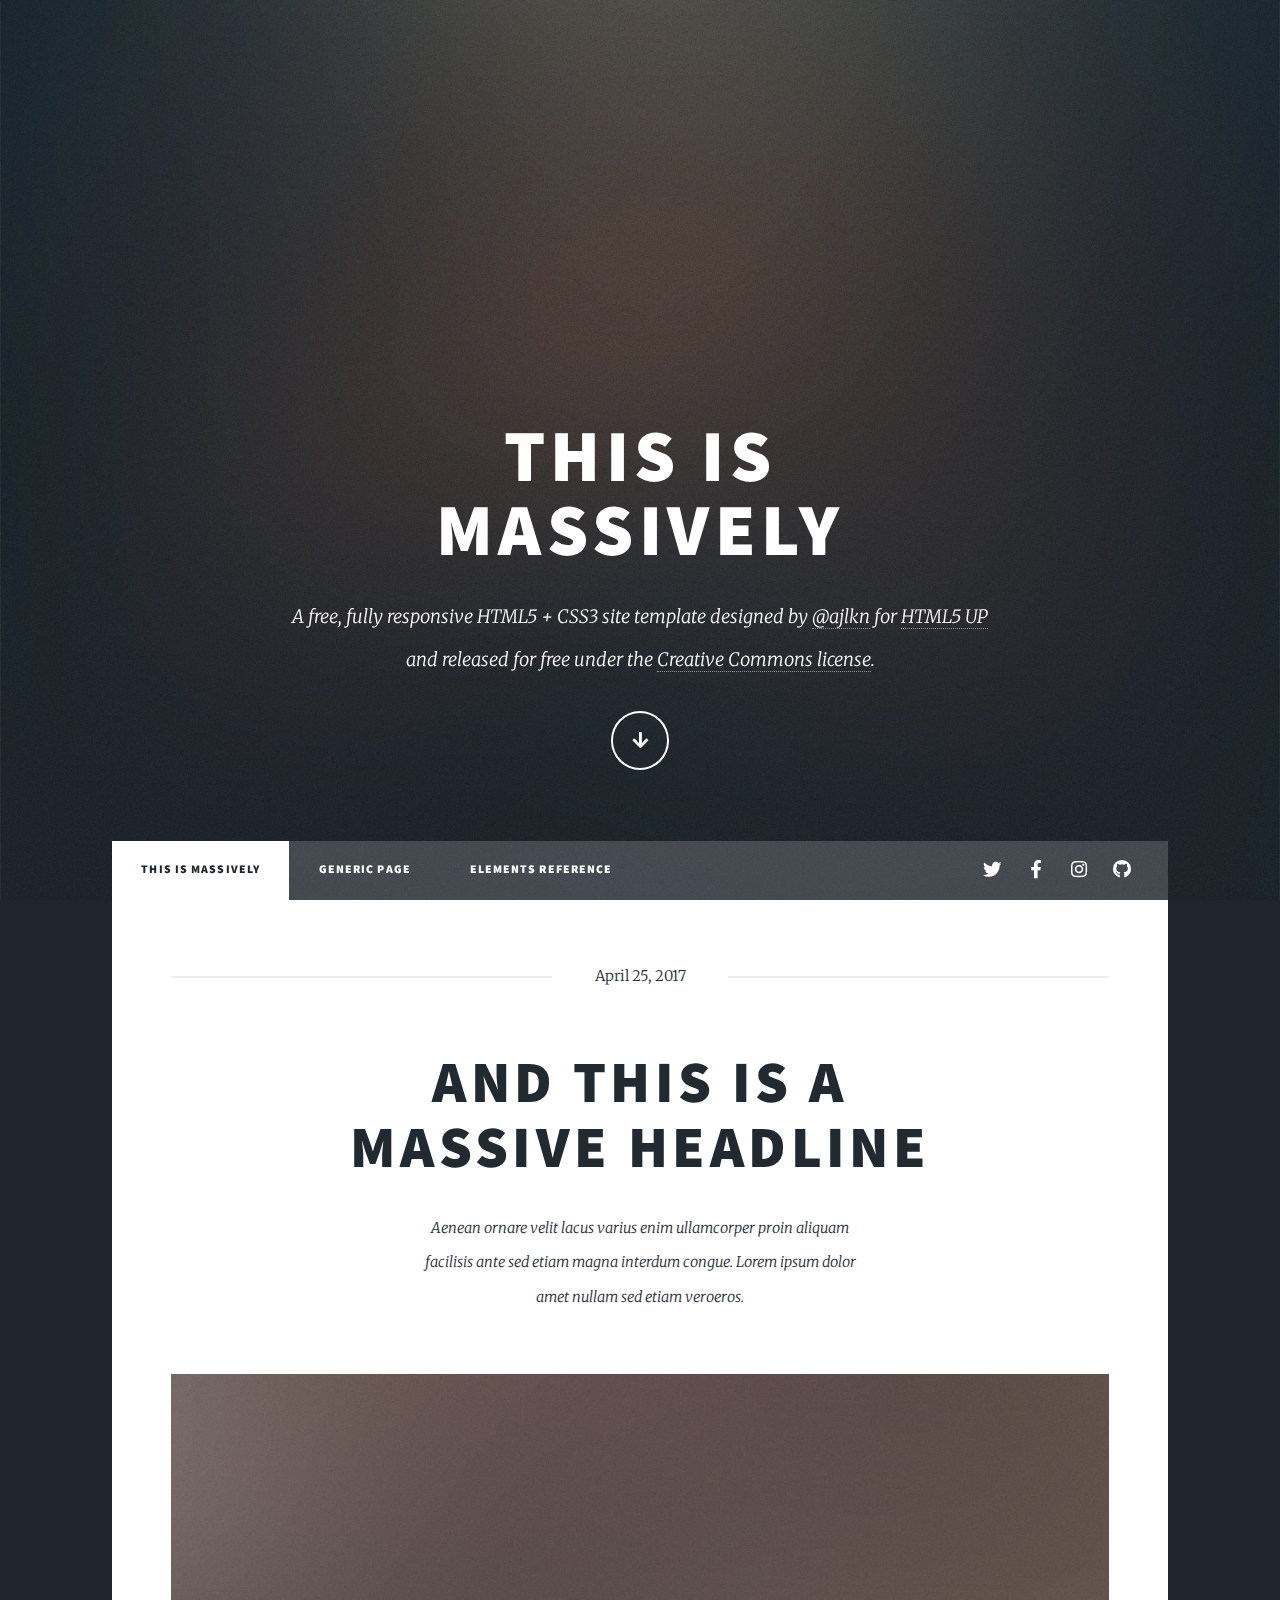
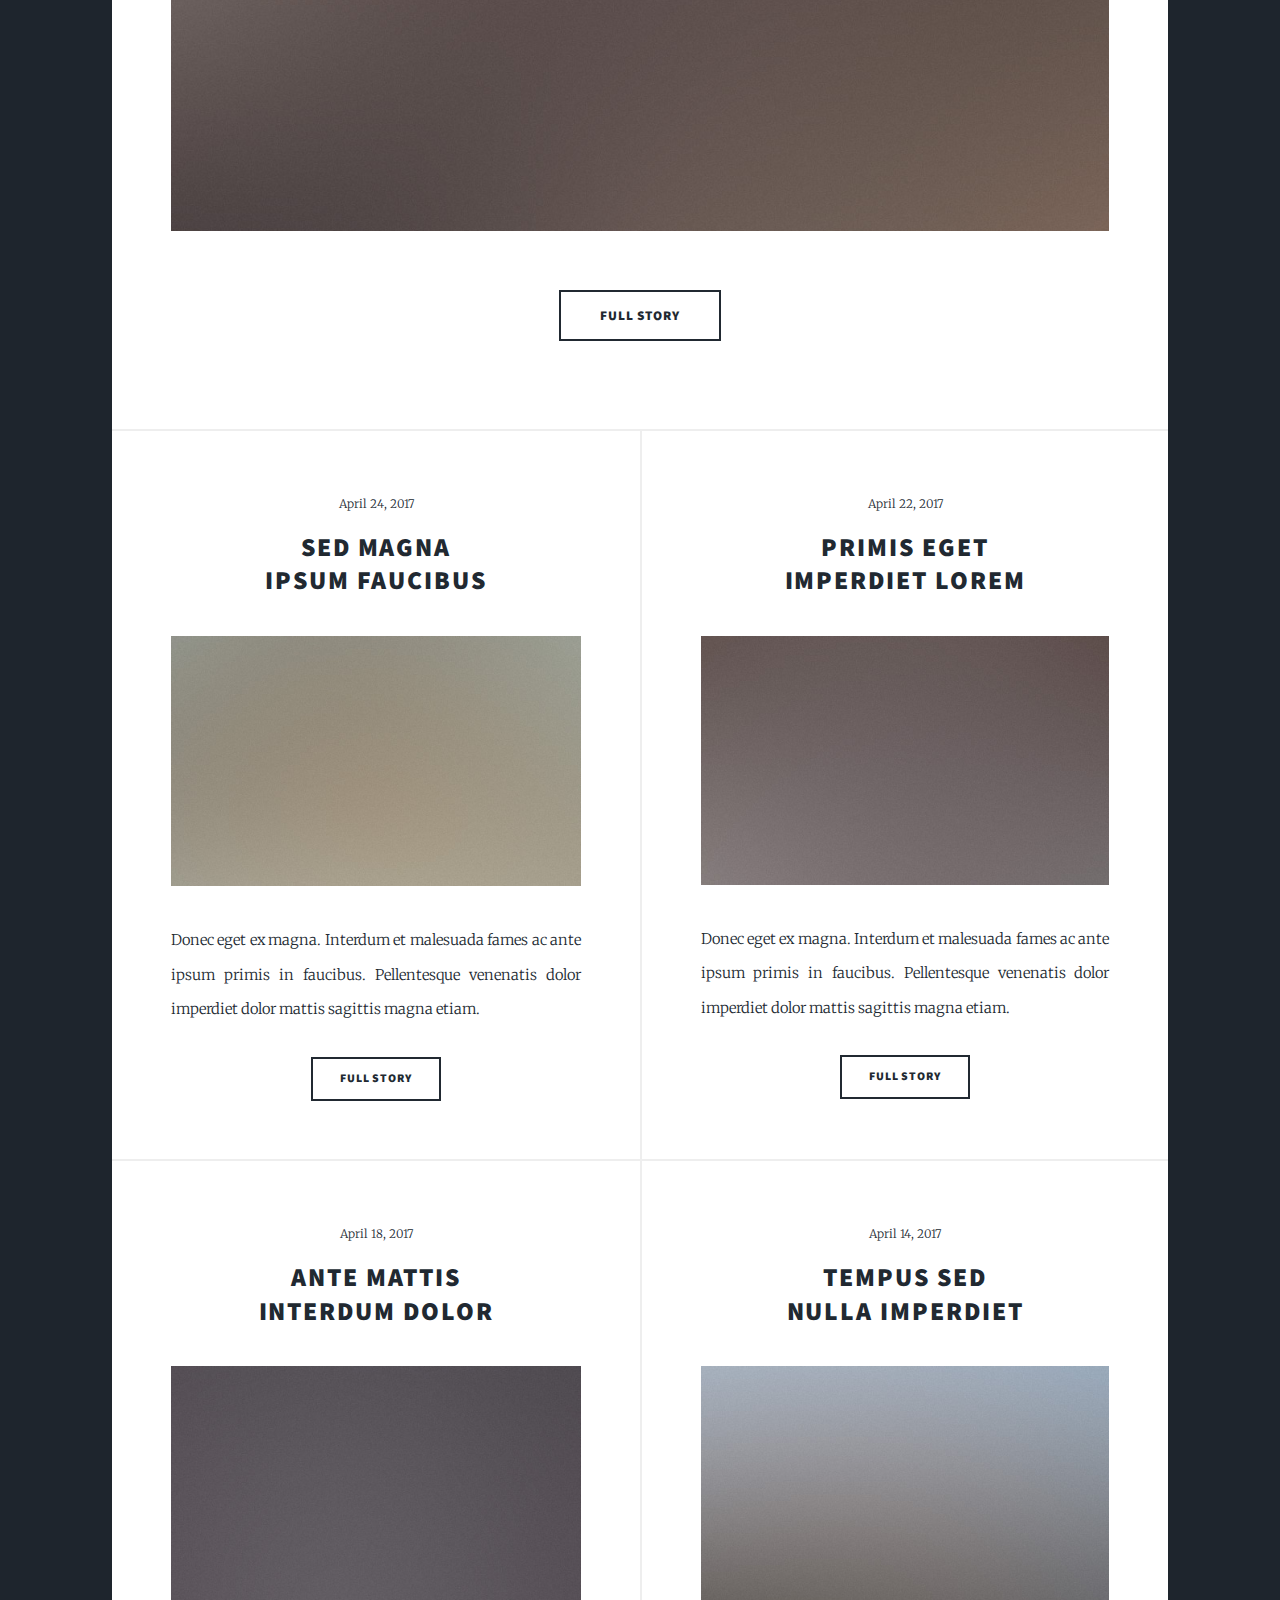
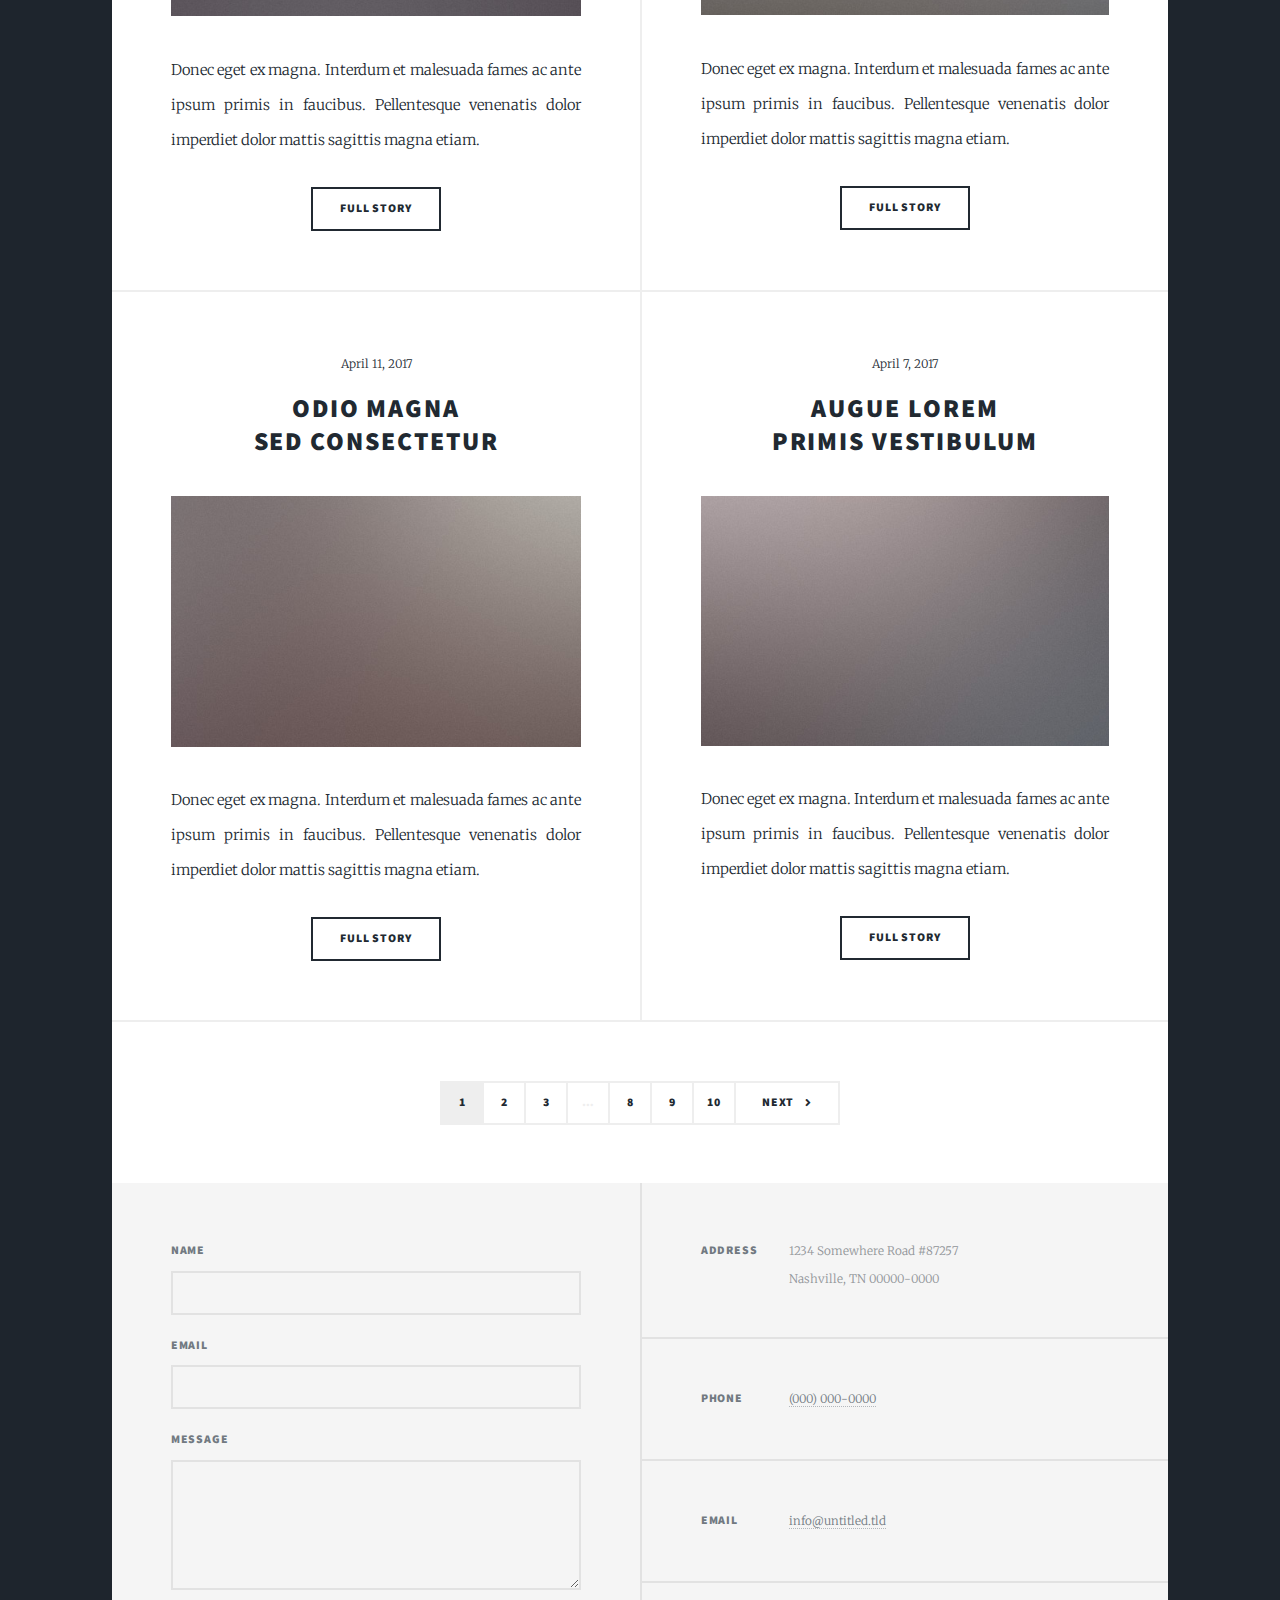
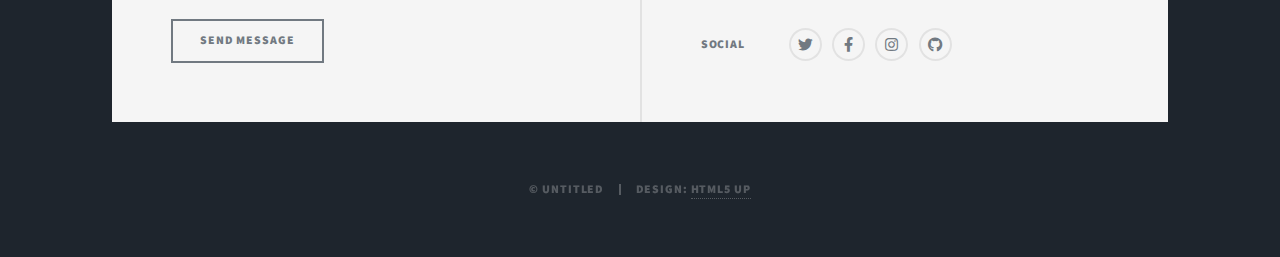
<file: index.html>
<!DOCTYPE HTML>
<!--
	Massively by HTML5 UP
	html5up.net | @ajlkn
	Free for personal and commercial use under the CCA 3.0 license (html5up.net/license)
-->
<html>
	<head>
		<title>Massively by HTML5 UP</title>
		<meta charset="utf-8" />
		<meta name="viewport" content="width=device-width, initial-scale=1, user-scalable=no" />
		<link rel="stylesheet" href="assets/css/main.css" />
		<noscript><link rel="stylesheet" href="assets/css/noscript.css" /></noscript>
	</head>
	<body class="is-preload">

		<!-- Wrapper -->
			<div id="wrapper" class="fade-in">

				<!-- Intro -->
					<div id="intro">
						<h1>This is<br />
						Massively</h1>
						<p>A free, fully responsive HTML5 + CSS3 site template designed by <a href="https://twitter.com/ajlkn">@ajlkn</a> for <a href="https://html5up.net">HTML5 UP</a><br />
						and released for free under the <a href="https://html5up.net/license">Creative Commons license</a>.</p>
						<ul class="actions">
							<li><a href="#header" class="button icon solid solo fa-arrow-down scrolly">Continue</a></li>
						</ul>
					</div>

				<!-- Header -->
					<header id="header">
						<a href="index.html" class="logo">Massively</a>
					</header>

				<!-- Nav -->
					<nav id="nav">
						<ul class="links">
							<li class="active"><a href="index.html">This is Massively</a></li>
							<li><a href="generic.html">Generic Page</a></li>
							<li><a href="elements.html">Elements Reference</a></li>
						</ul>
						<ul class="icons">
							<li><a href="#" class="icon brands fa-twitter"><span class="label">Twitter</span></a></li>
							<li><a href="#" class="icon brands fa-facebook-f"><span class="label">Facebook</span></a></li>
							<li><a href="#" class="icon brands fa-instagram"><span class="label">Instagram</span></a></li>
							<li><a href="#" class="icon brands fa-github"><span class="label">GitHub</span></a></li>
						</ul>
					</nav>

				<!-- Main -->
					<div id="main">

						<!-- Featured Post -->
							<article class="post featured">
								<header class="major">
									<span class="date">April 25, 2017</span>
									<h2><a href="#">And this is a<br />
									massive headline</a></h2>
									<p>Aenean ornare velit lacus varius enim ullamcorper proin aliquam<br />
									facilisis ante sed etiam magna interdum congue. Lorem ipsum dolor<br />
									amet nullam sed etiam veroeros.</p>
								</header>
								<a href="#" class="image main"><img src="images/pic01.jpg" alt="" /></a>
								<ul class="actions special">
									<li><a href="#" class="button large">Full Story</a></li>
								</ul>
							</article>

						<!-- Posts -->
							<section class="posts">
								<article>
									<header>
										<span class="date">April 24, 2017</span>
										<h2><a href="#">Sed magna<br />
										ipsum faucibus</a></h2>
									</header>
									<a href="#" class="image fit"><img src="images/pic02.jpg" alt="" /></a>
									<p>Donec eget ex magna. Interdum et malesuada fames ac ante ipsum primis in faucibus. Pellentesque venenatis dolor imperdiet dolor mattis sagittis magna etiam.</p>
									<ul class="actions special">
										<li><a href="#" class="button">Full Story</a></li>
									</ul>
								</article>
								<article>
									<header>
										<span class="date">April 22, 2017</span>
										<h2><a href="#">Primis eget<br />
										imperdiet lorem</a></h2>
									</header>
									<a href="#" class="image fit"><img src="images/pic03.jpg" alt="" /></a>
									<p>Donec eget ex magna. Interdum et malesuada fames ac ante ipsum primis in faucibus. Pellentesque venenatis dolor imperdiet dolor mattis sagittis magna etiam.</p>
									<ul class="actions special">
										<li><a href="#" class="button">Full Story</a></li>
									</ul>
								</article>
								<article>
									<header>
										<span class="date">April 18, 2017</span>
										<h2><a href="#">Ante mattis<br />
										interdum dolor</a></h2>
									</header>
									<a href="#" class="image fit"><img src="images/pic04.jpg" alt="" /></a>
									<p>Donec eget ex magna. Interdum et malesuada fames ac ante ipsum primis in faucibus. Pellentesque venenatis dolor imperdiet dolor mattis sagittis magna etiam.</p>
									<ul class="actions special">
										<li><a href="#" class="button">Full Story</a></li>
									</ul>
								</article>
								<article>
									<header>
										<span class="date">April 14, 2017</span>
										<h2><a href="#">Tempus sed<br />
										nulla imperdiet</a></h2>
									</header>
									<a href="#" class="image fit"><img src="images/pic05.jpg" alt="" /></a>
									<p>Donec eget ex magna. Interdum et malesuada fames ac ante ipsum primis in faucibus. Pellentesque venenatis dolor imperdiet dolor mattis sagittis magna etiam.</p>
									<ul class="actions special">
										<li><a href="#" class="button">Full Story</a></li>
									</ul>
								</article>
								<article>
									<header>
										<span class="date">April 11, 2017</span>
										<h2><a href="#">Odio magna<br />
										sed consectetur</a></h2>
									</header>
									<a href="#" class="image fit"><img src="images/pic06.jpg" alt="" /></a>
									<p>Donec eget ex magna. Interdum et malesuada fames ac ante ipsum primis in faucibus. Pellentesque venenatis dolor imperdiet dolor mattis sagittis magna etiam.</p>
									<ul class="actions special">
										<li><a href="#" class="button">Full Story</a></li>
									</ul>
								</article>
								<article>
									<header>
										<span class="date">April 7, 2017</span>
										<h2><a href="#">Augue lorem<br />
										primis vestibulum</a></h2>
									</header>
									<a href="#" class="image fit"><img src="images/pic07.jpg" alt="" /></a>
									<p>Donec eget ex magna. Interdum et malesuada fames ac ante ipsum primis in faucibus. Pellentesque venenatis dolor imperdiet dolor mattis sagittis magna etiam.</p>
									<ul class="actions special">
										<li><a href="#" class="button">Full Story</a></li>
									</ul>
								</article>
							</section>

						<!-- Footer -->
							<footer>
								<div class="pagination">
									<!--<a href="#" class="previous">Prev</a>-->
									<a href="#" class="page active">1</a>
									<a href="#" class="page">2</a>
									<a href="#" class="page">3</a>
									<span class="extra">&hellip;</span>
									<a href="#" class="page">8</a>
									<a href="#" class="page">9</a>
									<a href="#" class="page">10</a>
									<a href="#" class="next">Next</a>
								</div>
							</footer>

					</div>

				<!-- Footer -->
					<footer id="footer">
						<section>
							<form method="post" action="#">
								<div class="fields">
									<div class="field">
										<label for="name">Name</label>
										<input type="text" name="name" id="name" />
									</div>
									<div class="field">
										<label for="email">Email</label>
										<input type="text" name="email" id="email" />
									</div>
									<div class="field">
										<label for="message">Message</label>
										<textarea name="message" id="message" rows="3"></textarea>
									</div>
								</div>
								<ul class="actions">
									<li><input type="submit" value="Send Message" /></li>
								</ul>
							</form>
						</section>
						<section class="split contact">
							<section class="alt">
								<h3>Address</h3>
								<p>1234 Somewhere Road #87257<br />
								Nashville, TN 00000-0000</p>
							</section>
							<section>
								<h3>Phone</h3>
								<p><a href="#">(000) 000-0000</a></p>
							</section>
							<section>
								<h3>Email</h3>
								<p><a href="#">info@untitled.tld</a></p>
							</section>
							<section>
								<h3>Social</h3>
								<ul class="icons alt">
									<li><a href="#" class="icon brands alt fa-twitter"><span class="label">Twitter</span></a></li>
									<li><a href="#" class="icon brands alt fa-facebook-f"><span class="label">Facebook</span></a></li>
									<li><a href="#" class="icon brands alt fa-instagram"><span class="label">Instagram</span></a></li>
									<li><a href="#" class="icon brands alt fa-github"><span class="label">GitHub</span></a></li>
								</ul>
							</section>
						</section>
					</footer>

				<!-- Copyright -->
					<div id="copyright">
						<ul><li>&copy; Untitled</li><li>Design: <a href="https://html5up.net">HTML5 UP</a></li></ul>
					</div>

			</div>

		<!-- Scripts -->
			<script src="assets/js/jquery.min.js"></script>
			<script src="assets/js/jquery.scrollex.min.js"></script>
			<script src="assets/js/jquery.scrolly.min.js"></script>
			<script src="assets/js/browser.min.js"></script>
			<script src="assets/js/breakpoints.min.js"></script>
			<script src="assets/js/util.js"></script>
			<script src="assets/js/main.js"></script>

	</body>
</html>
</file>
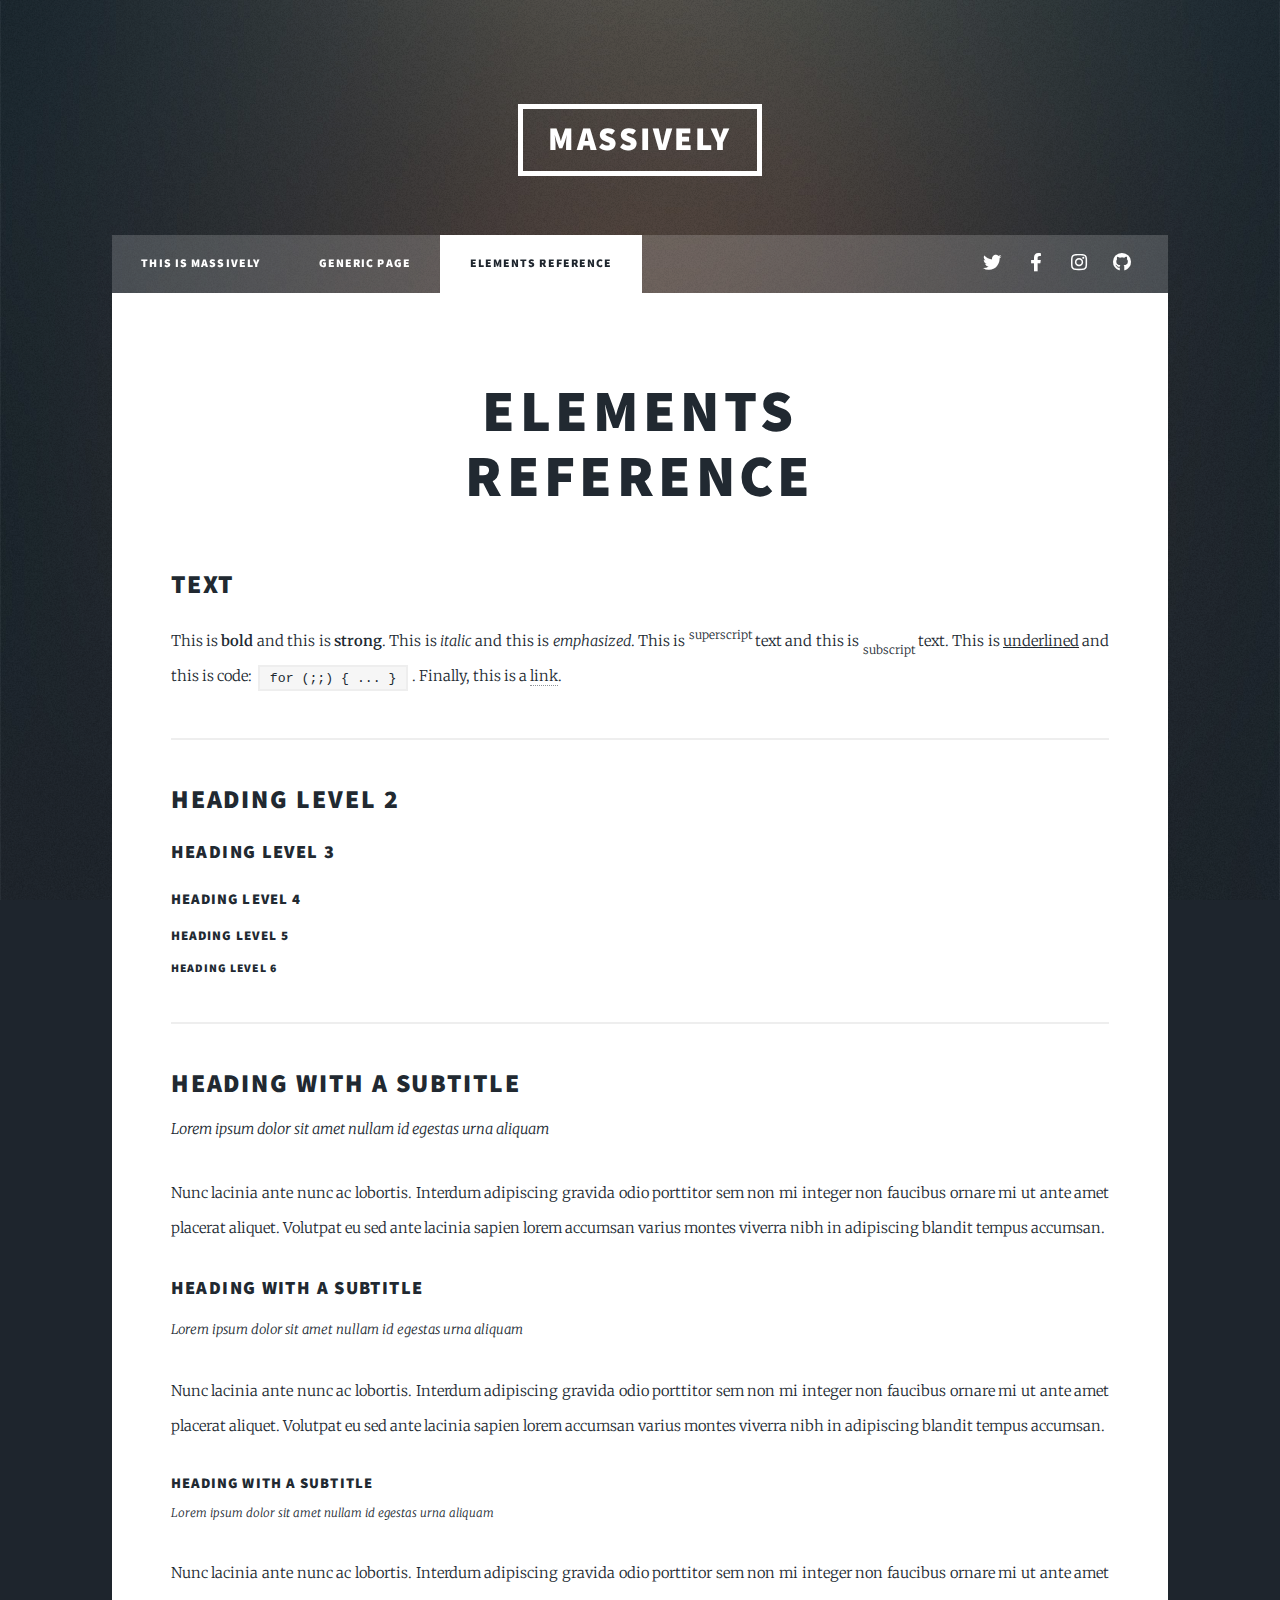
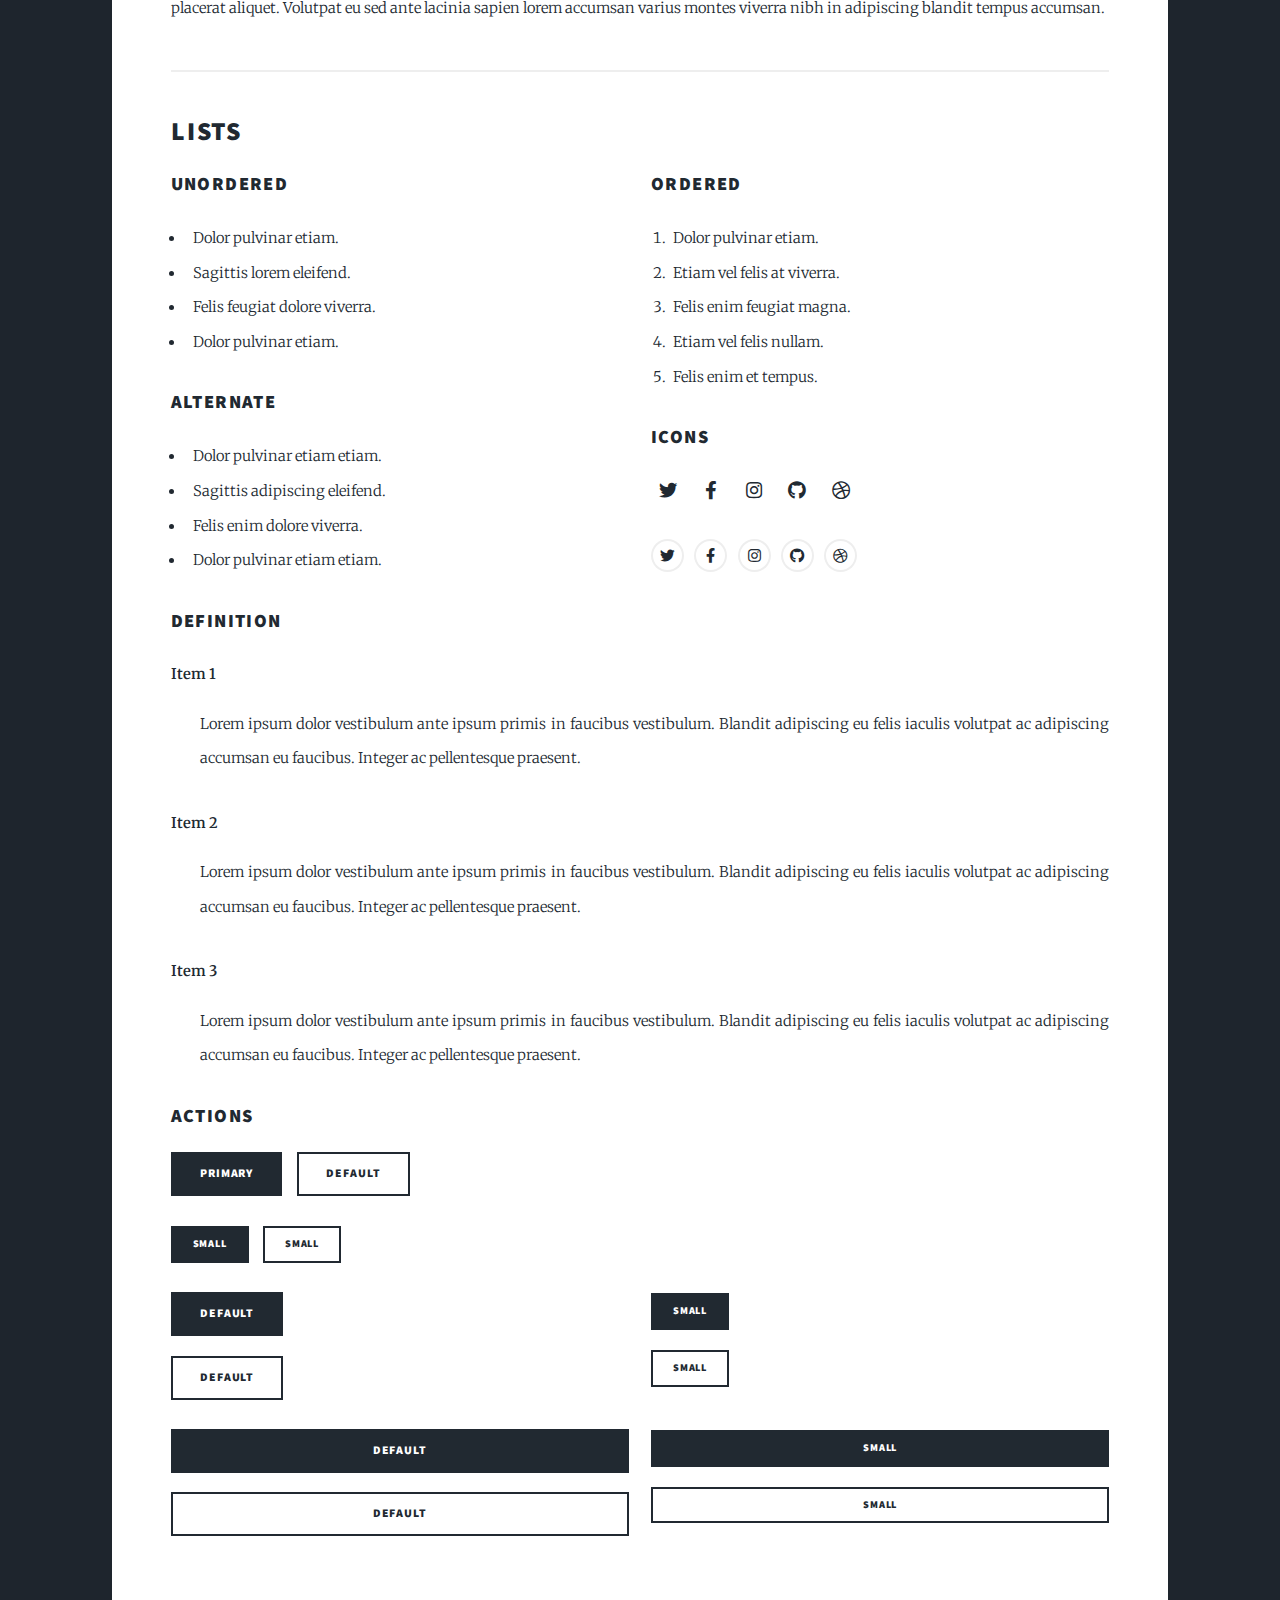
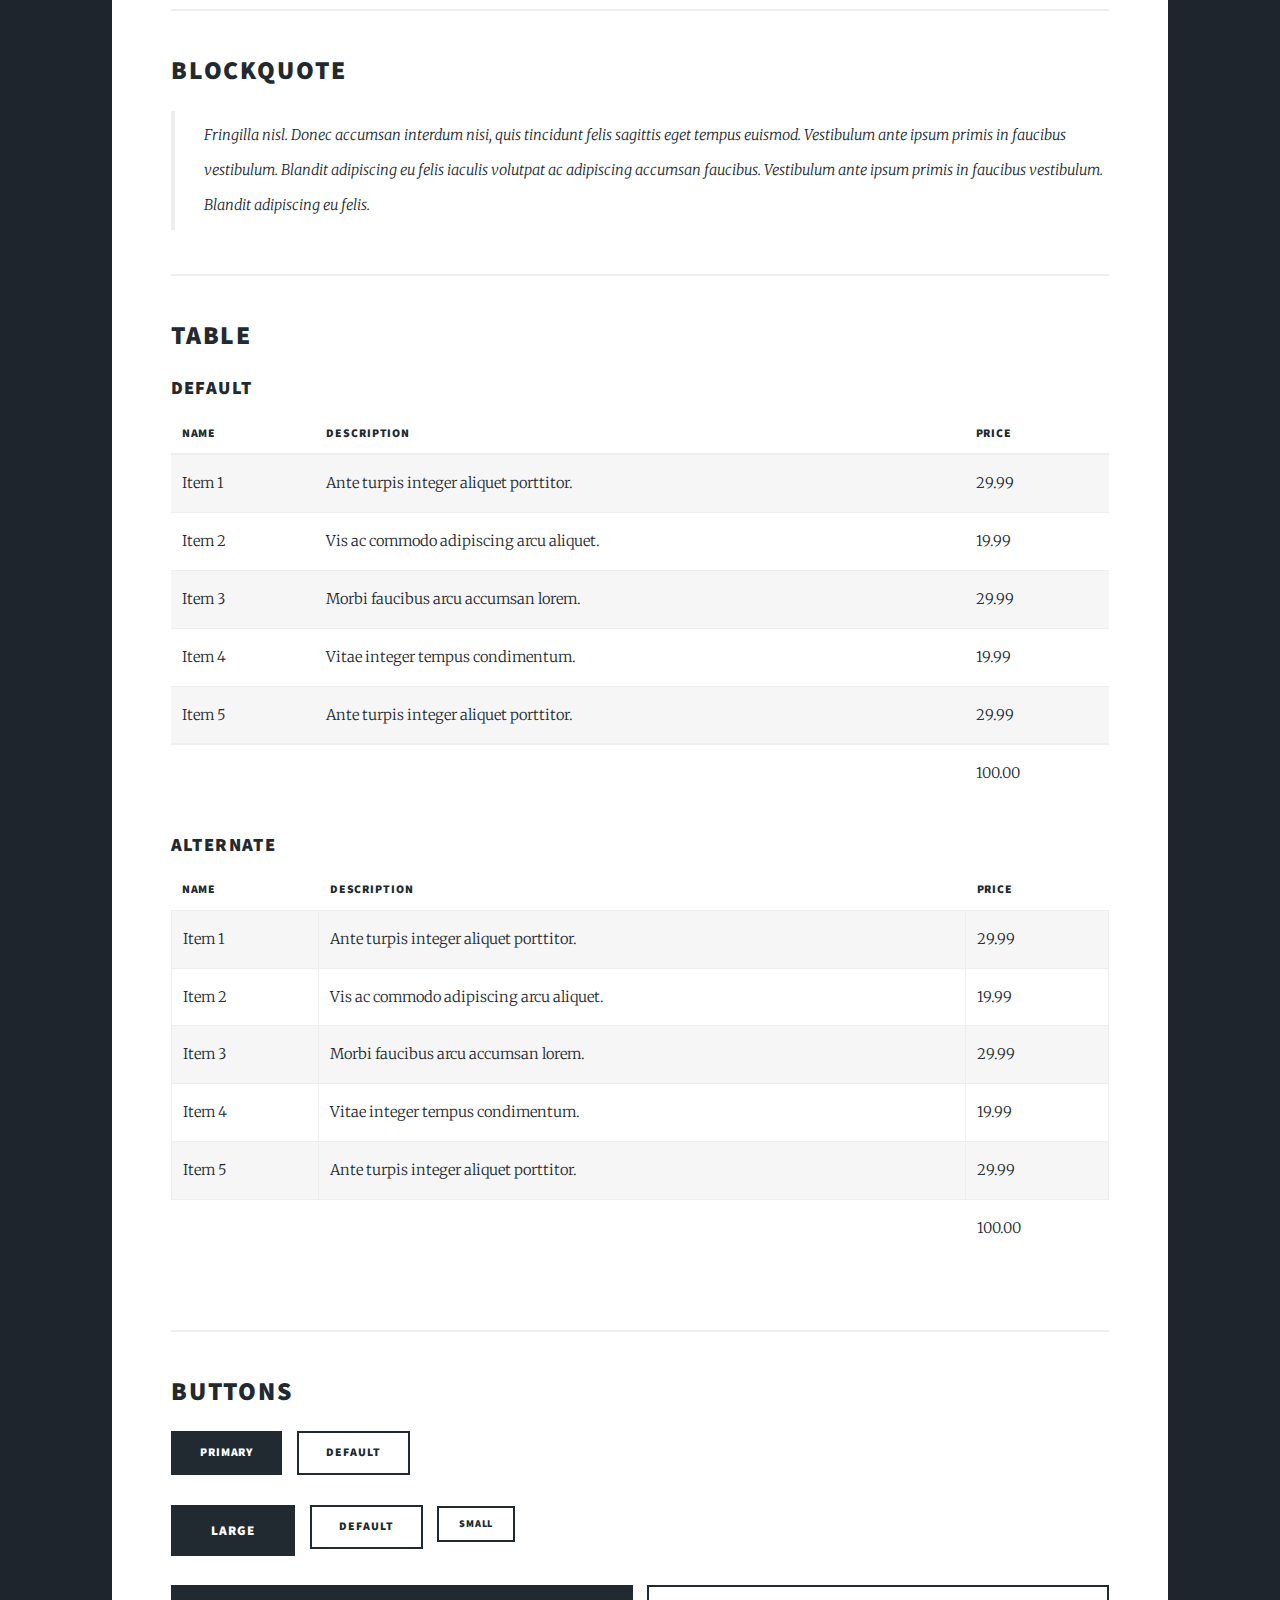
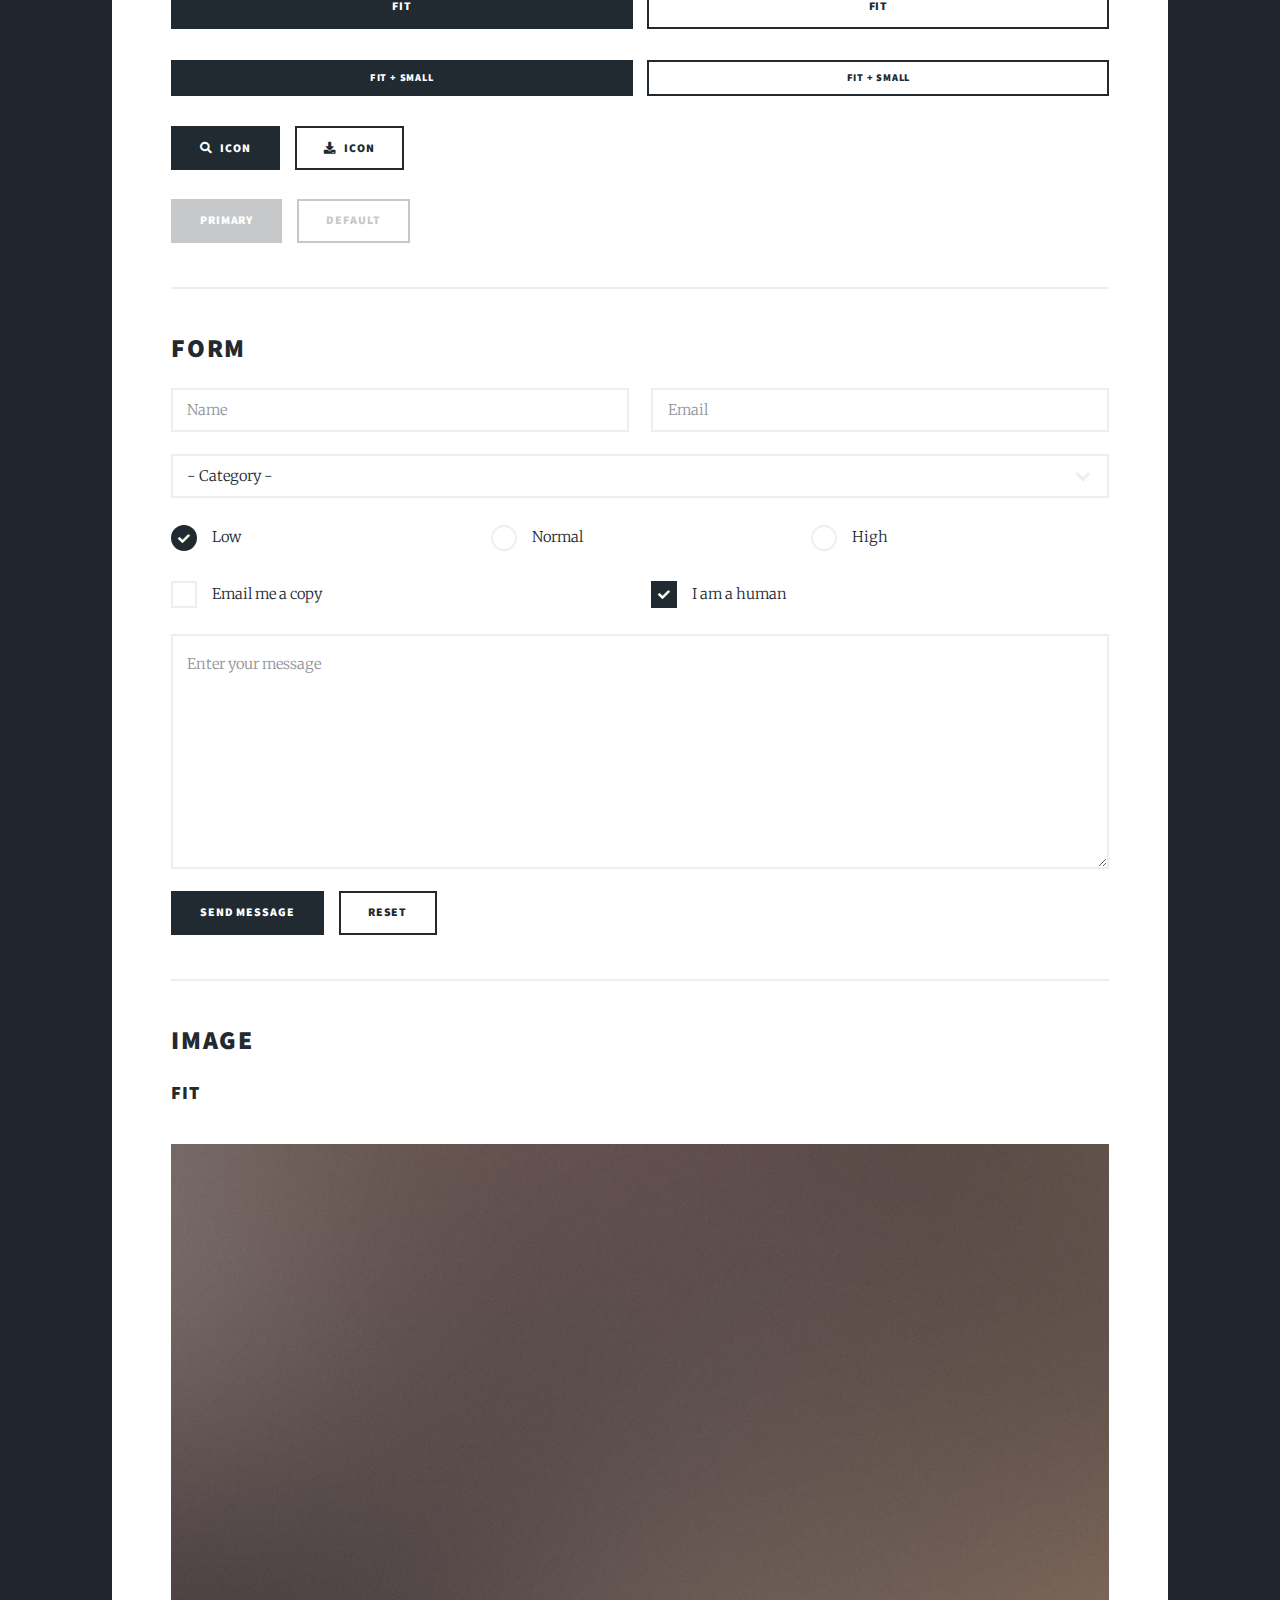
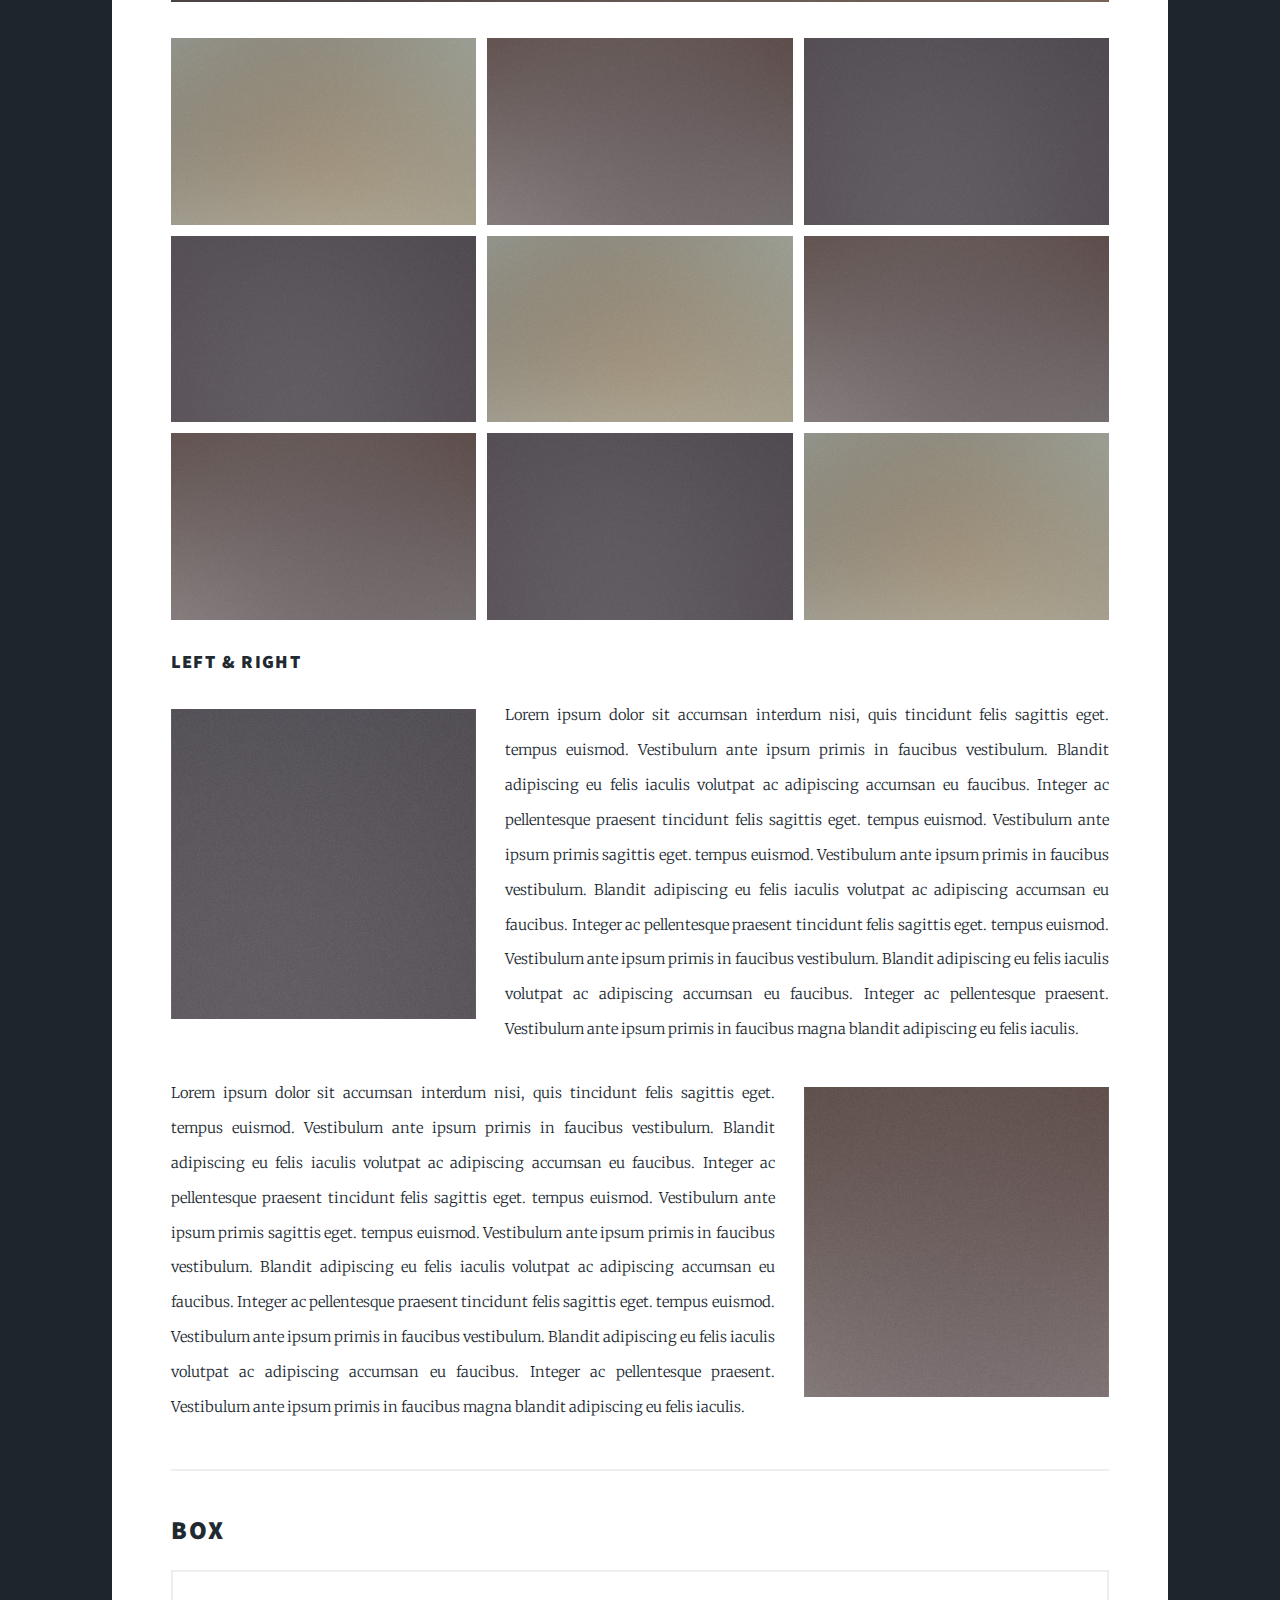
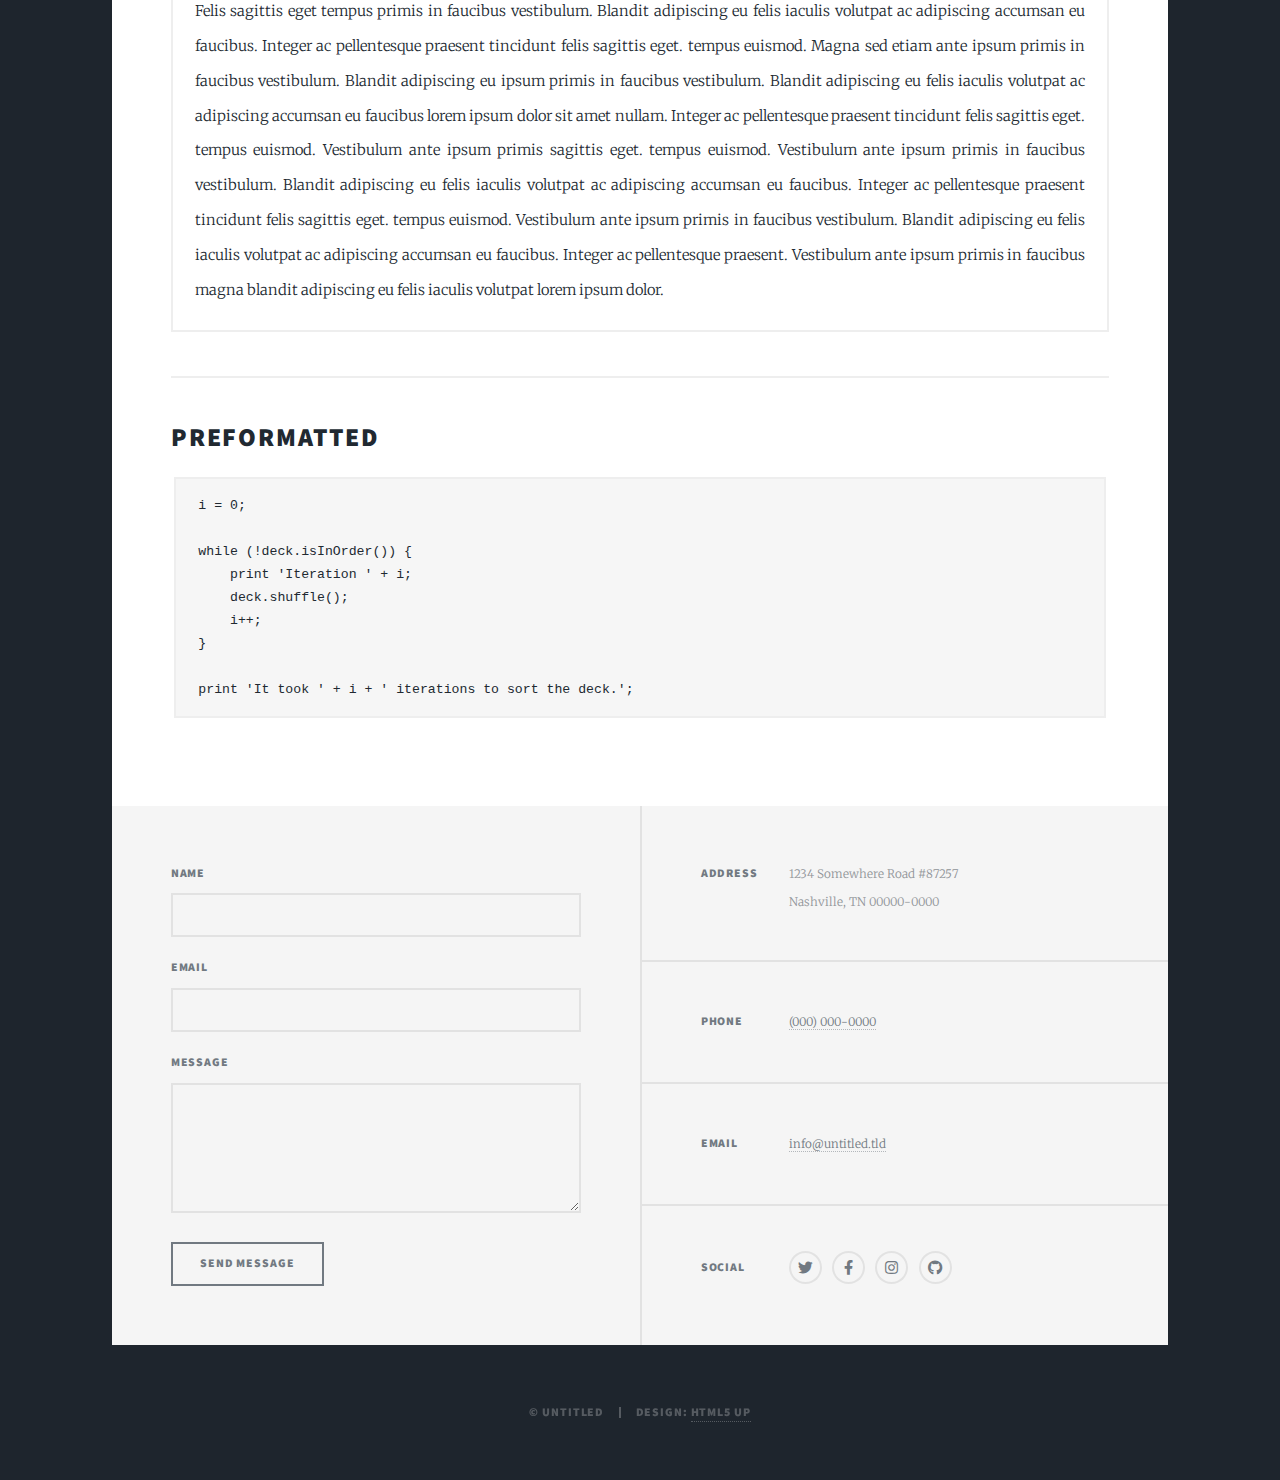
<file: elements.html>
<!DOCTYPE HTML>
<!--
	Massively by HTML5 UP
	html5up.net | @ajlkn
	Free for personal and commercial use under the CCA 3.0 license (html5up.net/license)
-->
<html>
	<head>
		<title>Elements Reference - Massively by HTML5 UP</title>
		<meta charset="utf-8" />
		<meta name="viewport" content="width=device-width, initial-scale=1, user-scalable=no" />
		<link rel="stylesheet" href="assets/css/main.css" />
		<noscript><link rel="stylesheet" href="assets/css/noscript.css" /></noscript>
	</head>
	<body class="is-preload">

		<!-- Wrapper -->
			<div id="wrapper">

				<!-- Header -->
					<header id="header">
						<a href="index.html" class="logo">Massively</a>
					</header>

				<!-- Nav -->
					<nav id="nav">
						<ul class="links">
							<li><a href="index.html">This is Massively</a></li>
							<li><a href="generic.html">Generic Page</a></li>
							<li class="active"><a href="elements.html">Elements Reference</a></li>
						</ul>
						<ul class="icons">
							<li><a href="#" class="icon brands fa-twitter"><span class="label">Twitter</span></a></li>
							<li><a href="#" class="icon brands fa-facebook-f"><span class="label">Facebook</span></a></li>
							<li><a href="#" class="icon brands fa-instagram"><span class="label">Instagram</span></a></li>
							<li><a href="#" class="icon brands fa-github"><span class="label">GitHub</span></a></li>
						</ul>
					</nav>

				<!-- Main -->
					<div id="main">

						<!-- Post -->
							<section class="post">
								<header class="major">
									<h1>Elements<br />
									Reference</h1>
								</header>

								<!-- Text stuff -->
									<h2>Text</h2>
									<p>This is <b>bold</b> and this is <strong>strong</strong>. This is <i>italic</i> and this is <em>emphasized</em>.
									This is <sup>superscript</sup> text and this is <sub>subscript</sub> text.
									This is <u>underlined</u> and this is code: <code>for (;;) { ... }</code>.
									Finally, this is a <a href="#">link</a>.</p>
									<hr />
									<h2>Heading Level 2</h2>
									<h3>Heading Level 3</h3>
									<h4>Heading Level 4</h4>
									<h5>Heading Level 5</h5>
									<h6>Heading Level 6</h6>
									<hr />
									<header>
										<h2>Heading with a Subtitle</h2>
										<p>Lorem ipsum dolor sit amet nullam id egestas urna aliquam</p>
									</header>
									<p>Nunc lacinia ante nunc ac lobortis. Interdum adipiscing gravida odio porttitor sem non mi integer non faucibus ornare mi ut ante amet placerat aliquet. Volutpat eu sed ante lacinia sapien lorem accumsan varius montes viverra nibh in adipiscing blandit tempus accumsan.</p>
									<header>
										<h3>Heading with a Subtitle</h3>
										<p>Lorem ipsum dolor sit amet nullam id egestas urna aliquam</p>
									</header>
									<p>Nunc lacinia ante nunc ac lobortis. Interdum adipiscing gravida odio porttitor sem non mi integer non faucibus ornare mi ut ante amet placerat aliquet. Volutpat eu sed ante lacinia sapien lorem accumsan varius montes viverra nibh in adipiscing blandit tempus accumsan.</p>
									<header>
										<h4>Heading with a Subtitle</h4>
										<p>Lorem ipsum dolor sit amet nullam id egestas urna aliquam</p>
									</header>
									<p>Nunc lacinia ante nunc ac lobortis. Interdum adipiscing gravida odio porttitor sem non mi integer non faucibus ornare mi ut ante amet placerat aliquet. Volutpat eu sed ante lacinia sapien lorem accumsan varius montes viverra nibh in adipiscing blandit tempus accumsan.</p>

									<hr />

								<!-- Lists -->
									<h2>Lists</h2>
									<div class="row">
										<div class="col-6 col-12-small">

											<h3>Unordered</h3>
											<ul>
												<li>Dolor pulvinar etiam.</li>
												<li>Sagittis lorem eleifend.</li>
												<li>Felis feugiat dolore viverra.</li>
												<li>Dolor pulvinar etiam.</li>
											</ul>

											<h3>Alternate</h3>
											<ul class="alt">
												<li>Dolor pulvinar etiam etiam.</li>
												<li>Sagittis adipiscing eleifend.</li>
												<li>Felis enim dolore viverra.</li>
												<li>Dolor pulvinar etiam etiam.</li>
											</ul>

										</div>
										<div class="col-6 col-12-small">

											<h3>Ordered</h3>
											<ol>
												<li>Dolor pulvinar etiam.</li>
												<li>Etiam vel felis at viverra.</li>
												<li>Felis enim feugiat magna.</li>
												<li>Etiam vel felis nullam.</li>
												<li>Felis enim et tempus.</li>
											</ol>

											<h3>Icons</h3>
											<ul class="icons">
												<li><a href="#" class="icon brands fa-twitter"><span class="label">Twitter</span></a></li>
												<li><a href="#" class="icon brands fa-facebook-f"><span class="label">Facebook</span></a></li>
												<li><a href="#" class="icon brands fa-instagram"><span class="label">Instagram</span></a></li>
												<li><a href="#" class="icon brands fa-github"><span class="label">Github</span></a></li>
												<li><a href="#" class="icon brands fa-dribbble"><span class="label">Dribbble</span></a></li>
											</ul>
											<ul class="icons alt">
												<li><a href="#" class="icon brands alt fa-twitter"><span class="label">Twitter</span></a></li>
												<li><a href="#" class="icon brands alt fa-facebook-f"><span class="label">Facebook</span></a></li>
												<li><a href="#" class="icon brands alt fa-instagram"><span class="label">Instagram</span></a></li>
												<li><a href="#" class="icon brands alt fa-github"><span class="label">Github</span></a></li>
												<li><a href="#" class="icon brands alt fa-dribbble"><span class="label">Dribbble</span></a></li>
											</ul>

										</div>
									</div>
									<h3>Definition</h3>
									<dl>
										<dt>Item 1</dt>
										<dd>
											<p>Lorem ipsum dolor vestibulum ante ipsum primis in faucibus vestibulum. Blandit adipiscing eu felis iaculis volutpat ac adipiscing accumsan eu faucibus. Integer ac pellentesque praesent.</p>
										</dd>
										<dt>Item 2</dt>
										<dd>
											<p>Lorem ipsum dolor vestibulum ante ipsum primis in faucibus vestibulum. Blandit adipiscing eu felis iaculis volutpat ac adipiscing accumsan eu faucibus. Integer ac pellentesque praesent.</p>
										</dd>
										<dt>Item 3</dt>
										<dd>
											<p>Lorem ipsum dolor vestibulum ante ipsum primis in faucibus vestibulum. Blandit adipiscing eu felis iaculis volutpat ac adipiscing accumsan eu faucibus. Integer ac pellentesque praesent.</p>
										</dd>
									</dl>

									<h3>Actions</h3>
									<ul class="actions">
										<li><a href="#" class="button primary">Primary</a></li>
										<li><a href="#" class="button">Default</a></li>
									</ul>
									<ul class="actions small">
										<li><a href="#" class="button primary small">Small</a></li>
										<li><a href="#" class="button small">Small</a></li>
									</ul>
									<div class="row">
										<div class="col-6 col-12-small">
											<ul class="actions stacked">
												<li><a href="#" class="button primary">Default</a></li>
												<li><a href="#" class="button">Default</a></li>
											</ul>
										</div>
										<div class="col-6 col-12-small">
											<ul class="actions stacked">
												<li><a href="#" class="button primary small">Small</a></li>
												<li><a href="#" class="button small">Small</a></li>
											</ul>
										</div>
									</div>
									<div class="row">
										<div class="col-6 col-12-small">
											<ul class="actions stacked">
												<li><a href="#" class="button primary fit">Default</a></li>
												<li><a href="#" class="button fit">Default</a></li>
											</ul>
										</div>
										<div class="col-6 col-12-small">
											<ul class="actions stacked">
												<li><a href="#" class="button primary small fit">Small</a></li>
												<li><a href="#" class="button small fit">Small</a></li>
											</ul>
										</div>
									</div>

									<hr />

								<!-- Blockquote -->
									<h2>Blockquote</h2>
									<blockquote>Fringilla nisl. Donec accumsan interdum nisi, quis tincidunt felis sagittis eget tempus euismod. Vestibulum ante ipsum primis in faucibus vestibulum. Blandit adipiscing eu felis iaculis volutpat ac adipiscing accumsan faucibus. Vestibulum ante ipsum primis in faucibus vestibulum. Blandit adipiscing eu felis.</blockquote>

									<hr />

								<!-- Table -->
									<h2>Table</h2>

									<h3>Default</h3>
									<div class="table-wrapper">
										<table>
											<thead>
												<tr>
													<th>Name</th>
													<th>Description</th>
													<th>Price</th>
												</tr>
											</thead>
											<tbody>
												<tr>
													<td>Item 1</td>
													<td>Ante turpis integer aliquet porttitor.</td>
													<td>29.99</td>
												</tr>
												<tr>
													<td>Item 2</td>
													<td>Vis ac commodo adipiscing arcu aliquet.</td>
													<td>19.99</td>
												</tr>
												<tr>
													<td>Item 3</td>
													<td> Morbi faucibus arcu accumsan lorem.</td>
													<td>29.99</td>
												</tr>
												<tr>
													<td>Item 4</td>
													<td>Vitae integer tempus condimentum.</td>
													<td>19.99</td>
												</tr>
												<tr>
													<td>Item 5</td>
													<td>Ante turpis integer aliquet porttitor.</td>
													<td>29.99</td>
												</tr>
											</tbody>
											<tfoot>
												<tr>
													<td colspan="2"></td>
													<td>100.00</td>
												</tr>
											</tfoot>
										</table>
									</div>

									<h3>Alternate</h3>
									<div class="table-wrapper">
										<table class="alt">
											<thead>
												<tr>
													<th>Name</th>
													<th>Description</th>
													<th>Price</th>
												</tr>
											</thead>
											<tbody>
												<tr>
													<td>Item 1</td>
													<td>Ante turpis integer aliquet porttitor.</td>
													<td>29.99</td>
												</tr>
												<tr>
													<td>Item 2</td>
													<td>Vis ac commodo adipiscing arcu aliquet.</td>
													<td>19.99</td>
												</tr>
												<tr>
													<td>Item 3</td>
													<td> Morbi faucibus arcu accumsan lorem.</td>
													<td>29.99</td>
												</tr>
												<tr>
													<td>Item 4</td>
													<td>Vitae integer tempus condimentum.</td>
													<td>19.99</td>
												</tr>
												<tr>
													<td>Item 5</td>
													<td>Ante turpis integer aliquet porttitor.</td>
													<td>29.99</td>
												</tr>
											</tbody>
											<tfoot>
												<tr>
													<td colspan="2"></td>
													<td>100.00</td>
												</tr>
											</tfoot>
										</table>
									</div>

									<hr />

								<!-- Buttons -->
									<h2>Buttons</h2>
									<ul class="actions">
										<li><a href="#" class="button primary">Primary</a></li>
										<li><a href="#" class="button">Default</a></li>
									</ul>
									<ul class="actions">
										<li><a href="#" class="button primary large">Large</a></li>
										<li><a href="#" class="button">Default</a></li>
										<li><a href="#" class="button small">Small</a></li>
									</ul>
									<ul class="actions fit">
										<li><a href="#" class="button primary fit">Fit</a></li>
										<li><a href="#" class="button fit">Fit</a></li>
									</ul>
									<ul class="actions fit small">
										<li><a href="#" class="button primary fit small">Fit + Small</a></li>
										<li><a href="#" class="button fit small">Fit + Small</a></li>
									</ul>
									<ul class="actions">
										<li><a href="#" class="button primary icon solid fa-search">Icon</a></li>
										<li><a href="#" class="button icon solid fa-download">Icon</a></li>
									</ul>
									<ul class="actions">
										<li><span class="button primary disabled">Primary</span></li>
										<li><span class="button disabled">Default</span></li>
									</ul>

									<hr />

								<!-- Form -->
									<h2>Form</h2>

									<form method="post" action="#">
										<div class="row gtr-uniform">
											<div class="col-6 col-12-xsmall">
												<input type="text" name="demo-name" id="demo-name" value="" placeholder="Name" />
											</div>
											<div class="col-6 col-12-xsmall">
												<input type="email" name="demo-email" id="demo-email" value="" placeholder="Email" />
											</div>
											<!-- Break -->
											<div class="col-12">
												<select name="demo-category" id="demo-category">
													<option value="">- Category -</option>
													<option value="1">Manufacturing</option>
													<option value="1">Shipping</option>
													<option value="1">Administration</option>
													<option value="1">Human Resources</option>
												</select>
											</div>
											<!-- Break -->
											<div class="col-4 col-12-small">
												<input type="radio" id="demo-priority-low" name="demo-priority" checked>
												<label for="demo-priority-low">Low</label>
											</div>
											<div class="col-4 col-12-small">
												<input type="radio" id="demo-priority-normal" name="demo-priority">
												<label for="demo-priority-normal">Normal</label>
											</div>
											<div class="col-4 col-12-small">
												<input type="radio" id="demo-priority-high" name="demo-priority">
												<label for="demo-priority-high">High</label>
											</div>
											<!-- Break -->
											<div class="col-6 col-12-small">
												<input type="checkbox" id="demo-copy" name="demo-copy">
												<label for="demo-copy">Email me a copy</label>
											</div>
											<div class="col-6 col-12-small">
												<input type="checkbox" id="demo-human" name="demo-human" checked>
												<label for="demo-human">I am a human</label>
											</div>
											<!-- Break -->
											<div class="col-12">
												<textarea name="demo-message" id="demo-message" placeholder="Enter your message" rows="6"></textarea>
											</div>
											<!-- Break -->
											<div class="col-12">
												<ul class="actions">
													<li><input type="submit" value="Send Message" class="primary" /></li>
													<li><input type="reset" value="Reset" /></li>
												</ul>
											</div>
										</div>
									</form>

									<hr />

								<!-- Image -->
									<h2>Image</h2>

									<h3>Fit</h3>
									<span class="image fit"><img src="images/pic01.jpg" alt="" /></span>
									<div class="box alt">
										<div class="row gtr-50 gtr-uniform">
											<div class="col-4"><span class="image fit"><img src="images/pic02.jpg" alt="" /></span></div>
											<div class="col-4"><span class="image fit"><img src="images/pic03.jpg" alt="" /></span></div>
											<div class="col-4"><span class="image fit"><img src="images/pic04.jpg" alt="" /></span></div>
											<!-- Break -->
											<div class="col-4"><span class="image fit"><img src="images/pic04.jpg" alt="" /></span></div>
											<div class="col-4"><span class="image fit"><img src="images/pic02.jpg" alt="" /></span></div>
											<div class="col-4"><span class="image fit"><img src="images/pic03.jpg" alt="" /></span></div>
											<!-- Break -->
											<div class="col-4"><span class="image fit"><img src="images/pic03.jpg" alt="" /></span></div>
											<div class="col-4"><span class="image fit"><img src="images/pic04.jpg" alt="" /></span></div>
											<div class="col-4"><span class="image fit"><img src="images/pic02.jpg" alt="" /></span></div>
										</div>
									</div>

									<h3>Left &amp; Right</h3>
									<p><span class="image left"><img src="images/pic08.jpg" alt="" /></span>Lorem ipsum dolor sit accumsan interdum nisi, quis tincidunt felis sagittis eget. tempus euismod. Vestibulum ante ipsum primis in faucibus vestibulum. Blandit adipiscing eu felis iaculis volutpat ac adipiscing accumsan eu faucibus. Integer ac pellentesque praesent tincidunt felis sagittis eget. tempus euismod. Vestibulum ante ipsum primis sagittis eget. tempus euismod. Vestibulum ante ipsum primis in faucibus vestibulum. Blandit adipiscing eu felis iaculis volutpat ac adipiscing accumsan eu faucibus. Integer ac pellentesque praesent tincidunt felis sagittis eget. tempus euismod. Vestibulum ante ipsum primis in faucibus vestibulum. Blandit adipiscing eu felis iaculis volutpat ac adipiscing accumsan eu faucibus. Integer ac pellentesque praesent. Vestibulum ante ipsum primis in faucibus magna blandit adipiscing eu felis iaculis.</p>
									<p><span class="image right"><img src="images/pic09.jpg" alt="" /></span>Lorem ipsum dolor sit accumsan interdum nisi, quis tincidunt felis sagittis eget. tempus euismod. Vestibulum ante ipsum primis in faucibus vestibulum. Blandit adipiscing eu felis iaculis volutpat ac adipiscing accumsan eu faucibus. Integer ac pellentesque praesent tincidunt felis sagittis eget. tempus euismod. Vestibulum ante ipsum primis sagittis eget. tempus euismod. Vestibulum ante ipsum primis in faucibus vestibulum. Blandit adipiscing eu felis iaculis volutpat ac adipiscing accumsan eu faucibus. Integer ac pellentesque praesent tincidunt felis sagittis eget. tempus euismod. Vestibulum ante ipsum primis in faucibus vestibulum. Blandit adipiscing eu felis iaculis volutpat ac adipiscing accumsan eu faucibus. Integer ac pellentesque praesent. Vestibulum ante ipsum primis in faucibus magna blandit adipiscing eu felis iaculis.</p>

									<hr />

								<!-- Box -->
									<h2>Box</h2>
									<div class="box">
										<p>Felis sagittis eget tempus primis in faucibus vestibulum. Blandit adipiscing eu felis iaculis volutpat ac adipiscing accumsan eu faucibus. Integer ac pellentesque praesent tincidunt felis sagittis eget. tempus euismod. Magna sed etiam ante ipsum primis in faucibus vestibulum. Blandit adipiscing eu ipsum primis in faucibus vestibulum. Blandit adipiscing eu felis iaculis volutpat ac adipiscing accumsan eu faucibus lorem ipsum dolor sit amet nullam. Integer ac pellentesque praesent tincidunt felis sagittis eget. tempus euismod. Vestibulum ante ipsum primis sagittis eget. tempus euismod. Vestibulum ante ipsum primis in faucibus vestibulum. Blandit adipiscing eu felis iaculis volutpat ac adipiscing accumsan eu faucibus. Integer ac pellentesque praesent tincidunt felis sagittis eget. tempus euismod. Vestibulum ante ipsum primis in faucibus vestibulum. Blandit adipiscing eu felis iaculis volutpat ac adipiscing accumsan eu faucibus. Integer ac pellentesque praesent. Vestibulum ante ipsum primis in faucibus magna blandit adipiscing eu felis iaculis volutpat lorem ipsum dolor.</p>
									</div>

									<hr />

								<!-- Preformatted Code -->
									<h2>Preformatted</h2>
									<pre><code>i = 0;

while (!deck.isInOrder()) {
    print 'Iteration ' + i;
    deck.shuffle();
    i++;
}

print 'It took ' + i + ' iterations to sort the deck.';
</code></pre>

							</section>

					</div>

				<!-- Footer -->
					<footer id="footer">
						<section>
							<form method="post" action="#">
								<div class="fields">
									<div class="field">
										<label for="name">Name</label>
										<input type="text" name="name" id="name" />
									</div>
									<div class="field">
										<label for="email">Email</label>
										<input type="text" name="email" id="email" />
									</div>
									<div class="field">
										<label for="message">Message</label>
										<textarea name="message" id="message" rows="3"></textarea>
									</div>
								</div>
								<ul class="actions">
									<li><input type="submit" value="Send Message" /></li>
								</ul>
							</form>
						</section>
						<section class="split contact">
							<section class="alt">
								<h3>Address</h3>
								<p>1234 Somewhere Road #87257<br />
								Nashville, TN 00000-0000</p>
							</section>
							<section>
								<h3>Phone</h3>
								<p><a href="#">(000) 000-0000</a></p>
							</section>
							<section>
								<h3>Email</h3>
								<p><a href="#">info@untitled.tld</a></p>
							</section>
							<section>
								<h3>Social</h3>
								<ul class="icons alt">
									<li><a href="#" class="icon brands alt fa-twitter"><span class="label">Twitter</span></a></li>
									<li><a href="#" class="icon brands alt fa-facebook-f"><span class="label">Facebook</span></a></li>
									<li><a href="#" class="icon brands alt fa-instagram"><span class="label">Instagram</span></a></li>
									<li><a href="#" class="icon brands alt fa-github"><span class="label">GitHub</span></a></li>
								</ul>
							</section>
						</section>
					</footer>

				<!-- Copyright -->
					<div id="copyright">
						<ul><li>&copy; Untitled</li><li>Design: <a href="https://html5up.net">HTML5 UP</a></li></ul>
					</div>

			</div>

		<!-- Scripts -->
			<script src="assets/js/jquery.min.js"></script>
			<script src="assets/js/jquery.scrollex.min.js"></script>
			<script src="assets/js/jquery.scrolly.min.js"></script>
			<script src="assets/js/browser.min.js"></script>
			<script src="assets/js/breakpoints.min.js"></script>
			<script src="assets/js/util.js"></script>
			<script src="assets/js/main.js"></script>

	</body>
</html>
</file>
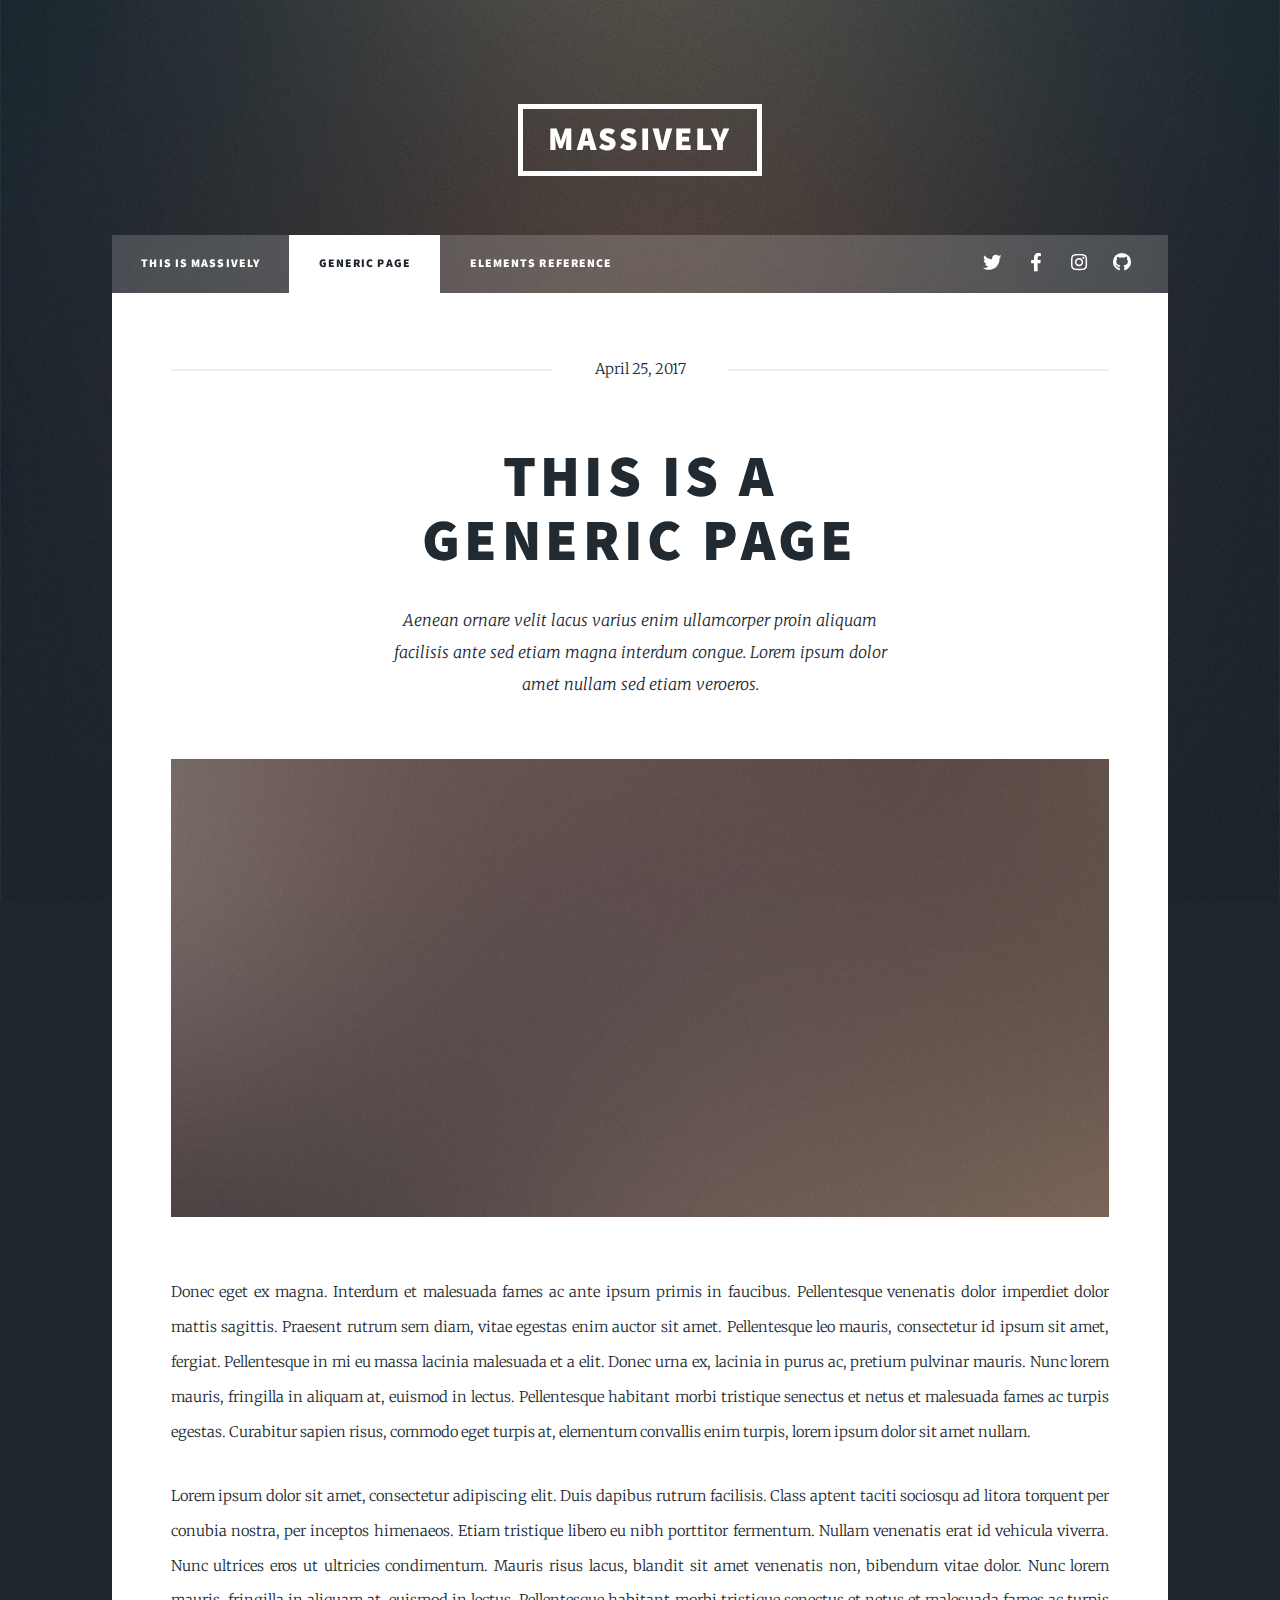
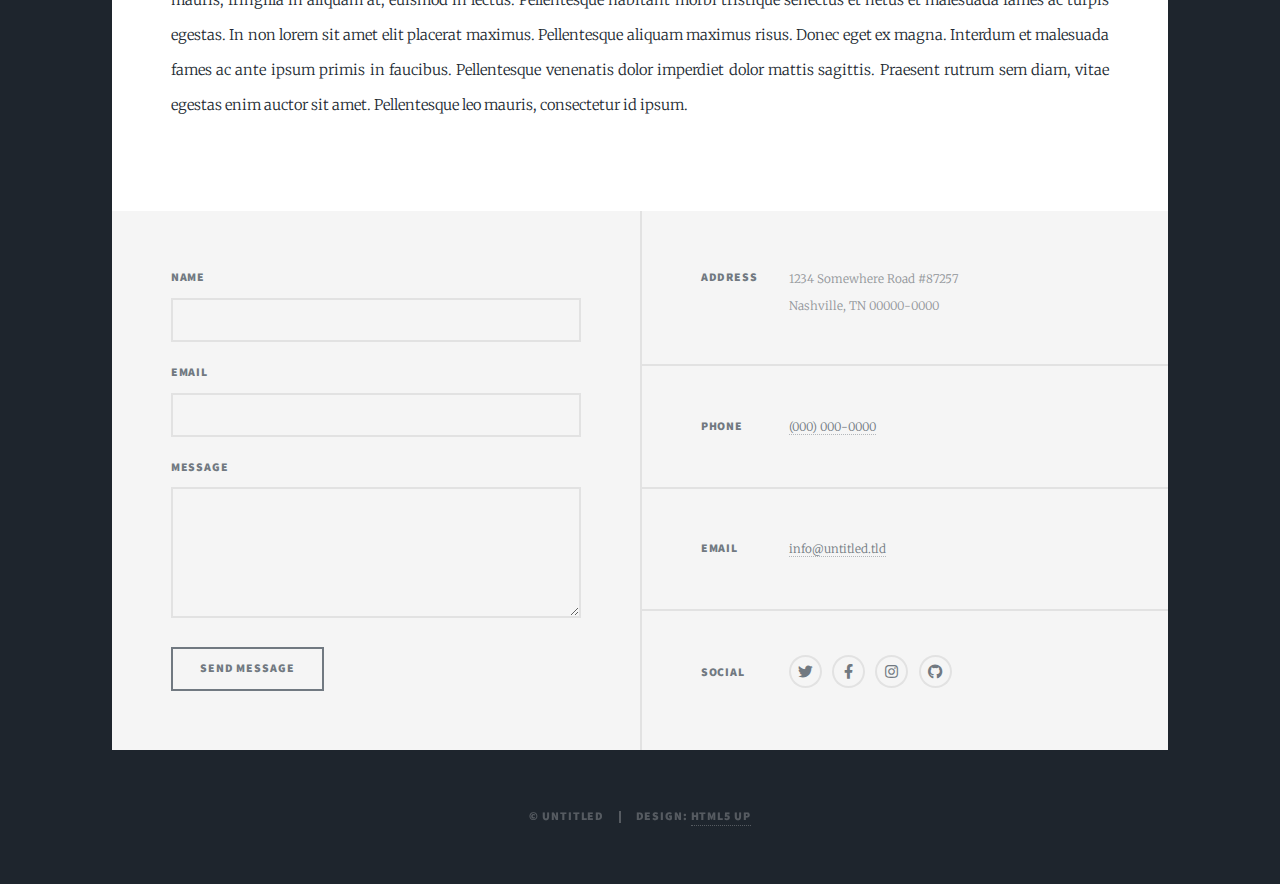
<file: generic.html>
<!DOCTYPE HTML>
<!--
	Massively by HTML5 UP
	html5up.net | @ajlkn
	Free for personal and commercial use under the CCA 3.0 license (html5up.net/license)
-->
<html>
	<head>
		<title>Generic Page - Massively by HTML5 UP</title>
		<meta charset="utf-8" />
		<meta name="viewport" content="width=device-width, initial-scale=1, user-scalable=no" />
		<link rel="stylesheet" href="assets/css/main.css" />
		<noscript><link rel="stylesheet" href="assets/css/noscript.css" /></noscript>
	</head>
	<body class="is-preload">

		<!-- Wrapper -->
			<div id="wrapper">

				<!-- Header -->
					<header id="header">
						<a href="index.html" class="logo">Massively</a>
					</header>

				<!-- Nav -->
					<nav id="nav">
						<ul class="links">
							<li><a href="index.html">This is Massively</a></li>
							<li class="active"><a href="generic.html">Generic Page</a></li>
							<li><a href="elements.html">Elements Reference</a></li>
						</ul>
						<ul class="icons">
							<li><a href="#" class="icon brands fa-twitter"><span class="label">Twitter</span></a></li>
							<li><a href="#" class="icon brands fa-facebook-f"><span class="label">Facebook</span></a></li>
							<li><a href="#" class="icon brands fa-instagram"><span class="label">Instagram</span></a></li>
							<li><a href="#" class="icon brands fa-github"><span class="label">GitHub</span></a></li>
						</ul>
					</nav>

				<!-- Main -->
					<div id="main">

						<!-- Post -->
							<section class="post">
								<header class="major">
									<span class="date">April 25, 2017</span>
									<h1>This is a<br />
									Generic Page</h1>
									<p>Aenean ornare velit lacus varius enim ullamcorper proin aliquam<br />
									facilisis ante sed etiam magna interdum congue. Lorem ipsum dolor<br />
									amet nullam sed etiam veroeros.</p>
								</header>
								<div class="image main"><img src="images/pic01.jpg" alt="" /></div>
								<p>Donec eget ex magna. Interdum et malesuada fames ac ante ipsum primis in faucibus. Pellentesque venenatis dolor imperdiet dolor mattis sagittis. Praesent rutrum sem diam, vitae egestas enim auctor sit amet. Pellentesque leo mauris, consectetur id ipsum sit amet, fergiat. Pellentesque in mi eu massa lacinia malesuada et a elit. Donec urna ex, lacinia in purus ac, pretium pulvinar mauris. Nunc lorem mauris, fringilla in aliquam at, euismod in lectus. Pellentesque habitant morbi tristique senectus et netus et malesuada fames ac turpis egestas. Curabitur sapien risus, commodo eget turpis at, elementum convallis enim turpis, lorem ipsum dolor sit amet nullam.</p>
								<p>Lorem ipsum dolor sit amet, consectetur adipiscing elit. Duis dapibus rutrum facilisis. Class aptent taciti sociosqu ad litora torquent per conubia nostra, per inceptos himenaeos. Etiam tristique libero eu nibh porttitor fermentum. Nullam venenatis erat id vehicula viverra. Nunc ultrices eros ut ultricies condimentum. Mauris risus lacus, blandit sit amet venenatis non, bibendum vitae dolor. Nunc lorem mauris, fringilla in aliquam at, euismod in lectus. Pellentesque habitant morbi tristique senectus et netus et malesuada fames ac turpis egestas. In non lorem sit amet elit placerat maximus. Pellentesque aliquam maximus risus. Donec eget ex magna. Interdum et malesuada fames ac ante ipsum primis in faucibus. Pellentesque venenatis dolor imperdiet dolor mattis sagittis. Praesent rutrum sem diam, vitae egestas enim auctor sit amet. Pellentesque leo mauris, consectetur id ipsum.</p>
							</section>

					</div>

				<!-- Footer -->
					<footer id="footer">
						<section>
							<form method="post" action="#">
								<div class="fields">
									<div class="field">
										<label for="name">Name</label>
										<input type="text" name="name" id="name" />
									</div>
									<div class="field">
										<label for="email">Email</label>
										<input type="text" name="email" id="email" />
									</div>
									<div class="field">
										<label for="message">Message</label>
										<textarea name="message" id="message" rows="3"></textarea>
									</div>
								</div>
								<ul class="actions">
									<li><input type="submit" value="Send Message" /></li>
								</ul>
							</form>
						</section>
						<section class="split contact">
							<section class="alt">
								<h3>Address</h3>
								<p>1234 Somewhere Road #87257<br />
								Nashville, TN 00000-0000</p>
							</section>
							<section>
								<h3>Phone</h3>
								<p><a href="#">(000) 000-0000</a></p>
							</section>
							<section>
								<h3>Email</h3>
								<p><a href="#">info@untitled.tld</a></p>
							</section>
							<section>
								<h3>Social</h3>
								<ul class="icons alt">
									<li><a href="#" class="icon brands alt fa-twitter"><span class="label">Twitter</span></a></li>
									<li><a href="#" class="icon brands alt fa-facebook-f"><span class="label">Facebook</span></a></li>
									<li><a href="#" class="icon brands alt fa-instagram"><span class="label">Instagram</span></a></li>
									<li><a href="#" class="icon brands alt fa-github"><span class="label">GitHub</span></a></li>
								</ul>
							</section>
						</section>
					</footer>

				<!-- Copyright -->
					<div id="copyright">
						<ul><li>&copy; Untitled</li><li>Design: <a href="https://html5up.net">HTML5 UP</a></li></ul>
					</div>

			</div>

		<!-- Scripts -->
			<script src="assets/js/jquery.min.js"></script>
			<script src="assets/js/jquery.scrollex.min.js"></script>
			<script src="assets/js/jquery.scrolly.min.js"></script>
			<script src="assets/js/browser.min.js"></script>
			<script src="assets/js/breakpoints.min.js"></script>
			<script src="assets/js/util.js"></script>
			<script src="assets/js/main.js"></script>

	</body>
</html>
</file>
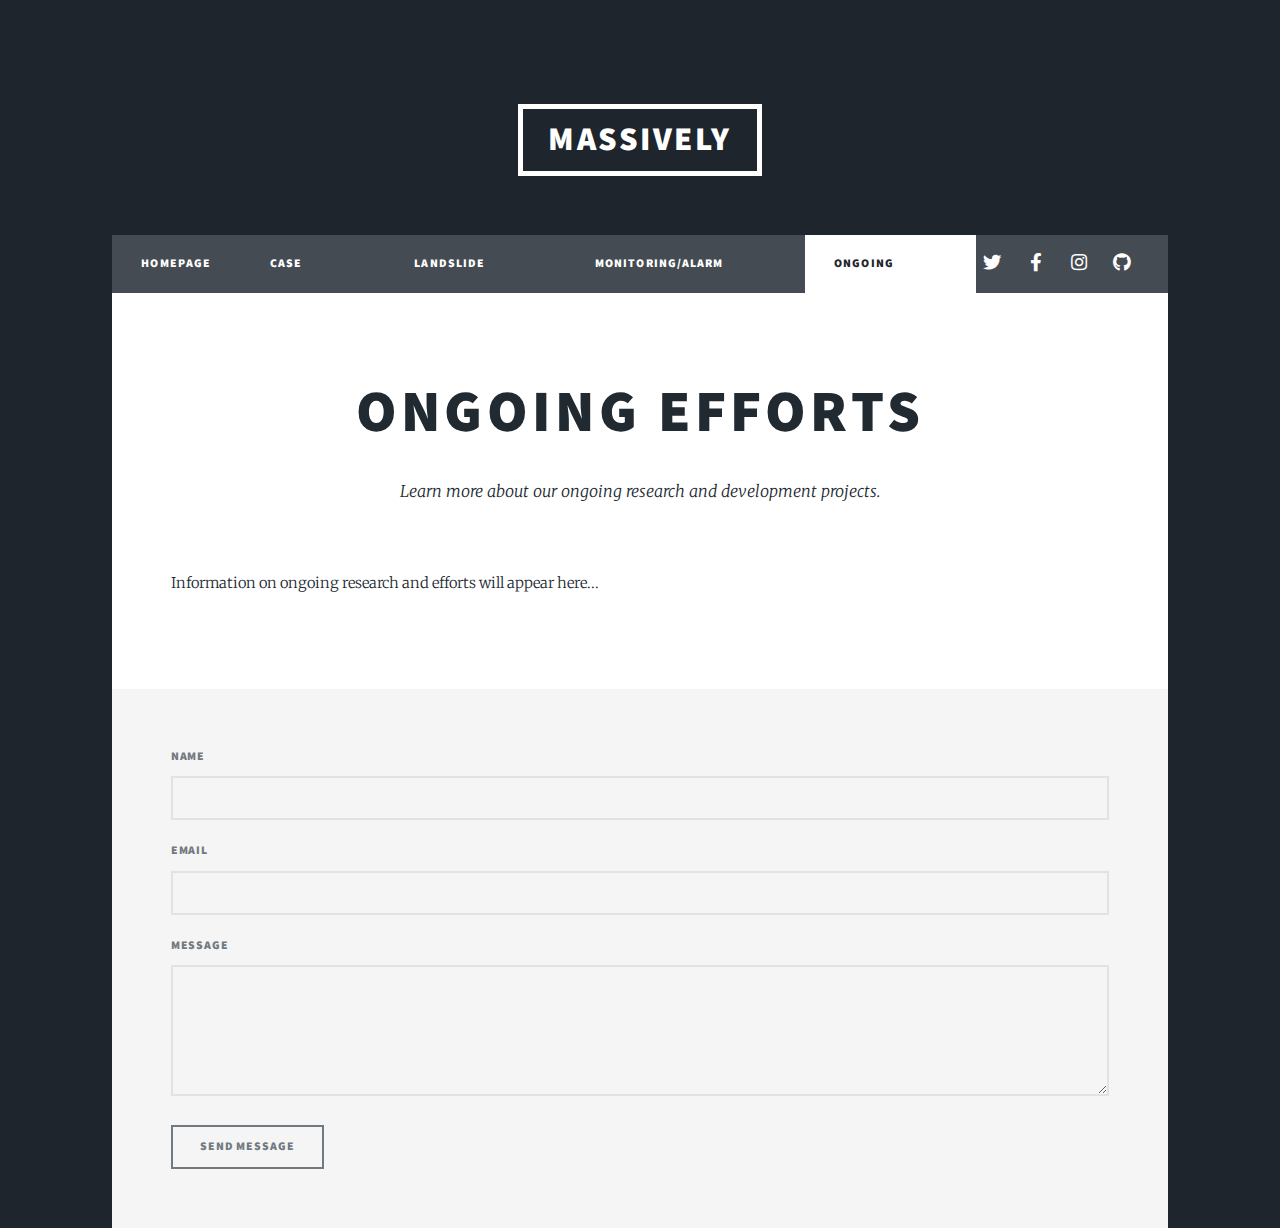
<file: ongoing.html>
<!DOCTYPE html>
<html lang="en">
<head>
    <meta charset="UTF-8">
    <meta name="viewport" content="width=device-width, initial-scale=1.0">
    <title>Ongoing Efforts - Massively</title>
    <link rel="stylesheet" href="assets/css/main.css" />
    <noscript><link rel="stylesheet" href="assets/css/noscript.css" /></noscript>
</head>
<body class="is-preload">

    <!-- Wrapper -->
    <div id="wrapper">

        <!-- Header -->
        <header id="header">
            <a href="index.html" class="logo">Massively</a>
        </header>

        <!-- Nav -->
        <nav id="nav">
            <ul class="links">
                <li><a href="index.html">Homepage</a></li>
                <li><a href="casestudies.html">Case Studies</a></li>
                <li><a href="landslide.html">Landslide Science</a></li>
                <li><a href="monitoring.html">Monitoring/Alarm Systems</a></li>
                <li class="active"><a href="ongoing.html">Ongoing Efforts</a></li>
            </ul>
            <ul class="icons">
                <li><a href="#" class="icon brands fa-twitter"><span class="label">Twitter</span></a></li>
                <li><a href="#" class="icon brands fa-facebook-f"><span class="label">Facebook</span></a></li>
                <li><a href="#" class="icon brands fa-instagram"><span class="label">Instagram</span></a></li>
                <li><a href="#" class="icon brands fa-github"><span class="label">GitHub</span></a></li>
            </ul>
        </nav>

        <!-- Main -->
        <div id="main">

            <!-- Post -->
            <section class="post">
                <header class="major">
                    <h1>Ongoing Efforts</h1>
                    <p>Learn more about our ongoing research and development projects.</p>
                </header>

                <!-- Content goes here -->
                <p>Information on ongoing research and efforts will appear here...</p>
            </section>

        </div>

        <!-- Footer -->
        <footer id="footer">
            <section>
                <form method="post" action="#">
                    <div class="fields">
                        <div class="field">
                            <label for="name">Name</label>
                            <input type="text" name="name" id="name" />
                        </div>
                        <div class="field">
                            <label for="email">Email</label>
                            <input type="text" name="email" id="email" />
                        </div>
                        <div class="field">
                            <label for="message">Message</label>
                            <textarea name="message" id="message" rows="3"></textarea>
                        </div>
                    </div>
                    <ul class="actions">
                        <li><input type="submit" value="Send Message" /></li>
                    </ul>
                </form>
            </section>
        </footer>

    </div>

</body>
</html>
</file>
<file: assets/css/main.css>
@import url(fontawesome-all.min.css);
@import url("https://fonts.googleapis.com/css?family=Merriweather:300,700,300italic,700italic|Source+Sans+Pro:900");

/*
	Massively by HTML5 UP
	html5up.net | @ajlkn
	Free for personal and commercial use under the CCA 3.0 license (html5up.net/license)
*/

html, body, div, span, applet, object,
iframe, h1, h2, h3, h4, h5, h6, p, blockquote,
pre, a, abbr, acronym, address, big, cite,
code, del, dfn, em, img, ins, kbd, q, s, samp,
small, strike, strong, sub, sup, tt, var, b,
u, i, center, dl, dt, dd, ol, ul, li, fieldset,
form, label, legend, table, caption, tbody,
tfoot, thead, tr, th, td, article, aside,
canvas, details, embed, figure, figcaption,
footer, header, hgroup, menu, nav, output, ruby,
section, summary, time, mark, audio, video {
	margin: 0;
	padding: 0;
	border: 0;
	font-size: 100%;
	font: inherit;
	vertical-align: baseline;}

article, aside, details, figcaption, figure,
footer, header, hgroup, menu, nav, section {
	display: block;}

body {
	line-height: 1;
}

ol, ul {
	list-style: none;
}

blockquote, q {
	quotes: none;
}

	blockquote:before, blockquote:after, q:before, q:after {
		content: '';
		content: none;
	}

table {
	border-collapse: collapse;
	border-spacing: 0;
}

body {
	-webkit-text-size-adjust: none;
}

mark {
	background-color: transparent;
	color: inherit;
}

input::-moz-focus-inner {
	border: 0;
	padding: 0;
}

input, select, textarea {
	-moz-appearance: none;
	-webkit-appearance: none;
	-ms-appearance: none;
	appearance: none;
}

/* Basic */

	@-ms-viewport {
		width: device-width;
	}

	body {
		-ms-overflow-style: scrollbar;
	}

	@media screen and (max-width: 480px) {

		html, body {
			min-width: 320px;
		}

	}

	html {
		box-sizing: border-box;
	}

	*, *:before, *:after {
		box-sizing: inherit;
	}

	body {
		background-color: #1e252d;
	}

		body.is-preload *, body.is-preload *:before, body.is-preload *:after {
			-moz-animation: none !important;
			-webkit-animation: none !important;
			-ms-animation: none !important;
			animation: none !important;
			-moz-transition: none !important;
			-webkit-transition: none !important;
			-ms-transition: none !important;
			transition: none !important;
		}

/* Type */

	html {
		font-size: 16pt;
	}

		@media screen and (max-width: 1680px) {

			html {
				font-size: 12pt;
			}

		}

		@media screen and (max-width: 1280px) {

			html {
				font-size: 11pt;
			}

		}

		@media screen and (max-width: 360px) {

			html {
				font-size: 10pt;
			}

		}

	body {
		color: #212931;
	}

	body, input, select, textarea {
		font-family: "Merriweather", Georgia, serif;
		font-weight: 300;
		font-size: 1rem;
		line-height: 2.375;
	}

	a {
		-moz-transition: color 0.2s ease-in-out, background-color 0.2s ease-in-out, border-color 0.2s ease-in-out, box-shadow 0.2s ease-in-out;
		-webkit-transition: color 0.2s ease-in-out, background-color 0.2s ease-in-out, border-color 0.2s ease-in-out, box-shadow 0.2s ease-in-out;
		-ms-transition: color 0.2s ease-in-out, background-color 0.2s ease-in-out, border-color 0.2s ease-in-out, box-shadow 0.2s ease-in-out;
		transition: color 0.2s ease-in-out, background-color 0.2s ease-in-out, border-color 0.2s ease-in-out, box-shadow 0.2s ease-in-out;
		border-bottom: dotted 1px;
		text-decoration: none;
	}

		a:hover {
			border-bottom-color: transparent;
		}

	strong, b {
		font-weight: 600;
	}

	em, i {
		font-style: italic;
	}

	p {
		text-align: justify;
		margin: 0 0 2rem 0;
	}

	h1, h2, h3, h4, h5, h6 {
		font-family: "Source Sans Pro", Helvetica, sans-serif;
		font-weight: 900;
		line-height: 1.5;
		letter-spacing: 0.075em;
		text-transform: uppercase;
		margin: 0 0 1rem 0;
	}

		h1 a, h2 a, h3 a, h4 a, h5 a, h6 a {
			border-bottom: 0;
			color: inherit;
			text-decoration: none;
		}

	h1 {
		font-size: 4rem;
		line-height: 1.1;
		margin: 0 0 2rem 0;
	}

	h2 {
		font-size: 1.75rem;
		line-height: 1.3;
		margin: 0 0 1.5rem 0;
	}

	h3 {
		font-size: 1.25rem;
		margin: 0 0 1.5rem 0;
	}

	h4 {
		font-size: 1rem;
	}

	h5 {
		font-size: 0.9rem;
	}

	h6 {
		font-size: 0.8rem;
	}

	sub {
		font-size: 0.8rem;
		position: relative;
		top: 0.5rem;
	}

	sup {
		font-size: 0.8rem;
		position: relative;
		top: -0.5rem;
	}

	blockquote {
		border-left: solid 4px;
		font-style: italic;
		margin: 0 0 2rem 0;
		padding: 0.5rem 0 0.5rem 2rem;
	}

	code {
		border: solid 2px;
		font-family: "Courier New", monospace;
		font-size: 0.9rem;
		margin: 0 0.25rem;
		padding: 0.25rem 0.65rem;
	}

	pre {
		-webkit-overflow-scrolling: touch;
		font-family: "Courier New", monospace;
		font-size: 0.9rem;
		margin: 0 0 2rem 0;
	}

		pre code {
			display: block;
			line-height: 1.75;
			padding: 1rem 1.5rem;
			overflow-x: auto;
		}

	hr {
		border: 0;
		border-bottom: solid 2px;
		margin: 3rem 0;
	}

		hr.major {
			margin: 5rem 0;
		}

	.align-left {
		text-align: left;
	}

	.align-center {
		text-align: center;
	}

	.align-right {
		text-align: right;
	}

	input, select, textarea {
		color: #212931;
	}

	a {
		color: #212931;
		border-bottom-color: rgba(33, 41, 49, 0.5);
	}

		a:hover {
			border-bottom-color: transparent;
			color: #18bfef !important;
		}

	strong, b {
		color: #212931;
	}

	h1, h2, h3, h4, h5, h6 {
		color: #212931;
	}

	blockquote {
		border-left-color: #eeeeee;
	}

	code {
		background: rgba(220, 220, 220, 0.25);
		border-color: #eeeeee;
	}

	hr {
		border-bottom-color: #eeeeee;
	}

/* Row */

	.row {
		display: flex;
		flex-wrap: wrap;
		box-sizing: border-box;
		align-items: stretch;
	}

		.row > * {
			box-sizing: border-box;
		}

		.row.gtr-uniform > * > :last-child {
			margin-bottom: 0;
		}

		.row.aln-left {
			justify-content: flex-start;
		}

		.row.aln-center {
			justify-content: center;
		}

		.row.aln-right {
			justify-content: flex-end;
		}

		.row.aln-top {
			align-items: flex-start;
		}

		.row.aln-middle {
			align-items: center;
		}

		.row.aln-bottom {
			align-items: flex-end;
		}

		.row > .imp {
			order: -1;
		}

		.row > .col-1 {
			width: 8.33333%;
		}

		.row > .off-1 {
			margin-left: 8.33333%;
		}

		.row > .col-2 {
			width: 16.66667%;
		}

		.row > .off-2 {
			margin-left: 16.66667%;
		}

		.row > .col-3 {
			width: 25%;
		}

		.row > .off-3 {
			margin-left: 25%;
		}

		.row > .col-4 {
			width: 33.33333%;
		}

		.row > .off-4 {
			margin-left: 33.33333%;
		}

		.row > .col-5 {
			width: 41.66667%;
		}

		.row > .off-5 {
			margin-left: 41.66667%;
		}

		.row > .col-6 {
			width: 50%;
		}

		.row > .off-6 {
			margin-left: 50%;
		}

		.row > .col-7 {
			width: 58.33333%;
		}

		.row > .off-7 {
			margin-left: 58.33333%;
		}

		.row > .col-8 {
			width: 66.66667%;
		}

		.row > .off-8 {
			margin-left: 66.66667%;
		}

		.row > .col-9 {
			width: 75%;
		}

		.row > .off-9 {
			margin-left: 75%;
		}

		.row > .col-10 {
			width: 83.33333%;
		}

		.row > .off-10 {
			margin-left: 83.33333%;
		}

		.row > .col-11 {
			width: 91.66667%;
		}

		.row > .off-11 {
			margin-left: 91.66667%;
		}

		.row > .col-12 {
			width: 100%;
		}

		.row > .off-12 {
			margin-left: 100%;
		}

		.row.gtr-0 {
			margin-top: 0;
			margin-left: 0rem;
		}

			.row.gtr-0 > * {
				padding: 0 0 0 0rem;
			}

			.row.gtr-0.gtr-uniform {
				margin-top: 0rem;
			}

				.row.gtr-0.gtr-uniform > * {
					padding-top: 0rem;
				}

		.row.gtr-25 {
			margin-top: 0;
			margin-left: -0.375rem;
		}

			.row.gtr-25 > * {
				padding: 0 0 0 0.375rem;
			}

			.row.gtr-25.gtr-uniform {
				margin-top: -0.375rem;
			}

				.row.gtr-25.gtr-uniform > * {
					padding-top: 0.375rem;
				}

		.row.gtr-50 {
			margin-top: 0;
			margin-left: -0.75rem;
		}

			.row.gtr-50 > * {
				padding: 0 0 0 0.75rem;
			}

			.row.gtr-50.gtr-uniform {
				margin-top: -0.75rem;
			}

				.row.gtr-50.gtr-uniform > * {
					padding-top: 0.75rem;
				}

		.row {
			margin-top: 0;
			margin-left: -1.5rem;
		}

			.row > * {
				padding: 0 0 0 1.5rem;
			}

			.row.gtr-uniform {
				margin-top: -1.5rem;
			}

				.row.gtr-uniform > * {
					padding-top: 1.5rem;
				}

		.row.gtr-150 {
			margin-top: 0;
			margin-left: -2.25rem;
		}

			.row.gtr-150 > * {
				padding: 0 0 0 2.25rem;
			}

			.row.gtr-150.gtr-uniform {
				margin-top: -2.25rem;
			}

				.row.gtr-150.gtr-uniform > * {
					padding-top: 2.25rem;
				}

		.row.gtr-200 {
			margin-top: 0;
			margin-left: -3rem;
		}

			.row.gtr-200 > * {
				padding: 0 0 0 3rem;
			}

			.row.gtr-200.gtr-uniform {
				margin-top: -3rem;
			}

				.row.gtr-200.gtr-uniform > * {
					padding-top: 3rem;
				}

		@media screen and (max-width: 1680px) {

			.row {
				display: flex;
				flex-wrap: wrap;
				box-sizing: border-box;
				align-items: stretch;
			}

				.row > * {
					box-sizing: border-box;
				}

				.row.gtr-uniform > * > :last-child {
					margin-bottom: 0;
				}

				.row.aln-left {
					justify-content: flex-start;
				}

				.row.aln-center {
					justify-content: center;
				}

				.row.aln-right {
					justify-content: flex-end;
				}

				.row.aln-top {
					align-items: flex-start;
				}

				.row.aln-middle {
					align-items: center;
				}

				.row.aln-bottom {
					align-items: flex-end;
				}

				.row > .imp-xlarge {
					order: -1;
				}

				.row > .col-1-xlarge {
					width: 8.33333%;
				}

				.row > .off-1-xlarge {
					margin-left: 8.33333%;
				}

				.row > .col-2-xlarge {
					width: 16.66667%;
				}

				.row > .off-2-xlarge {
					margin-left: 16.66667%;
				}

				.row > .col-3-xlarge {
					width: 25%;
				}

				.row > .off-3-xlarge {
					margin-left: 25%;
				}

				.row > .col-4-xlarge {
					width: 33.33333%;
				}

				.row > .off-4-xlarge {
					margin-left: 33.33333%;
				}

				.row > .col-5-xlarge {
					width: 41.66667%;
				}

				.row > .off-5-xlarge {
					margin-left: 41.66667%;
				}

				.row > .col-6-xlarge {
					width: 50%;
				}

				.row > .off-6-xlarge {
					margin-left: 50%;
				}

				.row > .col-7-xlarge {
					width: 58.33333%;
				}

				.row > .off-7-xlarge {
					margin-left: 58.33333%;
				}

				.row > .col-8-xlarge {
					width: 66.66667%;
				}

				.row > .off-8-xlarge {
					margin-left: 66.66667%;
				}

				.row > .col-9-xlarge {
					width: 75%;
				}

				.row > .off-9-xlarge {
					margin-left: 75%;
				}

				.row > .col-10-xlarge {
					width: 83.33333%;
				}

				.row > .off-10-xlarge {
					margin-left: 83.33333%;
				}

				.row > .col-11-xlarge {
					width: 91.66667%;
				}

				.row > .off-11-xlarge {
					margin-left: 91.66667%;
				}

				.row > .col-12-xlarge {
					width: 100%;
				}

				.row > .off-12-xlarge {
					margin-left: 100%;
				}

				.row.gtr-0 {
					margin-top: 0;
					margin-left: 0rem;
				}

					.row.gtr-0 > * {
						padding: 0 0 0 0rem;
					}

					.row.gtr-0.gtr-uniform {
						margin-top: 0rem;
					}

						.row.gtr-0.gtr-uniform > * {
							padding-top: 0rem;
						}

				.row.gtr-25 {
					margin-top: 0;
					margin-left: -0.375rem;
				}

					.row.gtr-25 > * {
						padding: 0 0 0 0.375rem;
					}

					.row.gtr-25.gtr-uniform {
						margin-top: -0.375rem;
					}

						.row.gtr-25.gtr-uniform > * {
							padding-top: 0.375rem;
						}

				.row.gtr-50 {
					margin-top: 0;
					margin-left: -0.75rem;
				}

					.row.gtr-50 > * {
						padding: 0 0 0 0.75rem;
					}

					.row.gtr-50.gtr-uniform {
						margin-top: -0.75rem;
					}

						.row.gtr-50.gtr-uniform > * {
							padding-top: 0.75rem;
						}

				.row {
					margin-top: 0;
					margin-left: -1.5rem;
				}

					.row > * {
						padding: 0 0 0 1.5rem;
					}

					.row.gtr-uniform {
						margin-top: -1.5rem;
					}

						.row.gtr-uniform > * {
							padding-top: 1.5rem;
						}

				.row.gtr-150 {
					margin-top: 0;
					margin-left: -2.25rem;
				}

					.row.gtr-150 > * {
						padding: 0 0 0 2.25rem;
					}

					.row.gtr-150.gtr-uniform {
						margin-top: -2.25rem;
					}

						.row.gtr-150.gtr-uniform > * {
							padding-top: 2.25rem;
						}

				.row.gtr-200 {
					margin-top: 0;
					margin-left: -3rem;
				}

					.row.gtr-200 > * {
						padding: 0 0 0 3rem;
					}

					.row.gtr-200.gtr-uniform {
						margin-top: -3rem;
					}

						.row.gtr-200.gtr-uniform > * {
							padding-top: 3rem;
						}

		}

		@media screen and (max-width: 1280px) {

			.row {
				display: flex;
				flex-wrap: wrap;
				box-sizing: border-box;
				align-items: stretch;
			}

				.row > * {
					box-sizing: border-box;
				}

				.row.gtr-uniform > * > :last-child {
					margin-bottom: 0;
				}

				.row.aln-left {
					justify-content: flex-start;
				}

				.row.aln-center {
					justify-content: center;
				}

				.row.aln-right {
					justify-content: flex-end;
				}

				.row.aln-top {
					align-items: flex-start;
				}

				.row.aln-middle {
					align-items: center;
				}

				.row.aln-bottom {
					align-items: flex-end;
				}

				.row > .imp-large {
					order: -1;
				}

				.row > .col-1-large {
					width: 8.33333%;
				}

				.row > .off-1-large {
					margin-left: 8.33333%;
				}

				.row > .col-2-large {
					width: 16.66667%;
				}

				.row > .off-2-large {
					margin-left: 16.66667%;
				}

				.row > .col-3-large {
					width: 25%;
				}

				.row > .off-3-large {
					margin-left: 25%;
				}

				.row > .col-4-large {
					width: 33.33333%;
				}

				.row > .off-4-large {
					margin-left: 33.33333%;
				}

				.row > .col-5-large {
					width: 41.66667%;
				}

				.row > .off-5-large {
					margin-left: 41.66667%;
				}

				.row > .col-6-large {
					width: 50%;
				}

				.row > .off-6-large {
					margin-left: 50%;
				}

				.row > .col-7-large {
					width: 58.33333%;
				}

				.row > .off-7-large {
					margin-left: 58.33333%;
				}

				.row > .col-8-large {
					width: 66.66667%;
				}

				.row > .off-8-large {
					margin-left: 66.66667%;
				}

				.row > .col-9-large {
					width: 75%;
				}

				.row > .off-9-large {
					margin-left: 75%;
				}

				.row > .col-10-large {
					width: 83.33333%;
				}

				.row > .off-10-large {
					margin-left: 83.33333%;
				}

				.row > .col-11-large {
					width: 91.66667%;
				}

				.row > .off-11-large {
					margin-left: 91.66667%;
				}

				.row > .col-12-large {
					width: 100%;
				}

				.row > .off-12-large {
					margin-left: 100%;
				}

				.row.gtr-0 {
					margin-top: 0;
					margin-left: 0rem;
				}

					.row.gtr-0 > * {
						padding: 0 0 0 0rem;
					}

					.row.gtr-0.gtr-uniform {
						margin-top: 0rem;
					}

						.row.gtr-0.gtr-uniform > * {
							padding-top: 0rem;
						}

				.row.gtr-25 {
					margin-top: 0;
					margin-left: -0.375rem;
				}

					.row.gtr-25 > * {
						padding: 0 0 0 0.375rem;
					}

					.row.gtr-25.gtr-uniform {
						margin-top: -0.375rem;
					}

						.row.gtr-25.gtr-uniform > * {
							padding-top: 0.375rem;
						}

				.row.gtr-50 {
					margin-top: 0;
					margin-left: -0.75rem;
				}

					.row.gtr-50 > * {
						padding: 0 0 0 0.75rem;
					}

					.row.gtr-50.gtr-uniform {
						margin-top: -0.75rem;
					}

						.row.gtr-50.gtr-uniform > * {
							padding-top: 0.75rem;
						}

				.row {
					margin-top: 0;
					margin-left: -1.5rem;
				}

					.row > * {
						padding: 0 0 0 1.5rem;
					}

					.row.gtr-uniform {
						margin-top: -1.5rem;
					}

						.row.gtr-uniform > * {
							padding-top: 1.5rem;
						}

				.row.gtr-150 {
					margin-top: 0;
					margin-left: -2.25rem;
				}

					.row.gtr-150 > * {
						padding: 0 0 0 2.25rem;
					}

					.row.gtr-150.gtr-uniform {
						margin-top: -2.25rem;
					}

						.row.gtr-150.gtr-uniform > * {
							padding-top: 2.25rem;
						}

				.row.gtr-200 {
					margin-top: 0;
					margin-left: -3rem;
				}

					.row.gtr-200 > * {
						padding: 0 0 0 3rem;
					}

					.row.gtr-200.gtr-uniform {
						margin-top: -3rem;
					}

						.row.gtr-200.gtr-uniform > * {
							padding-top: 3rem;
						}

		}

		@media screen and (max-width: 980px) {

			.row {
				display: flex;
				flex-wrap: wrap;
				box-sizing: border-box;
				align-items: stretch;
			}

				.row > * {
					box-sizing: border-box;
				}

				.row.gtr-uniform > * > :last-child {
					margin-bottom: 0;
				}

				.row.aln-left {
					justify-content: flex-start;
				}

				.row.aln-center {
					justify-content: center;
				}

				.row.aln-right {
					justify-content: flex-end;
				}

				.row.aln-top {
					align-items: flex-start;
				}

				.row.aln-middle {
					align-items: center;
				}

				.row.aln-bottom {
					align-items: flex-end;
				}

				.row > .imp-medium {
					order: -1;
				}

				.row > .col-1-medium {
					width: 8.33333%;
				}

				.row > .off-1-medium {
					margin-left: 8.33333%;
				}

				.row > .col-2-medium {
					width: 16.66667%;
				}

				.row > .off-2-medium {
					margin-left: 16.66667%;
				}

				.row > .col-3-medium {
					width: 25%;
				}

				.row > .off-3-medium {
					margin-left: 25%;
				}

				.row > .col-4-medium {
					width: 33.33333%;
				}

				.row > .off-4-medium {
					margin-left: 33.33333%;
				}

				.row > .col-5-medium {
					width: 41.66667%;
				}

				.row > .off-5-medium {
					margin-left: 41.66667%;
				}

				.row > .col-6-medium {
					width: 50%;
				}

				.row > .off-6-medium {
					margin-left: 50%;
				}

				.row > .col-7-medium {
					width: 58.33333%;
				}

				.row > .off-7-medium {
					margin-left: 58.33333%;
				}

				.row > .col-8-medium {
					width: 66.66667%;
				}

				.row > .off-8-medium {
					margin-left: 66.66667%;
				}

				.row > .col-9-medium {
					width: 75%;
				}

				.row > .off-9-medium {
					margin-left: 75%;
				}

				.row > .col-10-medium {
					width: 83.33333%;
				}

				.row > .off-10-medium {
					margin-left: 83.33333%;
				}

				.row > .col-11-medium {
					width: 91.66667%;
				}

				.row > .off-11-medium {
					margin-left: 91.66667%;
				}

				.row > .col-12-medium {
					width: 100%;
				}

				.row > .off-12-medium {
					margin-left: 100%;
				}

				.row.gtr-0 {
					margin-top: 0;
					margin-left: 0rem;
				}

					.row.gtr-0 > * {
						padding: 0 0 0 0rem;
					}

					.row.gtr-0.gtr-uniform {
						margin-top: 0rem;
					}

						.row.gtr-0.gtr-uniform > * {
							padding-top: 0rem;
						}

				.row.gtr-25 {
					margin-top: 0;
					margin-left: -0.375rem;
				}

					.row.gtr-25 > * {
						padding: 0 0 0 0.375rem;
					}

					.row.gtr-25.gtr-uniform {
						margin-top: -0.375rem;
					}

						.row.gtr-25.gtr-uniform > * {
							padding-top: 0.375rem;
						}

				.row.gtr-50 {
					margin-top: 0;
					margin-left: -0.75rem;
				}

					.row.gtr-50 > * {
						padding: 0 0 0 0.75rem;
					}

					.row.gtr-50.gtr-uniform {
						margin-top: -0.75rem;
					}

						.row.gtr-50.gtr-uniform > * {
							padding-top: 0.75rem;
						}

				.row {
					margin-top: 0;
					margin-left: -1.5rem;
				}

					.row > * {
						padding: 0 0 0 1.5rem;
					}

					.row.gtr-uniform {
						margin-top: -1.5rem;
					}

						.row.gtr-uniform > * {
							padding-top: 1.5rem;
						}

				.row.gtr-150 {
					margin-top: 0;
					margin-left: -2.25rem;
				}

					.row.gtr-150 > * {
						padding: 0 0 0 2.25rem;
					}

					.row.gtr-150.gtr-uniform {
						margin-top: -2.25rem;
					}

						.row.gtr-150.gtr-uniform > * {
							padding-top: 2.25rem;
						}

				.row.gtr-200 {
					margin-top: 0;
					margin-left: -3rem;
				}

					.row.gtr-200 > * {
						padding: 0 0 0 3rem;
					}

					.row.gtr-200.gtr-uniform {
						margin-top: -3rem;
					}

						.row.gtr-200.gtr-uniform > * {
							padding-top: 3rem;
						}

		}

		@media screen and (max-width: 736px) {

			.row {
				display: flex;
				flex-wrap: wrap;
				box-sizing: border-box;
				align-items: stretch;
			}

				.row > * {
					box-sizing: border-box;
				}

				.row.gtr-uniform > * > :last-child {
					margin-bottom: 0;
				}

				.row.aln-left {
					justify-content: flex-start;
				}

				.row.aln-center {
					justify-content: center;
				}

				.row.aln-right {
					justify-content: flex-end;
				}

				.row.aln-top {
					align-items: flex-start;
				}

				.row.aln-middle {
					align-items: center;
				}

				.row.aln-bottom {
					align-items: flex-end;
				}

				.row > .imp-small {
					order: -1;
				}

				.row > .col-1-small {
					width: 8.33333%;
				}

				.row > .off-1-small {
					margin-left: 8.33333%;
				}

				.row > .col-2-small {
					width: 16.66667%;
				}

				.row > .off-2-small {
					margin-left: 16.66667%;
				}

				.row > .col-3-small {
					width: 25%;
				}

				.row > .off-3-small {
					margin-left: 25%;
				}

				.row > .col-4-small {
					width: 33.33333%;
				}

				.row > .off-4-small {
					margin-left: 33.33333%;
				}

				.row > .col-5-small {
					width: 41.66667%;
				}

				.row > .off-5-small {
					margin-left: 41.66667%;
				}

				.row > .col-6-small {
					width: 50%;
				}

				.row > .off-6-small {
					margin-left: 50%;
				}

				.row > .col-7-small {
					width: 58.33333%;
				}

				.row > .off-7-small {
					margin-left: 58.33333%;
				}

				.row > .col-8-small {
					width: 66.66667%;
				}

				.row > .off-8-small {
					margin-left: 66.66667%;
				}

				.row > .col-9-small {
					width: 75%;
				}

				.row > .off-9-small {
					margin-left: 75%;
				}

				.row > .col-10-small {
					width: 83.33333%;
				}

				.row > .off-10-small {
					margin-left: 83.33333%;
				}

				.row > .col-11-small {
					width: 91.66667%;
				}

				.row > .off-11-small {
					margin-left: 91.66667%;
				}

				.row > .col-12-small {
					width: 100%;
				}

				.row > .off-12-small {
					margin-left: 100%;
				}

				.row.gtr-0 {
					margin-top: 0;
					margin-left: 0rem;
				}

					.row.gtr-0 > * {
						padding: 0 0 0 0rem;
					}

					.row.gtr-0.gtr-uniform {
						margin-top: 0rem;
					}

						.row.gtr-0.gtr-uniform > * {
							padding-top: 0rem;
						}

				.row.gtr-25 {
					margin-top: 0;
					margin-left: -0.375rem;
				}

					.row.gtr-25 > * {
						padding: 0 0 0 0.375rem;
					}

					.row.gtr-25.gtr-uniform {
						margin-top: -0.375rem;
					}

						.row.gtr-25.gtr-uniform > * {
							padding-top: 0.375rem;
						}

				.row.gtr-50 {
					margin-top: 0;
					margin-left: -0.75rem;
				}

					.row.gtr-50 > * {
						padding: 0 0 0 0.75rem;
					}

					.row.gtr-50.gtr-uniform {
						margin-top: -0.75rem;
					}

						.row.gtr-50.gtr-uniform > * {
							padding-top: 0.75rem;
						}

				.row {
					margin-top: 0;
					margin-left: -1.5rem;
				}

					.row > * {
						padding: 0 0 0 1.5rem;
					}

					.row.gtr-uniform {
						margin-top: -1.5rem;
					}

						.row.gtr-uniform > * {
							padding-top: 1.5rem;
						}

				.row.gtr-150 {
					margin-top: 0;
					margin-left: -2.25rem;
				}

					.row.gtr-150 > * {
						padding: 0 0 0 2.25rem;
					}

					.row.gtr-150.gtr-uniform {
						margin-top: -2.25rem;
					}

						.row.gtr-150.gtr-uniform > * {
							padding-top: 2.25rem;
						}

				.row.gtr-200 {
					margin-top: 0;
					margin-left: -3rem;
				}

					.row.gtr-200 > * {
						padding: 0 0 0 3rem;
					}

					.row.gtr-200.gtr-uniform {
						margin-top: -3rem;
					}

						.row.gtr-200.gtr-uniform > * {
							padding-top: 3rem;
						}

		}

		@media screen and (max-width: 480px) {

			.row {
				display: flex;
				flex-wrap: wrap;
				box-sizing: border-box;
				align-items: stretch;
			}

				.row > * {
					box-sizing: border-box;
				}

				.row.gtr-uniform > * > :last-child {
					margin-bottom: 0;
				}

				.row.aln-left {
					justify-content: flex-start;
				}

				.row.aln-center {
					justify-content: center;
				}

				.row.aln-right {
					justify-content: flex-end;
				}

				.row.aln-top {
					align-items: flex-start;
				}

				.row.aln-middle {
					align-items: center;
				}

				.row.aln-bottom {
					align-items: flex-end;
				}

				.row > .imp-xsmall {
					order: -1;
				}

				.row > .col-1-xsmall {
					width: 8.33333%;
				}

				.row > .off-1-xsmall {
					margin-left: 8.33333%;
				}

				.row > .col-2-xsmall {
					width: 16.66667%;
				}

				.row > .off-2-xsmall {
					margin-left: 16.66667%;
				}

				.row > .col-3-xsmall {
					width: 25%;
				}

				.row > .off-3-xsmall {
					margin-left: 25%;
				}

				.row > .col-4-xsmall {
					width: 33.33333%;
				}

				.row > .off-4-xsmall {
					margin-left: 33.33333%;
				}

				.row > .col-5-xsmall {
					width: 41.66667%;
				}

				.row > .off-5-xsmall {
					margin-left: 41.66667%;
				}

				.row > .col-6-xsmall {
					width: 50%;
				}

				.row > .off-6-xsmall {
					margin-left: 50%;
				}

				.row > .col-7-xsmall {
					width: 58.33333%;
				}

				.row > .off-7-xsmall {
					margin-left: 58.33333%;
				}

				.row > .col-8-xsmall {
					width: 66.66667%;
				}

				.row > .off-8-xsmall {
					margin-left: 66.66667%;
				}

				.row > .col-9-xsmall {
					width: 75%;
				}

				.row > .off-9-xsmall {
					margin-left: 75%;
				}

				.row > .col-10-xsmall {
					width: 83.33333%;
				}

				.row > .off-10-xsmall {
					margin-left: 83.33333%;
				}

				.row > .col-11-xsmall {
					width: 91.66667%;
				}

				.row > .off-11-xsmall {
					margin-left: 91.66667%;
				}

				.row > .col-12-xsmall {
					width: 100%;
				}

				.row > .off-12-xsmall {
					margin-left: 100%;
				}

				.row.gtr-0 {
					margin-top: 0;
					margin-left: 0rem;
				}

					.row.gtr-0 > * {
						padding: 0 0 0 0rem;
					}

					.row.gtr-0.gtr-uniform {
						margin-top: 0rem;
					}

						.row.gtr-0.gtr-uniform > * {
							padding-top: 0rem;
						}

				.row.gtr-25 {
					margin-top: 0;
					margin-left: -0.375rem;
				}

					.row.gtr-25 > * {
						padding: 0 0 0 0.375rem;
					}

					.row.gtr-25.gtr-uniform {
						margin-top: -0.375rem;
					}

						.row.gtr-25.gtr-uniform > * {
							padding-top: 0.375rem;
						}

				.row.gtr-50 {
					margin-top: 0;
					margin-left: -0.75rem;
				}

					.row.gtr-50 > * {
						padding: 0 0 0 0.75rem;
					}

					.row.gtr-50.gtr-uniform {
						margin-top: -0.75rem;
					}

						.row.gtr-50.gtr-uniform > * {
							padding-top: 0.75rem;
						}

				.row {
					margin-top: 0;
					margin-left: -1.5rem;
				}

					.row > * {
						padding: 0 0 0 1.5rem;
					}

					.row.gtr-uniform {
						margin-top: -1.5rem;
					}

						.row.gtr-uniform > * {
							padding-top: 1.5rem;
						}

				.row.gtr-150 {
					margin-top: 0;
					margin-left: -2.25rem;
				}

					.row.gtr-150 > * {
						padding: 0 0 0 2.25rem;
					}

					.row.gtr-150.gtr-uniform {
						margin-top: -2.25rem;
					}

						.row.gtr-150.gtr-uniform > * {
							padding-top: 2.25rem;
						}

				.row.gtr-200 {
					margin-top: 0;
					margin-left: -3rem;
				}

					.row.gtr-200 > * {
						padding: 0 0 0 3rem;
					}

					.row.gtr-200.gtr-uniform {
						margin-top: -3rem;
					}

						.row.gtr-200.gtr-uniform > * {
							padding-top: 3rem;
						}

		}

		@media screen and (max-width: 360px) {

			.row {
				display: flex;
				flex-wrap: wrap;
				box-sizing: border-box;
				align-items: stretch;
			}

				.row > * {
					box-sizing: border-box;
				}

				.row.gtr-uniform > * > :last-child {
					margin-bottom: 0;
				}

				.row.aln-left {
					justify-content: flex-start;
				}

				.row.aln-center {
					justify-content: center;
				}

				.row.aln-right {
					justify-content: flex-end;
				}

				.row.aln-top {
					align-items: flex-start;
				}

				.row.aln-middle {
					align-items: center;
				}

				.row.aln-bottom {
					align-items: flex-end;
				}

				.row > .imp-xxsmall {
					order: -1;
				}

				.row > .col-1-xxsmall {
					width: 8.33333%;
				}

				.row > .off-1-xxsmall {
					margin-left: 8.33333%;
				}

				.row > .col-2-xxsmall {
					width: 16.66667%;
				}

				.row > .off-2-xxsmall {
					margin-left: 16.66667%;
				}

				.row > .col-3-xxsmall {
					width: 25%;
				}

				.row > .off-3-xxsmall {
					margin-left: 25%;
				}

				.row > .col-4-xxsmall {
					width: 33.33333%;
				}

				.row > .off-4-xxsmall {
					margin-left: 33.33333%;
				}

				.row > .col-5-xxsmall {
					width: 41.66667%;
				}

				.row > .off-5-xxsmall {
					margin-left: 41.66667%;
				}

				.row > .col-6-xxsmall {
					width: 50%;
				}

				.row > .off-6-xxsmall {
					margin-left: 50%;
				}

				.row > .col-7-xxsmall {
					width: 58.33333%;
				}

				.row > .off-7-xxsmall {
					margin-left: 58.33333%;
				}

				.row > .col-8-xxsmall {
					width: 66.66667%;
				}

				.row > .off-8-xxsmall {
					margin-left: 66.66667%;
				}

				.row > .col-9-xxsmall {
					width: 75%;
				}

				.row > .off-9-xxsmall {
					margin-left: 75%;
				}

				.row > .col-10-xxsmall {
					width: 83.33333%;
				}

				.row > .off-10-xxsmall {
					margin-left: 83.33333%;
				}

				.row > .col-11-xxsmall {
					width: 91.66667%;
				}

				.row > .off-11-xxsmall {
					margin-left: 91.66667%;
				}

				.row > .col-12-xxsmall {
					width: 100%;
				}

				.row > .off-12-xxsmall {
					margin-left: 100%;
				}

				.row.gtr-0 {
					margin-top: 0;
					margin-left: 0rem;
				}

					.row.gtr-0 > * {
						padding: 0 0 0 0rem;
					}

					.row.gtr-0.gtr-uniform {
						margin-top: 0rem;
					}

						.row.gtr-0.gtr-uniform > * {
							padding-top: 0rem;
						}

				.row.gtr-25 {
					margin-top: 0;
					margin-left: -0.375rem;
				}

					.row.gtr-25 > * {
						padding: 0 0 0 0.375rem;
					}

					.row.gtr-25.gtr-uniform {
						margin-top: -0.375rem;
					}

						.row.gtr-25.gtr-uniform > * {
							padding-top: 0.375rem;
						}

				.row.gtr-50 {
					margin-top: 0;
					margin-left: -0.75rem;
				}

					.row.gtr-50 > * {
						padding: 0 0 0 0.75rem;
					}

					.row.gtr-50.gtr-uniform {
						margin-top: -0.75rem;
					}

						.row.gtr-50.gtr-uniform > * {
							padding-top: 0.75rem;
						}

				.row {
					margin-top: 0;
					margin-left: -1.5rem;
				}

					.row > * {
						padding: 0 0 0 1.5rem;
					}

					.row.gtr-uniform {
						margin-top: -1.5rem;
					}

						.row.gtr-uniform > * {
							padding-top: 1.5rem;
						}

				.row.gtr-150 {
					margin-top: 0;
					margin-left: -2.25rem;
				}

					.row.gtr-150 > * {
						padding: 0 0 0 2.25rem;
					}

					.row.gtr-150.gtr-uniform {
						margin-top: -2.25rem;
					}

						.row.gtr-150.gtr-uniform > * {
							padding-top: 2.25rem;
						}

				.row.gtr-200 {
					margin-top: 0;
					margin-left: -3rem;
				}

					.row.gtr-200 > * {
						padding: 0 0 0 3rem;
					}

					.row.gtr-200.gtr-uniform {
						margin-top: -3rem;
					}

						.row.gtr-200.gtr-uniform > * {
							padding-top: 3rem;
						}

		}

/* Box */

	.box {
		border: solid 2px;
		margin-bottom: 2rem;
		padding: 1.5rem;
	}

		.box > :last-child,
		.box > :last-child > :last-child,
		.box > :last-child > :last-child > :last-child {
			margin-bottom: 0;
		}

		.box.alt {
			border: 0;
			border-radius: 0;
			padding: 0;
		}

	.box {
		border-color: #eeeeee;
	}

/* Button */

	input[type="submit"],
	input[type="reset"],
	input[type="button"],
	button,
	.button {
		-moz-appearance: none;
		-webkit-appearance: none;
		-ms-appearance: none;
		appearance: none;
		-moz-transition: background-color 0.2s ease-in-out, box-shadow 0.2s ease-in-out, color 0.2s ease-in-out;
		-webkit-transition: background-color 0.2s ease-in-out, box-shadow 0.2s ease-in-out, color 0.2s ease-in-out;
		-ms-transition: background-color 0.2s ease-in-out, box-shadow 0.2s ease-in-out, color 0.2s ease-in-out;
		transition: background-color 0.2s ease-in-out, box-shadow 0.2s ease-in-out, color 0.2s ease-in-out;
		border: 0;
		border-radius: 0;
		cursor: pointer;
		display: inline-block;
		font-family: "Source Sans Pro", Helvetica, sans-serif;
		font-size: 0.8rem;
		font-weight: 900;
		letter-spacing: 0.075em;
		height: 3rem;
		line-height: 3rem;
		padding: 0 2rem;
		text-align: center;
		text-decoration: none;
		text-transform: uppercase;
		white-space: nowrap;
	}

		input[type="submit"].icon:before,
		input[type="reset"].icon:before,
		input[type="button"].icon:before,
		button.icon:before,
		.button.icon:before {
			margin-right: 0.5rem;
		}

		input[type="submit"].icon.solo,
		input[type="reset"].icon.solo,
		input[type="button"].icon.solo,
		button.icon.solo,
		.button.icon.solo {
			position: relative;
			width: 4rem;
			height: 4rem;
			line-height: 4rem;
			border-radius: 4rem;
			text-indent: 4rem;
			overflow: hidden;
			padding: 0;
			white-space: nowrap;
		}

			input[type="submit"].icon.solo:before,
			input[type="reset"].icon.solo:before,
			input[type="button"].icon.solo:before,
			button.icon.solo:before,
			.button.icon.solo:before {
				position: absolute;
				display: block;
				top: 0;
				left: 0;
				width: inherit;
				height: inherit;
				line-height: inherit;
				font-size: 1.25rem;
				margin-right: 0;
				text-align: center;
				text-indent: 0;
			}

		input[type="submit"].fit,
		input[type="reset"].fit,
		input[type="button"].fit,
		button.fit,
		.button.fit {
			width: 100%;
		}

		input[type="submit"].small,
		input[type="reset"].small,
		input[type="button"].small,
		button.small,
		.button.small {
			font-size: 0.7rem;
			height: 2.5rem;
			line-height: 2.5rem;
			padding: 0 1.5rem;
		}

		input[type="submit"].large,
		input[type="reset"].large,
		input[type="button"].large,
		button.large,
		.button.large {
			font-size: 0.9rem;
			height: 3.5rem;
			line-height: 3.5rem;
			padding: 0 2.75rem;
		}

		@media screen and (max-width: 980px) {

			input[type="submit"],
			input[type="reset"],
			input[type="button"],
			button,
			.button {
				font-size: 0.9rem;
				height: 3.25rem;
				line-height: 3.25rem;
			}

				input[type="submit"].large,
				input[type="reset"].large,
				input[type="button"].large,
				button.large,
				.button.large {
					font-size: 1rem;
					height: 3.75rem;
					line-height: 3.75rem;
				}

		}

		input[type="submit"].disabled, input[type="submit"]:disabled,
		input[type="reset"].disabled,
		input[type="reset"]:disabled,
		input[type="button"].disabled,
		input[type="button"]:disabled,
		button.disabled,
		button:disabled,
		.button.disabled,
		.button:disabled {
			pointer-events: none;
			opacity: 0.25;
		}

	input[type="submit"],
	input[type="reset"],
	input[type="button"],
	button,
	.button {
		background-color: transparent;
		box-shadow: inset 0 0 0 2px #212931;
		color: #212931 !important;
	}

		input[type="submit"]:hover,
		input[type="reset"]:hover,
		input[type="button"]:hover,
		button:hover,
		.button:hover {
			box-shadow: inset 0 0 0 2px #18bfef;
			color: #18bfef !important;
		}

		input[type="submit"].primary,
		input[type="reset"].primary,
		input[type="button"].primary,
		button.primary,
		.button.primary {
			background-color: #212931;
			box-shadow: none;
			color: #ffffff !important;
		}

			input[type="submit"].primary:hover,
			input[type="reset"].primary:hover,
			input[type="button"].primary:hover,
			button.primary:hover,
			.button.primary:hover {
				background-color: #18bfef;
			}

/* Form */

	form {
		margin: 0 0 2rem 0;
	}

		form > :last-child {
			margin-bottom: 0;
		}

		form > .fields {
			display: -moz-flex;
			display: -webkit-flex;
			display: -ms-flex;
			display: flex;
			-moz-flex-wrap: wrap;
			-webkit-flex-wrap: wrap;
			-ms-flex-wrap: wrap;
			flex-wrap: wrap;
			width: calc(100% + 3rem);
			margin: -1.5rem 0 2rem -1.5rem;
		}

			form > .fields > .field {
				-moz-flex-grow: 0;
				-webkit-flex-grow: 0;
				-ms-flex-grow: 0;
				flex-grow: 0;
				-moz-flex-shrink: 0;
				-webkit-flex-shrink: 0;
				-ms-flex-shrink: 0;
				flex-shrink: 0;
				padding: 1.5rem 0 0 1.5rem;
				width: calc(100% - 1.5rem);
			}

				form > .fields > .field.half {
					width: calc(50% - 0.75rem);
				}

				form > .fields > .field.third {
					width: calc(100%/3 - 0.5rem);
				}

				form > .fields > .field.quarter {
					width: calc(25% - 0.375rem);
				}

		@media screen and (max-width: 480px) {

			form > .fields {
				width: calc(100% + 3rem);
				margin: -1.5rem 0 2rem -1.5rem;
			}

				form > .fields > .field {
					padding: 1.5rem 0 0 1.5rem;
					width: calc(100% - 1.5rem);
				}

					form > .fields > .field.half {
						width: calc(100% - 1.5rem);
					}

					form > .fields > .field.third {
						width: calc(100% - 1.5rem);
					}

					form > .fields > .field.quarter {
						width: calc(100% - 1.5rem);
					}

		}

	label {
		display: block;
		font-family: "Source Sans Pro", Helvetica, sans-serif;
		font-weight: 900;
		line-height: 1.5;
		letter-spacing: 0.075em;
		font-size: 0.8rem;
		text-transform: uppercase;
		margin: 0 0 0.75rem 0;
	}

		@media screen and (max-width: 980px) {

			label {
				font-size: 0.9rem;
			}

		}

	input[type="text"],
	input[type="password"],
	input[type="email"],
	select,
	textarea {
		-moz-appearance: none;
		-webkit-appearance: none;
		-ms-appearance: none;
		appearance: none;
		background: transparent;
		border-radius: 0;
		border: solid 2px;
		color: inherit;
		display: block;
		outline: 0;
		padding: 0 1rem;
		text-decoration: none;
		width: 100%;
	}

		input[type="text"]:invalid,
		input[type="password"]:invalid,
		input[type="email"]:invalid,
		select:invalid,
		textarea:invalid {
			box-shadow: none;
		}

	select {
		background-size: 1.25rem;
		background-repeat: no-repeat;
		background-position: calc(100% - 1rem) center;
		height: 3rem;
		padding-right: 3rem;
		text-overflow: ellipsis;
	}

		select:focus::-ms-value {
			background-color: transparent;
		}

		select::-ms-expand {
			display: none;
		}

	input[type="text"],
	input[type="password"],
	input[type="email"],
	select {
		height: 3rem;
	}

	textarea {
		padding: 0.75rem 1rem;
	}

	input[type="checkbox"],
	input[type="radio"] {
		-moz-appearance: none;
		-webkit-appearance: none;
		-ms-appearance: none;
		appearance: none;
		display: block;
		float: left;
		margin-right: -2rem;
		opacity: 0;
		width: 1rem;
		z-index: -1;
	}

		input[type="checkbox"] + label,
		input[type="radio"] + label {
			text-decoration: none;
			cursor: pointer;
			display: inline-block;
			font-size: 1rem;
			letter-spacing: 0;
			font-family: "Merriweather", Georgia, serif;
			text-transform: none;
			font-weight: 300;
			padding-left: 2.8rem;
			padding-right: 1rem;
			position: relative;
		}

			input[type="checkbox"] + label:before,
			input[type="radio"] + label:before {
				-moz-osx-font-smoothing: grayscale;
				-webkit-font-smoothing: antialiased;
				display: inline-block;
				font-style: normal;
				font-variant: normal;
				text-rendering: auto;
				line-height: 1;
				text-transform: none !important;
				font-family: 'Font Awesome 5 Free';
				font-weight: 900;
			}

			input[type="checkbox"] + label:before,
			input[type="radio"] + label:before {
				border-radius: 0;
				border: solid 2px;
				content: '';
				display: inline-block;
				font-size: 0.8rem;
				height: 1.8rem;
				left: 0;
				line-height: 1.65rem;
				position: absolute;
				text-align: center;
				top: -0.125rem;
				width: 1.8rem;
			}

		input[type="checkbox"]:checked + label:before,
		input[type="radio"]:checked + label:before {
			content: '\f00c';
		}

	input[type="checkbox"] + label:before {
		border-radius: 0;
	}

	input[type="radio"] + label:before {
		border-radius: 100%;
	}

	::-webkit-input-placeholder {
		opacity: 1.0;
	}

	:-moz-placeholder {
		opacity: 1.0;
	}

	::-moz-placeholder {
		opacity: 1.0;
	}

	:-ms-input-placeholder {
		opacity: 1.0;
	}

	label {
		color: #212931;
	}

	input[type="text"],
	input[type="password"],
	input[type="email"],
	select,
	textarea {
		border-color: #eeeeee;
	}

		input[type="text"]:focus,
		input[type="password"]:focus,
		input[type="email"]:focus,
		select:focus,
		textarea:focus {
			border-color: #18bfef;
		}

	select {
		background-image: url("data:image/svg+xml;charset=utf8,%3Csvg xmlns='http://www.w3.org/2000/svg' width='40' height='40' preserveAspectRatio='none' viewBox='0 0 40 40'%3E%3Cpath d='M9.4,12.3l10.4,10.4l10.4-10.4c0.2-0.2,0.5-0.4,0.9-0.4c0.3,0,0.6,0.1,0.9,0.4l3.3,3.3c0.2,0.2,0.4,0.5,0.4,0.9 c0,0.4-0.1,0.6-0.4,0.9L20.7,31.9c-0.2,0.2-0.5,0.4-0.9,0.4c-0.3,0-0.6-0.1-0.9-0.4L4.3,17.3c-0.2-0.2-0.4-0.5-0.4-0.9 c0-0.4,0.1-0.6,0.4-0.9l3.3-3.3c0.2-0.2,0.5-0.4,0.9-0.4S9.1,12.1,9.4,12.3z' fill='%23eeeeee' /%3E%3C/svg%3E");
	}

		select option {
			background-color: #ffffff;
			color: #212931;
		}

	.select-wrapper:before {
		color: #eeeeee;
	}

	input[type="checkbox"] + label,
	input[type="radio"] + label {
		color: #212931;
	}

		input[type="checkbox"] + label:before,
		input[type="radio"] + label:before {
			border-color: #eeeeee;
		}

	input[type="checkbox"]:checked + label:before,
	input[type="radio"]:checked + label:before {
		background-color: #212931;
		border-color: #212931;
		color: #ffffff;
	}

	input[type="checkbox"]:focus + label:before,
	input[type="radio"]:focus + label:before {
		border-color: #18bfef;
	}

	::-webkit-input-placeholder {
		color: #909498 !important;
	}

	:-moz-placeholder {
		color: #909498 !important;
	}

	::-moz-placeholder {
		color: #909498 !important;
	}

	:-ms-input-placeholder {
		color: #909498 !important;
	}

	.formerize-placeholder {
		color: #909498 !important;
	}

/* Icon */

	.icon {
		text-decoration: none;
		border-bottom: none;
		position: relative;
	}

		.icon:before {
			-moz-osx-font-smoothing: grayscale;
			-webkit-font-smoothing: antialiased;
			display: inline-block;
			font-style: normal;
			font-variant: normal;
			text-rendering: auto;
			line-height: 1;
			text-transform: none !important;
			font-family: 'Font Awesome 5 Free';
			font-weight: 400;
		}

		.icon > .label {
			display: none;
		}

		.icon:before {
			line-height: inherit;
		}

		.icon.solid:before {
			font-weight: 900;
		}

		.icon.brands:before {
			font-family: 'Font Awesome 5 Brands';
		}

/* Image */

	.image {
		border: 0;
		display: inline-block;
		position: relative;
	}

		.image img {
			display: block;
		}

		.image.left, .image.right {
			max-width: 40%;
		}

			.image.left img, .image.right img {
				width: 100%;
			}

		.image.left {
			float: left;
			margin: 0 2rem 2rem 0;
			top: 0.75rem;
		}

		.image.right {
			float: right;
			margin: 0 0 2rem 2rem;
			top: 0.75rem;
		}

		.image.fit {
			display: block;
			margin: 2.5rem 0;
			width: 100%;
		}

			.image.fit:first-child {
				margin-top: 0;
			}

			.image.fit img {
				width: 100%;
			}

		.image.main {
			display: block;
			margin: 4rem 0;
			width: 100%;
		}

			.image.main:first-child {
				margin-top: 0;
			}

			.image.main img {
				width: 100%;
			}

		@media screen and (max-width: 736px) {

			.image.fit {
				margin: 2rem 0;
			}

			.image.main {
				margin: 2rem 0;
			}

		}

	a.image {
		overflow: hidden;
	}

		a.image img {
			-moz-transition: -moz-transform 0.2s ease-out;
			-webkit-transition: -webkit-transform 0.2s ease-out;
			-ms-transition: -ms-transform 0.2s ease-out;
			transition: transform 0.2s ease-out;
		}

		a.image:hover img {
			-moz-transform: scale(1.05);
			-webkit-transform: scale(1.05);
			-ms-transform: scale(1.05);
			transform: scale(1.05);
		}

/* Actions */

	ul.actions {
		display: -moz-flex;
		display: -webkit-flex;
		display: -ms-flex;
		display: flex;
		cursor: default;
		list-style: none;
		margin-left: -1rem;
		padding-left: 0;
	}

		ul.actions li {
			padding: 0 0 0 1rem;
			vertical-align: middle;
		}

		ul.actions.special {
			-moz-justify-content: center;
			-webkit-justify-content: center;
			-ms-justify-content: center;
			justify-content: center;
			width: 100%;
			margin-left: 0;
		}

			ul.actions.special li:first-child {
				padding-left: 0;
			}

		ul.actions.stacked {
			-moz-flex-direction: column;
			-webkit-flex-direction: column;
			-ms-flex-direction: column;
			flex-direction: column;
			margin-left: 0;
		}

			ul.actions.stacked li {
				padding: 1.3rem 0 0 0;
			}

				ul.actions.stacked li:first-child {
					padding-top: 0;
				}

		ul.actions.fit {
			width: calc(100% + 1rem);
		}

			ul.actions.fit li {
				-moz-flex-grow: 1;
				-webkit-flex-grow: 1;
				-ms-flex-grow: 1;
				flex-grow: 1;
				-moz-flex-shrink: 1;
				-webkit-flex-shrink: 1;
				-ms-flex-shrink: 1;
				flex-shrink: 1;
				width: 100%;
			}

				ul.actions.fit li > * {
					width: 100%;
				}

			ul.actions.fit.stacked {
				width: 100%;
			}

		@media screen and (max-width: 480px) {

			ul.actions:not(.fixed) {
				-moz-flex-direction: column;
				-webkit-flex-direction: column;
				-ms-flex-direction: column;
				flex-direction: column;
				margin-left: 0;
				width: 100% !important;
			}

				ul.actions:not(.fixed) li {
					-moz-flex-grow: 1;
					-webkit-flex-grow: 1;
					-ms-flex-grow: 1;
					flex-grow: 1;
					-moz-flex-shrink: 1;
					-webkit-flex-shrink: 1;
					-ms-flex-shrink: 1;
					flex-shrink: 1;
					padding: 1rem 0 0 0;
					text-align: center;
					width: 100%;
				}

					ul.actions:not(.fixed) li > * {
						width: 100%;
					}

					ul.actions:not(.fixed) li:first-child {
						padding-top: 0;
					}

					ul.actions:not(.fixed) li input[type="submit"],
					ul.actions:not(.fixed) li input[type="reset"],
					ul.actions:not(.fixed) li input[type="button"],
					ul.actions:not(.fixed) li button,
					ul.actions:not(.fixed) li .button {
						width: 100%;
					}

						ul.actions:not(.fixed) li input[type="submit"].icon:before,
						ul.actions:not(.fixed) li input[type="reset"].icon:before,
						ul.actions:not(.fixed) li input[type="button"].icon:before,
						ul.actions:not(.fixed) li button.icon:before,
						ul.actions:not(.fixed) li .button.icon:before {
							margin-left: -0.5rem;
						}

		}

/* Icons */

	ul.icons {
		cursor: default;
		list-style: none;
		padding-left: 0;
	}

		ul.icons li {
			display: inline-block;
			padding: 0 0.5rem 0 0;
			vertical-align: middle;
		}

			ul.icons li:last-child {
				padding-right: 0;
			}

			ul.icons li .icon:before {
				width: 2.25rem;
				height: 2.25rem;
				line-height: 2.25rem;
				display: inline-block;
				text-align: center;
				border-radius: 100%;
				font-size: 1.25rem;
			}

		ul.icons.alt li .icon:before {
			-moz-transition: color 0.2s ease-in-out, background-color 0.2s ease-in-out, border-color 0.2s ease-in-out, box-shadow 0.2s ease-in-out;
			-webkit-transition: color 0.2s ease-in-out, background-color 0.2s ease-in-out, border-color 0.2s ease-in-out, box-shadow 0.2s ease-in-out;
			-ms-transition: color 0.2s ease-in-out, background-color 0.2s ease-in-out, border-color 0.2s ease-in-out, box-shadow 0.2s ease-in-out;
			transition: color 0.2s ease-in-out, background-color 0.2s ease-in-out, border-color 0.2s ease-in-out, box-shadow 0.2s ease-in-out;
			font-size: 1rem;
		}

/* List */

	ol {
		list-style: decimal;
		margin: 0 0 2rem 0;
		padding-left: 1.25rem;
	}

		ol li {
			padding-left: 0.25rem;
		}

	ul {
		list-style: disc;
		margin: 0 0 2rem 0;
		padding-left: 1rem;
	}

		ul li {
			padding-left: 0.5rem;
		}

		ul.divided {
			list-style: none;
			padding-left: 0;
		}

			ul.divided li {
				border-top: solid 1px;
				padding: 0.5rem 0;
			}

				ul.divided li:first-child {
					border-top: 0;
					padding-top: 0;
				}

	dl {
		margin: 0 0 2rem 0;
	}

		dl dt {
			display: block;
			font-weight: 600;
			margin: 0 0 1rem 0;
		}

		dl dd {
			margin-left: 2rem;
		}

	ul.divided li {
		border-top-color: #eeeeee;
	}

	ul.icons li a.icon:hover:before {
		color: #18bfef;
	}

	ul.icons.alt li .icon:before {
		box-shadow: inset 0 0 0 2px #eeeeee;
	}

	ul.icons.alt li a.icon:hover:before {
		box-shadow: inset 0 0 0 2px #18bfef;
	}

/* Section/Article */

	section.special, article.special {
		text-align: center;
	}

	header {
		cursor: default;
	}

		header > .date {
			display: block;
			font-size: 0.8rem;
			height: 1;
			margin: 0 0 1rem 0;
			position: relative;
		}

		header > p {
			font-style: italic;
		}

		header > h1 + p {
			font-size: 1.1rem;
			margin-top: -0.5rem;
			line-height: 2;
		}

		header > h2 + p {
			font-size: 1rem;
			margin-top: -0.75rem;
		}

		header > h3 + p {
			font-size: 0.9rem;
			margin-top: -0.75rem;
		}

		header > h4 + p {
			font-size: 0.8rem;
			margin-top: -0.75rem;
		}

		header.major {
			margin: 0 0 4rem 0;
			text-align: center;
		}

			header.major > :last-child {
				margin-bottom: 0;
			}

			header.major > p {
				margin-top: 0;
				text-align: center;
			}

			header.major > .date {
				font-size: 1rem;
				margin: 0 0 4rem 0;
			}

				header.major > .date:before, header.major > .date:after {
					content: '';
					display: block;
					position: absolute;
					top: 50%;
					width: calc(50% - 6rem);
					border-top: solid 2px;
				}

				header.major > .date:before {
					left: 0;
				}

				header.major > .date:after {
					right: 0;
				}

		@media screen and (max-width: 980px) {

			header br {
				display: none;
			}

		}

		@media screen and (max-width: 736px) {

			header.major {
				margin: 0 0 2rem 0;
			}

		}

	header.major .date:before, header.major .date:after {
		border-top-color: #eeeeee;
	}

/* Table */

	.table-wrapper {
		-webkit-overflow-scrolling: touch;
		overflow-x: auto;
	}

	table {
		margin: 0 0 2rem 0;
		width: 100%;
	}

		table tbody tr {
			border: solid 1px;
			border-left: 0;
			border-right: 0;
		}

		table td {
			padding: 0.75rem 0.75rem;
		}

		table th {
			font-family: "Source Sans Pro", Helvetica, sans-serif;
			font-size: 0.8rem;
			font-weight: 900;
			letter-spacing: 0.075em;
			line-height: 1.5;
			padding: 0 0.75rem 0.75rem 0.75rem;
			text-align: left;
			text-transform: uppercase;
		}

			@media screen and (max-width: 980px) {

				table th {
					font-size: 0.9rem;
				}

			}

		table thead {
			border-bottom: solid 2px;
		}

		table tfoot {
			border-top: solid 2px;
		}

		table.alt {
			border-collapse: separate;
		}

			table.alt tbody tr td {
				border: solid 1px;
				border-left-width: 0;
				border-top-width: 0;
			}

				table.alt tbody tr td:first-child {
					border-left-width: 1px;
				}

			table.alt tbody tr:first-child td {
				border-top-width: 1px;
			}

			table.alt thead {
				border-bottom: 0;
			}

			table.alt tfoot {
				border-top: 0;
			}

	table tbody tr {
		border-color: #eeeeee;
	}

		table tbody tr:nth-child(2n + 1) {
			background-color: rgba(220, 220, 220, 0.25);
		}

	table th {
		color: #212931;
	}

	table thead {
		border-bottom-color: #eeeeee;
	}

	table tfoot {
		border-top-color: #eeeeee;
	}

	table.alt tbody tr td {
		border-color: #eeeeee;
	}

/* Pagination */

	.pagination {
		display: -moz-inline-flex;
		display: -webkit-inline-flex;
		display: -ms-inline-flex;
		display: inline-flex;
		-moz-user-select: none;
		-webkit-user-select: none;
		-ms-user-select: none;
		user-select: none;
		cursor: default;
		list-style: none;
		margin: 0 0 2rem 2px;
		padding: 0;
	}

		.pagination a, .pagination span {
			-moz-transition: background-color 0.2s ease-in-out, border-color 0.2s ease-in-out, box-shadow 0.2s ease-in-out, color 0.2s ease-in-out;
			-webkit-transition: background-color 0.2s ease-in-out, border-color 0.2s ease-in-out, box-shadow 0.2s ease-in-out, color 0.2s ease-in-out;
			-ms-transition: background-color 0.2s ease-in-out, border-color 0.2s ease-in-out, box-shadow 0.2s ease-in-out, color 0.2s ease-in-out;
			transition: background-color 0.2s ease-in-out, border-color 0.2s ease-in-out, box-shadow 0.2s ease-in-out, color 0.2s ease-in-out;
			border: solid 2px;
			display: inline-block;
			font-family: "Source Sans Pro", Helvetica, sans-serif;
			font-size: 0.8rem;
			font-weight: 900;
			height: 3rem;
			letter-spacing: 0.075em;
			line-height: calc(3rem - 4px);
			margin-left: -2px;
			min-width: 3rem;
			position: relative;
			text-align: center;
			text-decoration: none;
			text-transform: uppercase;
		}

		.pagination .next, .pagination .previous {
			text-decoration: none;
			padding: 0 1.75rem;
		}

			.pagination .next:before, .pagination .previous:before {
				-moz-osx-font-smoothing: grayscale;
				-webkit-font-smoothing: antialiased;
				display: inline-block;
				font-style: normal;
				font-variant: normal;
				text-rendering: auto;
				line-height: 1;
				text-transform: none !important;
				font-family: 'Font Awesome 5 Free';
				font-weight: 900;
			}

			.pagination .next:before, .pagination .previous:before {
				display: inline-block;
				color: inherit !important;
				line-height: inherit;
			}

		.pagination .previous:before {
			content: '\f104';
			margin-right: 0.9375em;
		}

		.pagination .next:before {
			content: '\f105';
			float: right;
			margin-left: 0.9375em;
		}

		@media screen and (max-width: 980px) {

			.pagination a, .pagination span {
				font-size: 0.9rem;
			}

		}

		@media screen and (max-width: 480px) {

			.pagination .page, .pagination .extra {
				display: none;
			}

		}

	.pagination a, .pagination span {
		border-color: #eeeeee;
	}

	.pagination a {
		color: #212931 !important;
	}

		.pagination a:hover {
			color: #18bfef !important;
			border-color: #18bfef;
			z-index: 1;
		}

			.pagination a:hover + a,
			.pagination a:hover + span {
				border-left-color: #18bfef;
			}

		.pagination a.active {
			background-color: #eeeeee;
		}

	.pagination span {
		color: #eeeeee;
	}

/* Wrapper */

	#wrapper {
		-moz-transition: opacity 0.5s ease;
		-webkit-transition: opacity 0.5s ease;
		-ms-transition: opacity 0.5s ease;
		transition: opacity 0.5s ease;
		position: relative;
		z-index: 1;
		overflow: hidden;
	}

		#wrapper > .bg {
			position: absolute;
			top: 0;
			left: 0;
			width: 100%;
			height: 100%;
			background-color: #212931;
			background-image: url("../../images/overlay.png"), linear-gradient(0deg, rgba(0, 0, 0, 0.1), rgba(0, 0, 0, 0.1)), url("../../images/bg.jpg");
			background-size: auto,								auto,														100% auto;
			background-position: center,								center,														top center;
			background-repeat: repeat,								no-repeat,													no-repeat;
			background-attachment: scroll,								scroll,														scroll;
			z-index: -1;
		}

			#wrapper > .bg.fixed {
				position: fixed;
				width: 100vw;
				height: 100vh;
			}

		#wrapper.fade-in:before {
			pointer-events: none;
			-moz-transition: opacity 1s ease-in-out;
			-webkit-transition: opacity 1s ease-in-out;
			-ms-transition: opacity 1s ease-in-out;
			transition: opacity 1s ease-in-out;
			-moz-transition-delay: 0.75s;
			-webkit-transition-delay: 0.75s;
			-ms-transition-delay: 0.75s;
			transition-delay: 0.75s;
			background: #1e252d;
			content: '';
			display: block;
			height: 100%;
			left: 0;
			opacity: 0;
			position: fixed;
			top: 0;
			width: 100%;
		}

		body.is-preload #wrapper.fade-in:before {
			opacity: 1;
		}

		@media screen and (orientation: portrait) {

			#wrapper > .bg {
				background-size: auto,								auto,														auto 175%;
			}

		}

/* Intro */

	#intro {
		color: #ffffff;
		padding: 8rem 4rem 6rem 4rem ;
		-moz-align-items: center;
		-webkit-align-items: center;
		-ms-align-items: center;
		align-items: center;
		display: -moz-flex;
		display: -webkit-flex;
		display: -ms-flex;
		display: flex;
		-moz-flex-direction: column;
		-webkit-flex-direction: column;
		-ms-flex-direction: column;
		flex-direction: column;
		-moz-justify-content: -moz-flex-end;
		-webkit-justify-content: -webkit-flex-end;
		-ms-justify-content: -ms-flex-end;
		justify-content: flex-end;
		-moz-transition: opacity 1s ease, -moz-transform 1s ease;
		-webkit-transition: opacity 1s ease, -webkit-transform 1s ease;
		-ms-transition: opacity 1s ease, -ms-transform 1s ease;
		transition: opacity 1s ease, transform 1s ease;
		position: relative;
		cursor: default;
		text-align: center;
		z-index: 1;
		min-height: 100vh;
	}

		#intro input, #intro select, #intro textarea {
			color: #ffffff;
		}

		#intro a {
			color: #ffffff;
			border-bottom-color: rgba(255, 255, 255, 0.5);
		}

			#intro a:hover {
				border-bottom-color: transparent;
				color: #18bfef !important;
			}

		#intro strong, #intro b {
			color: #ffffff;
		}

		#intro h1, #intro h2, #intro h3, #intro h4, #intro h5, #intro h6 {
			color: #ffffff;
		}

		#intro blockquote {
			border-left-color: #ffffff;
		}

		#intro code {
			background: rgba(255, 255, 255, 0.075);
			border-color: #ffffff;
		}

		#intro hr {
			border-bottom-color: #ffffff;
		}

		#intro input[type="submit"],
		#intro input[type="reset"],
		#intro input[type="button"],
		#intro button,
		#intro .button {
			background-color: transparent;
			box-shadow: inset 0 0 0 2px #ffffff;
			color: #ffffff !important;
		}

			#intro input[type="submit"]:hover,
			#intro input[type="reset"]:hover,
			#intro input[type="button"]:hover,
			#intro button:hover,
			#intro .button:hover {
				box-shadow: inset 0 0 0 2px #18bfef;
				color: #18bfef !important;
			}

			#intro input[type="submit"].primary,
			#intro input[type="reset"].primary,
			#intro input[type="button"].primary,
			#intro button.primary,
			#intro .button.primary {
				background-color: #ffffff;
				box-shadow: none;
				color: #1e252d !important;
			}

				#intro input[type="submit"].primary:hover,
				#intro input[type="reset"].primary:hover,
				#intro input[type="button"].primary:hover,
				#intro button.primary:hover,
				#intro .button.primary:hover {
					background-color: #18bfef;
				}

		#intro h1 {
			font-size: 5rem;
			line-height: 1;
		}

		#intro p {
			font-size: 1.25rem;
			font-style: italic;
			margin-top: -0.25rem;
			text-align: center;
		}

		#intro + #header {
			margin-top: -20rem;
		}

			#intro + #header .logo {
				-moz-transform: translateY(2rem);
				-webkit-transform: translateY(2rem);
				-ms-transform: translateY(2rem);
				transform: translateY(2rem);
				opacity: 0;
				visibility: hidden;
			}

		#intro.hidden {
			pointer-events: none;
			-moz-transform: translateY(2rem);
			-webkit-transform: translateY(2rem);
			-ms-transform: translateY(2rem);
			transform: translateY(2rem);
			-moz-transition: opacity 0.5s ease, -moz-transform 0.5s ease, visibility 0.5s;
			-webkit-transition: opacity 0.5s ease, -webkit-transform 0.5s ease, visibility 0.5s;
			-ms-transition: opacity 0.5s ease, -ms-transform 0.5s ease, visibility 0.5s;
			transition: opacity 0.5s ease, transform 0.5s ease, visibility 0.5s;
			opacity: 0;
			visibility: hidden;
		}

			#intro.hidden + #header .logo {
				-moz-transform: translateY(0);
				-webkit-transform: translateY(0);
				-ms-transform: translateY(0);
				transform: translateY(0);
				opacity: 1;
				visibility: visible;
			}

		body.is-preload #intro {
			-moz-transform: translateY(2rem);
			-webkit-transform: translateY(2rem);
			-ms-transform: translateY(2rem);
			transform: translateY(2rem);
			opacity: 0;
		}

			body.is-preload #intro:not(.hidden) + #header + #nav {
				-moz-transform: translateY(4rem);
				-webkit-transform: translateY(4rem);
				-ms-transform: translateY(4rem);
				transform: translateY(4rem);
				opacity: 0;
			}

		@media screen and (max-width: 980px) {

			#intro {
				padding: 4rem 4rem 2rem 4rem ;
				min-height: 90vh;
			}

				#intro p br {
					display: none;
				}

				#intro + #header {
					margin-top: -14rem;
				}

		}

		@media screen and (max-width: 736px) {

			#intro {
				padding: 3rem 2rem 1rem 2rem ;
				min-height: 80vh;
			}

				#intro h1 {
					font-size: 3.25rem;
					line-height: 1.1;
					margin-bottom: 1rem;
				}

				#intro p {
					font-size: 1rem;
					margin-top: 0rem;
				}

				#intro .actions {
					display: none;
				}

		}

/* Header */

	#header {
		color: #ffffff;
		-moz-align-items: center;
		-webkit-align-items: center;
		-ms-align-items: center;
		align-items: center;
		display: -moz-flex;
		display: -webkit-flex;
		display: -ms-flex;
		display: flex;
		-moz-flex-direction: column;
		-webkit-flex-direction: column;
		-ms-flex-direction: column;
		flex-direction: column;
		-moz-justify-content: -moz-flex-end;
		-webkit-justify-content: -webkit-flex-end;
		-ms-justify-content: -ms-flex-end;
		justify-content: flex-end;
		pointer-events: none;
		-moz-user-select: none;
		-webkit-user-select: none;
		-ms-user-select: none;
		user-select: none;
		height: 20rem;
		padding-bottom: 8rem;
		position: relative;
		text-align: center;
		z-index: 2;
	}

		#header input, #header select, #header textarea {
			color: #ffffff;
		}

		#header a {
			color: #ffffff;
			border-bottom-color: rgba(255, 255, 255, 0.5);
		}

			#header a:hover {
				border-bottom-color: transparent;
				color: #18bfef !important;
			}

		#header strong, #header b {
			color: #ffffff;
		}

		#header h1, #header h2, #header h3, #header h4, #header h5, #header h6 {
			color: #ffffff;
		}

		#header blockquote {
			border-left-color: #ffffff;
		}

		#header code {
			background: rgba(255, 255, 255, 0.075);
			border-color: #ffffff;
		}

		#header hr {
			border-bottom-color: #ffffff;
		}

		#header .logo {
			-moz-transition: border-color 0.2s ease-in-out, color 0.2s ease-in-out, opacity 0.5s ease, -moz-transform 0.5s ease, visibility 0.5s;
			-webkit-transition: border-color 0.2s ease-in-out, color 0.2s ease-in-out, opacity 0.5s ease, -webkit-transform 0.5s ease, visibility 0.5s;
			-ms-transition: border-color 0.2s ease-in-out, color 0.2s ease-in-out, opacity 0.5s ease, -ms-transform 0.5s ease, visibility 0.5s;
			transition: border-color 0.2s ease-in-out, color 0.2s ease-in-out, opacity 0.5s ease, transform 0.5s ease, visibility 0.5s;
			pointer-events: auto;
			border-style: solid;
			border-color: #ffffff;
			border-width: 5px !important;
			font-family: "Source Sans Pro", Helvetica, sans-serif;
			font-size: 2.25rem;
			font-weight: 900;
			letter-spacing: 0.075em;
			line-height: 1;
			padding: 1rem 1.75rem;
			text-transform: uppercase;
			visibility: visible;
		}

			#header .logo:hover {
				border-color: #18bfef !important;
				color: #18bfef !important;
			}

		@media screen and (max-width: 980px) {

			#header {
				height: 14rem;
				padding-bottom: 4rem;
			}

		}

		@media screen and (max-width: 736px) {

			#header {
				padding-bottom: 3rem;
			}

				#header .logo {
					font-size: 1.75rem;
					border-width: 3px !important;
				}

		}

/* Nav */

	#nav {
		color: #ffffff;
		display: -moz-flex;
		display: -webkit-flex;
		display: -ms-flex;
		display: flex;
		-moz-transition: -moz-transform 1s ease, opacity 1s ease;
		-webkit-transition: -webkit-transform 1s ease, opacity 1s ease;
		-ms-transition: -ms-transform 1s ease, opacity 1s ease;
		transition: transform 1s ease, opacity 1s ease;
		background: rgba(255, 255, 255, 0.175);
		height: 4rem;
		line-height: 4rem;
		margin: -4rem auto 0 auto;
		overflow: hidden;
		padding: 0 2rem 0 0;
		position: relative;
		width: calc(100% - 4rem);
		max-width: 72rem;
		z-index: 2;
	}

		#nav ul.divided li {
			border-top-color: #ffffff;
		}

		#nav ul.icons li a.icon:hover:before {
			color: #18bfef;
		}

		#nav ul.icons.alt li .icon:before {
			box-shadow: inset 0 0 0 2px #ffffff;
		}

		#nav ul.icons.alt li a.icon:hover:before {
			box-shadow: inset 0 0 0 2px #18bfef;
		}

		#nav input, #nav select, #nav textarea {
			color: #ffffff;
		}

		#nav a {
			color: #ffffff;
			border-bottom-color: rgba(255, 255, 255, 0.5);
		}

			#nav a:hover {
				border-bottom-color: transparent;
				color: #18bfef !important;
			}

		#nav strong, #nav b {
			color: #ffffff;
		}

		#nav h1, #nav h2, #nav h3, #nav h4, #nav h5, #nav h6 {
			color: #ffffff;
		}

		#nav blockquote {
			border-left-color: #ffffff;
		}

		#nav code {
			background: rgba(255, 255, 255, 0.075);
			border-color: #ffffff;
		}

		#nav hr {
			border-bottom-color: #ffffff;
		}

		#nav ul.links {
			display: -moz-flex;
			display: -webkit-flex;
			display: -ms-flex;
			display: flex;
			-moz-flex-grow: 1;
			-webkit-flex-grow: 1;
			-ms-flex-grow: 1;
			flex-grow: 1;
			-moz-flex-shrink: 1;
			-webkit-flex-shrink: 1;
			-ms-flex-shrink: 1;
			flex-shrink: 1;
			font-family: "Source Sans Pro", Helvetica, sans-serif;
			font-weight: 900;
			letter-spacing: 0.075em;
			list-style: none;
			margin-bottom: 0;
			padding-left: 0;
			text-transform: uppercase;
		}

			#nav ul.links li {
				display: block;
				padding-left: 0;
			}

				#nav ul.links li a {
					-moz-transition: background-color 0.2s ease-in-out, color 0.2s ease-in-out;
					-webkit-transition: background-color 0.2s ease-in-out, color 0.2s ease-in-out;
					-ms-transition: background-color 0.2s ease-in-out, color 0.2s ease-in-out;
					transition: background-color 0.2s ease-in-out, color 0.2s ease-in-out;
					display: block;
					font-size: 0.8rem;
					outline: none;
					padding: 0 2rem;
				}

					#nav ul.links li a:hover {
						color: inherit !important;
						background-color: rgba(255, 255, 255, 0.1);
					}

				#nav ul.links li.active {
					background-color: #ffffff;
				}

					#nav ul.links li.active a {
						color: #1e252d;
					}

						#nav ul.links li.active a:hover {
							color: #18bfef !important;
						}

		#nav ul.icons {
			-moz-flex-grow: 0;
			-webkit-flex-grow: 0;
			-ms-flex-grow: 0;
			flex-grow: 0;
			-moz-flex-shrink: 0;
			-webkit-flex-shrink: 0;
			-ms-flex-shrink: 0;
			flex-shrink: 0;
			margin-bottom: 0;
		}

		@media screen and (max-width: 980px) {

			#nav {
				display: none;
			}

		}

/* Main */

	#main {
		background-color: #ffffff;
		position: relative;
		margin: 0 auto;
		width: calc(100% - 4rem);
		max-width: 72rem;
		z-index: 2;
	}

		#main > * {
			padding: 4rem 4rem 2rem 4rem ;
			border-top: solid 2px #eeeeee;
			margin: 0;
		}

			#main > *:first-child {
				border-top: 0;
			}

		#main > footer {
			text-align: center;
		}

		#main > .post {
			padding: 8rem 8rem 6rem 8rem ;
		}

			#main > .post header.major > .date {
				margin-top: -2rem;
			}

			#main > .post header.major > h1, #main > .post header.major h2 {
				font-size: 4rem;
				line-height: 1.1;
				margin: 0 0 2rem 0;
			}

			#main > .post.featured {
				text-align: center;
			}

			@media screen and (max-width: 1280px) {

				#main > .post {
					padding: 6rem 4rem 4rem 4rem ;
				}

			}

			@media screen and (max-width: 736px) {

				#main > .post {
					padding: 4rem 2rem 2rem 2rem ;
				}

					#main > .post header.major > .date {
						margin-top: -1rem;
						margin-bottom: 2rem;
					}

					#main > .post header.major > h1, #main > .post header.major h2 {
						font-size: 2.5rem;
						line-height: 1.2;
						margin: 0 0 1.5rem 0;
					}

			}

		#main > .posts {
			display: -moz-flex;
			display: -webkit-flex;
			display: -ms-flex;
			display: flex;
			-moz-flex-wrap: wrap;
			-webkit-flex-wrap: wrap;
			-ms-flex-wrap: wrap;
			flex-wrap: wrap;
			-moz-align-items: -moz-stretch;
			-webkit-align-items: -webkit-stretch;
			-ms-align-items: -ms-stretch;
			align-items: stretch;
			text-align: center;
			width: 100%;
			padding: 0;
		}

			#main > .posts > * {
				-moz-flex-shrink: 1;
				-webkit-flex-shrink: 1;
				-ms-flex-shrink: 1;
				flex-shrink: 1;
				-moz-flex-grow: 0;
				-webkit-flex-grow: 0;
				-ms-flex-grow: 0;
				flex-grow: 0;
			}

			#main > .posts > * {
				width: 50%;
			}

			#main > .posts > * {
				padding: 4rem;
				width: 50%;
			}

			#main > .posts > article {
				border-color: #eeeeee;
				border-left-width: 2px;
				border-style: solid;
				border-top-width: 2px;
				text-align: center;
			}

				#main > .posts > article > :last-child {
					margin-bottom: 0;
				}

				#main > .posts > article:nth-child(2n - 1) {
					border-left-width: 0;
				}

				#main > .posts > article:nth-child(-n + 2) {
					border-top-width: 0;
				}

			@media screen and (max-width: 980px) {

				#main > .posts > * {
					width: 50%;
				}

				#main > .posts > * {
					padding: 2.5rem;
					width: 50%;
				}

			}

			@media screen and (max-width: 736px) {

				#main > .posts > * {
					width: 100%;
				}

				#main > .posts > * {
					padding: 2rem;
					width: 100%;
				}

				#main > .posts > article:nth-child(2n - 1) {
					border-left-width: 2px;
				}

				#main > .posts > article:nth-child(-n + 2) {
					border-top-width: 2px;
				}

				#main > .posts > article:nth-child(n) {
					border-left-width: 0;
				}

				#main > .posts > article:nth-child(-n + 1) {
					border-top-width: 0;
				}

				#main > .posts > article .image {
					max-width: 25rem;
					margin-left: auto;
					margin-right: auto;
				}

			}

		@media screen and (max-width: 736px) {

			#main > * {
				padding: 2rem 2rem 0.1rem 2rem ;
			}

		}

		@media screen and (max-width: 480px) {

			#main {
				width: 100%;
			}

		}

/* Footer */

	#footer {
		color: #717981;
		display: -moz-flex;
		display: -webkit-flex;
		display: -ms-flex;
		display: flex;
		background-color: #f5f5f5;
		color: #909498;
		cursor: default;
		position: relative;
		margin: 0 auto;
		width: calc(100% - 4rem);
		max-width: 72rem;
		z-index: 2;
	}

		#footer input, #footer select, #footer textarea {
			color: #717981;
		}

		#footer a {
			color: #717981;
			border-bottom-color: rgba(113, 121, 129, 0.5);
		}

			#footer a:hover {
				border-bottom-color: transparent;
				color: #18bfef !important;
			}

		#footer strong, #footer b {
			color: #717981;
		}

		#footer h1, #footer h2, #footer h3, #footer h4, #footer h5, #footer h6 {
			color: #717981;
		}

		#footer blockquote {
			border-left-color: #e2e2e2;
		}

		#footer code {
			background: rgba(220, 220, 220, 0.5);
			border-color: #e2e2e2;
		}

		#footer hr {
			border-bottom-color: #e2e2e2;
		}

		#footer .box {
			border-color: #e2e2e2;
		}

		#footer input[type="submit"],
		#footer input[type="reset"],
		#footer input[type="button"],
		#footer button,
		#footer .button {
			background-color: transparent;
			box-shadow: inset 0 0 0 2px #717981;
			color: #717981 !important;
		}

			#footer input[type="submit"]:hover,
			#footer input[type="reset"]:hover,
			#footer input[type="button"]:hover,
			#footer button:hover,
			#footer .button:hover {
				box-shadow: inset 0 0 0 2px #18bfef;
				color: #18bfef !important;
			}

			#footer input[type="submit"].primary,
			#footer input[type="reset"].primary,
			#footer input[type="button"].primary,
			#footer button.primary,
			#footer .button.primary {
				background-color: #717981;
				box-shadow: none;
				color: #f5f5f5 !important;
			}

				#footer input[type="submit"].primary:hover,
				#footer input[type="reset"].primary:hover,
				#footer input[type="button"].primary:hover,
				#footer button.primary:hover,
				#footer .button.primary:hover {
					background-color: #18bfef;
				}

		#footer label {
			color: #717981;
		}

		#footer input[type="text"],
		#footer input[type="password"],
		#footer input[type="email"],
		#footer select,
		#footer textarea {
			border-color: #e2e2e2;
		}

			#footer input[type="text"]:focus,
			#footer input[type="password"]:focus,
			#footer input[type="email"]:focus,
			#footer select:focus,
			#footer textarea:focus {
				border-color: #18bfef;
			}

		#footer select {
			background-image: url("data:image/svg+xml;charset=utf8,%3Csvg xmlns='http://www.w3.org/2000/svg' width='40' height='40' preserveAspectRatio='none' viewBox='0 0 40 40'%3E%3Cpath d='M9.4,12.3l10.4,10.4l10.4-10.4c0.2-0.2,0.5-0.4,0.9-0.4c0.3,0,0.6,0.1,0.9,0.4l3.3,3.3c0.2,0.2,0.4,0.5,0.4,0.9 c0,0.4-0.1,0.6-0.4,0.9L20.7,31.9c-0.2,0.2-0.5,0.4-0.9,0.4c-0.3,0-0.6-0.1-0.9-0.4L4.3,17.3c-0.2-0.2-0.4-0.5-0.4-0.9 c0-0.4,0.1-0.6,0.4-0.9l3.3-3.3c0.2-0.2,0.5-0.4,0.9-0.4S9.1,12.1,9.4,12.3z' fill='%23e2e2e2' /%3E%3C/svg%3E");
		}

			#footer select option {
				background-color: #f5f5f5;
				color: #717981;
			}

		#footer .select-wrapper:before {
			color: #e2e2e2;
		}

		#footer input[type="checkbox"] + label,
		#footer input[type="radio"] + label {
			color: #717981;
		}

			#footer input[type="checkbox"] + label:before,
			#footer input[type="radio"] + label:before {
				border-color: #e2e2e2;
			}

		#footer input[type="checkbox"]:checked + label:before,
		#footer input[type="radio"]:checked + label:before {
			background-color: #717981;
			border-color: #717981;
			color: #f5f5f5;
		}

		#footer input[type="checkbox"]:focus + label:before,
		#footer input[type="radio"]:focus + label:before {
			border-color: #18bfef;
		}

		#footer ::-webkit-input-placeholder {
			color: #b3b7bb !important;
		}

		#footer :-moz-placeholder {
			color: #b3b7bb !important;
		}

		#footer ::-moz-placeholder {
			color: #b3b7bb !important;
		}

		#footer :-ms-input-placeholder {
			color: #b3b7bb !important;
		}

		#footer .formerize-placeholder {
			color: #b3b7bb !important;
		}

		#footer ul.divided li {
			border-top-color: #e2e2e2;
		}

		#footer ul.icons li a.icon:hover:before {
			color: #18bfef;
		}

		#footer ul.icons.alt li .icon:before {
			box-shadow: inset 0 0 0 2px #e2e2e2;
		}

		#footer ul.icons.alt li a.icon:hover:before {
			box-shadow: inset 0 0 0 2px #18bfef;
		}

		#footer header.major .date:before, #footer header.major .date:after {
			border-top-color: #e2e2e2;
		}

		#footer table tbody tr {
			border-color: #e2e2e2;
		}

			#footer table tbody tr:nth-child(2n + 1) {
				background-color: rgba(220, 220, 220, 0.5);
			}

		#footer table th {
			color: #717981;
		}

		#footer table thead {
			border-bottom-color: #e2e2e2;
		}

		#footer table tfoot {
			border-top-color: #e2e2e2;
		}

		#footer table.alt tbody tr td {
			border-color: #e2e2e2;
		}

		#footer .pagination a, #footer .pagination span {
			border-color: #e2e2e2;
		}

		#footer .pagination a {
			color: #717981 !important;
		}

			#footer .pagination a:hover {
				color: #18bfef !important;
				border-color: #18bfef;
				z-index: 1;
			}

				#footer .pagination a:hover + a,
				#footer .pagination a:hover + span {
					border-left-color: #18bfef;
				}

			#footer .pagination a.active {
				background-color: #e2e2e2;
			}

		#footer .pagination span {
			color: #e2e2e2;
		}

		#footer > section {
			-moz-flex-basis: 50%;
			-webkit-flex-basis: 50%;
			-ms-flex-basis: 50%;
			flex-basis: 50%;
			-moz-flex-grow: 1;
			-webkit-flex-grow: 1;
			-ms-flex-grow: 1;
			flex-grow: 1;
			-moz-flex-shrink: 1;
			-webkit-flex-shrink: 1;
			-ms-flex-shrink: 1;
			flex-shrink: 1;
			padding: 4rem 4rem 2rem 4rem ;
			border-left: solid 2px #e2e2e2;
		}

			#footer > section:first-child {
				border-left: 0;
			}

			#footer > section.split {
				display: -moz-flex;
				display: -webkit-flex;
				display: -ms-flex;
				display: flex;
				-moz-flex-direction: column;
				-webkit-flex-direction: column;
				-ms-flex-direction: column;
				flex-direction: column;
				padding: 0;
			}

				#footer > section.split > section {
					padding: 3rem 4rem 1rem 4rem ;
					border-top: solid 2px #e2e2e2;
				}

					#footer > section.split > section:first-child {
						padding: 5rem 4rem 1rem 4rem ;
						border-top: 0;
					}

					#footer > section.split > section:last-child {
						padding: 3rem 4rem 3rem 4rem ;
					}

				#footer > section.split.contact > section {
					display: -moz-flex;
					display: -webkit-flex;
					display: -ms-flex;
					display: flex;
					-moz-align-items: center;
					-webkit-align-items: center;
					-ms-align-items: center;
					align-items: center;
					padding: 3.15rem 4rem;
				}

					#footer > section.split.contact > section > * {
						margin-bottom: 0;
					}

					#footer > section.split.contact > section > :first-child {
						-moz-flex-shrink: 0;
						-webkit-flex-shrink: 0;
						-ms-flex-shrink: 0;
						flex-shrink: 0;
						-moz-flex-grow: 0;
						-webkit-flex-grow: 0;
						-ms-flex-grow: 0;
						flex-grow: 0;
						width: 6rem;
					}

					#footer > section.split.contact > section > :last-child {
						-moz-flex-shrink: 1;
						-webkit-flex-shrink: 1;
						-ms-flex-shrink: 1;
						flex-shrink: 1;
						-moz-flex-grow: 1;
						-webkit-flex-grow: 1;
						-ms-flex-grow: 1;
						flex-grow: 1;
					}

					#footer > section.split.contact > section:first-child {
						padding: 4rem 4rem 3rem 4rem;
					}

					#footer > section.split.contact > section:last-child {
						padding: 3rem 4rem 4rem 4rem;
					}

					#footer > section.split.contact > section.alt {
						-moz-align-items: -moz-flex-start;
						-webkit-align-items: -webkit-flex-start;
						-ms-align-items: -ms-flex-start;
						align-items: flex-start;
					}

						#footer > section.split.contact > section.alt > :last-child {
							margin-top: -0.325rem;
						}

		#footer form label,
		#footer h3,
		#footer p {
			font-size: 0.8rem;
		}

		@media screen and (max-width: 980px) {

			#footer {
				display: block;
			}

				#footer > section {
					border-top: solid 2px #e2e2e2;
				}

					#footer > section:first-child {
						border-top: 0;
					}

					#footer > section.split > section {
						padding: 4rem 4rem 2rem 4rem ;
					}

						#footer > section.split > section:first-child {
							padding: 4rem 4rem 2rem 4rem ;
						}

						#footer > section.split > section:last-child {
							padding: 4rem 4rem 2rem 4rem ;
						}

					#footer > section.split.contact > section {
						padding: 4rem;
					}

						#footer > section.split.contact > section:first-child {
							padding: 4rem;
						}

						#footer > section.split.contact > section:last-child {
							padding: 4rem;
						}

				#footer form label,
				#footer h3,
				#footer p {
					font-size: 0.9rem;
				}

		}

		@media screen and (max-width: 736px) {

			#footer > section {
				padding: 2rem 2rem 0.1rem 2rem ;
			}

				#footer > section.split > section {
					padding: 2rem 2rem 0.1rem 2rem ;
				}

					#footer > section.split > section:first-child {
						padding: 2rem 2rem 0.1rem 2rem ;
					}

					#footer > section.split > section:last-child {
						padding: 2rem 2rem 0.1rem 2rem ;
					}

				#footer > section.split.contact > section {
					padding: 2rem;
				}

					#footer > section.split.contact > section:first-child {
						padding: 2rem;
					}

					#footer > section.split.contact > section:last-child {
						padding: 2rem;
					}

		}

		@media screen and (max-width: 480px) {

			#footer {
				width: 100%;
			}

		}

	#copyright {
		color: #ffffff;
		position: relative;
		color: rgba(255, 255, 255, 0.25);
		cursor: default;
		font-family: "Source Sans Pro", Helvetica, sans-serif;
		font-size: 0.8rem;
		font-weight: 900;
		letter-spacing: 0.075em;
		line-height: 1.5;
		text-align: center;
		text-transform: uppercase;
		margin: 4rem auto 8rem auto;
		width: calc(100% - 4rem);
		max-width: 72rem;
		z-index: 2;
	}

		#copyright input, #copyright select, #copyright textarea {
			color: #ffffff;
		}

		#copyright a {
			color: #ffffff;
			border-bottom-color: rgba(255, 255, 255, 0.5);
		}

			#copyright a:hover {
				border-bottom-color: transparent;
				color: #18bfef !important;
			}

		#copyright strong, #copyright b {
			color: #ffffff;
		}

		#copyright h1, #copyright h2, #copyright h3, #copyright h4, #copyright h5, #copyright h6 {
			color: #ffffff;
		}

		#copyright blockquote {
			border-left-color: #ffffff;
		}

		#copyright code {
			background: rgba(255, 255, 255, 0.075);
			border-color: #ffffff;
		}

		#copyright hr {
			border-bottom-color: #ffffff;
		}

		#copyright a {
			color: inherit;
			border-bottom-color: inherit;
		}

		#copyright ul {
			list-style: none;
			margin: 0;
			padding-left: 0;
		}

			#copyright ul li {
				border-left: solid 2px;
				display: inline-block;
				line-height: 1;
				margin-left: 1rem;
				padding-left: 1rem;
			}

				#copyright ul li:first-child {
					border-left: 0;
					margin-left: 0;
					padding-left: 0;
				}

		@media screen and (max-width: 1280px) {

			#copyright {
				margin: 4rem auto;
			}

		}

		@media screen and (max-width: 480px) {

			#copyright ul li {
				border-left: 0;
				margin: 1rem 0 0 0;
				padding-left: 0;
				display: block;
			}

				#copyright ul li:first-child {
					margin-top: 0;
				}

		}

/* Nav Panel */

	#navPanelToggle {
		text-decoration: none;
		-moz-transition: color 0.2s ease-in-out, background-color 0.2s ease-in-out, box-shadow 0.2s ease-in-out;
		-webkit-transition: color 0.2s ease-in-out, background-color 0.2s ease-in-out, box-shadow 0.2s ease-in-out;
		-ms-transition: color 0.2s ease-in-out, background-color 0.2s ease-in-out, box-shadow 0.2s ease-in-out;
		transition: color 0.2s ease-in-out, background-color 0.2s ease-in-out, box-shadow 0.2s ease-in-out;
		display: none;
		position: fixed;
		top: 0.75rem;
		right: 0.75rem;
		border: 0;
		color: #ffffff;
		font-family: "Source Sans Pro", Helvetica, sans-serif;
		font-size: 0.9rem;
		font-weight: 900;
		letter-spacing: 0.075em;
		padding: 0.375rem 1.25rem;
		text-transform: uppercase;
		z-index: 10001;
	}

		#navPanelToggle:before {
			-moz-osx-font-smoothing: grayscale;
			-webkit-font-smoothing: antialiased;
			display: inline-block;
			font-style: normal;
			font-variant: normal;
			text-rendering: auto;
			line-height: 1;
			text-transform: none !important;
			font-family: 'Font Awesome 5 Free';
			font-weight: 900;
		}

		#navPanelToggle:before {
			content: '\f0c9';
			margin-right: 0.5rem;
		}

		#navPanelToggle.alt {
			background-color: rgba(255, 255, 255, 0.875);
			box-shadow: 0 0.125rem 0.75rem 0 rgba(30, 37, 45, 0.25);
			color: #212931;
		}

			#navPanelToggle.alt:hover {
				background-color: #ffffff;
			}

		@media screen and (max-width: 980px) {

			#navPanelToggle {
				display: block;
			}

		}

		@media screen and (max-width: 736px) {

			#navPanelToggle {
				font-size: 0.8rem;
				padding: 0.25rem 1rem;
			}

		}

	#navPanel {
		-moz-transform: translateX(20rem);
		-webkit-transform: translateX(20rem);
		-ms-transform: translateX(20rem);
		transform: translateX(20rem);
		-moz-transition: -moz-transform 0.5s ease, box-shadow 0.5s ease, visibility 0.5s;
		-webkit-transition: -webkit-transform 0.5s ease, box-shadow 0.5s ease, visibility 0.5s;
		-ms-transition: -ms-transform 0.5s ease, box-shadow 0.5s ease, visibility 0.5s;
		transition: transform 0.5s ease, box-shadow 0.5s ease, visibility 0.5s;
		display: none;
		-webkit-overflow-scrolling: touch;
		background: #ffffff;
		box-shadow: none;
		color: #212931;
		height: 100%;
		max-width: 80%;
		overflow-y: auto;
		padding: 3rem 2rem;
		position: fixed;
		right: 0;
		top: 0;
		visibility: hidden;
		width: 20rem;
		z-index: 10002;
	}

		#navPanel .links {
			list-style: none;
			padding-left: 0;
		}

			#navPanel .links li {
				border-top: solid 2px #eeeeee;
			}

				#navPanel .links li a {
					border-bottom: 0;
					display: block;
					font-family: "Source Sans Pro", Helvetica, sans-serif;
					font-size: 0.9rem;
					font-size: 0.9rem;
					font-weight: 900;
					letter-spacing: 0.075em;
					padding: 0.75rem 0;
					text-transform: uppercase;
				}

				#navPanel .links li:first-child {
					border-top: 0;
				}

		#navPanel .close {
			text-decoration: none;
			-moz-transition: color 0.2s ease-in-out;
			-webkit-transition: color 0.2s ease-in-out;
			-ms-transition: color 0.2s ease-in-out;
			transition: color 0.2s ease-in-out;
			-webkit-tap-highlight-color: rgba(0, 0, 0, 0);
			border: 0;
			color: #909498;
			cursor: pointer;
			display: block;
			height: 3.25rem;
			line-height: 3.25rem;
			padding-right: 1.25rem;
			position: absolute;
			right: 0;
			text-align: right;
			top: 0;
			vertical-align: middle;
			width: 7rem;
		}

			#navPanel .close:before {
				-moz-osx-font-smoothing: grayscale;
				-webkit-font-smoothing: antialiased;
				display: inline-block;
				font-style: normal;
				font-variant: normal;
				text-rendering: auto;
				line-height: 1;
				text-transform: none !important;
				font-family: 'Font Awesome 5 Free';
				font-weight: 900;
			}

			#navPanel .close:before {
				content: '\f00d';
				font-size: 1.25rem;
			}

			#navPanel .close:hover {
				color: #212931;
			}

			@media screen and (max-width: 736px) {

				#navPanel .close {
					height: 4rem;
					line-height: 4rem;
				}

			}

		@media screen and (max-width: 980px) {

			#navPanel {
				display: block;
			}

		}

		@media screen and (max-width: 736px) {

			#navPanel {
				padding: 2.5rem 1.75rem;
			}

		}

	@media screen and (max-width: 980px) {

		body.is-navPanel-visible #wrapper {
			opacity: 0.5;
		}

		body.is-navPanel-visible #navPanel {
			-moz-transform: translateX(0);
			-webkit-transform: translateX(0);
			-ms-transform: translateX(0);
			transform: translateX(0);
			box-shadow: 0 0 1.5rem 0 rgba(0, 0, 0, 0.2);
			visibility: visible;
		}

	}
</file>
<file: assets/css/noscript.css>
@import url(font-awesome.min.css);

/*
	Massively by HTML5 UP
	html5up.net | @ajlkn
	Free for personal and commercial use under the CCA 3.0 license (html5up.net/license)
*/

/* Wrapper */

	#wrapper {
		background-color: #212931;
		background-image: url("../../images/overlay.png"), linear-gradient(0deg, rgba(0, 0, 0, 0.1), rgba(0, 0, 0, 0.1)), url("../../images/bg.jpg");
		background-size: auto,								auto,														100% auto;
		background-position: center,								center,														top center;
		background-repeat: repeat,								no-repeat,													no-repeat;
		background-attachment: fixed,								fixed,														fixed;
	}

		#wrapper.fade-in:before {
			display: none;
		}

/* Intro */

	body.is-preload #intro {
		opacity: 1;
	}

		body.is-preload #intro:not(.hidden) + #header + #nav {
			-moz-transform: none;
			-webkit-transform: none;
			-ms-transform: none;
			transform: none;
			opacity: 1;
		}
</file>
